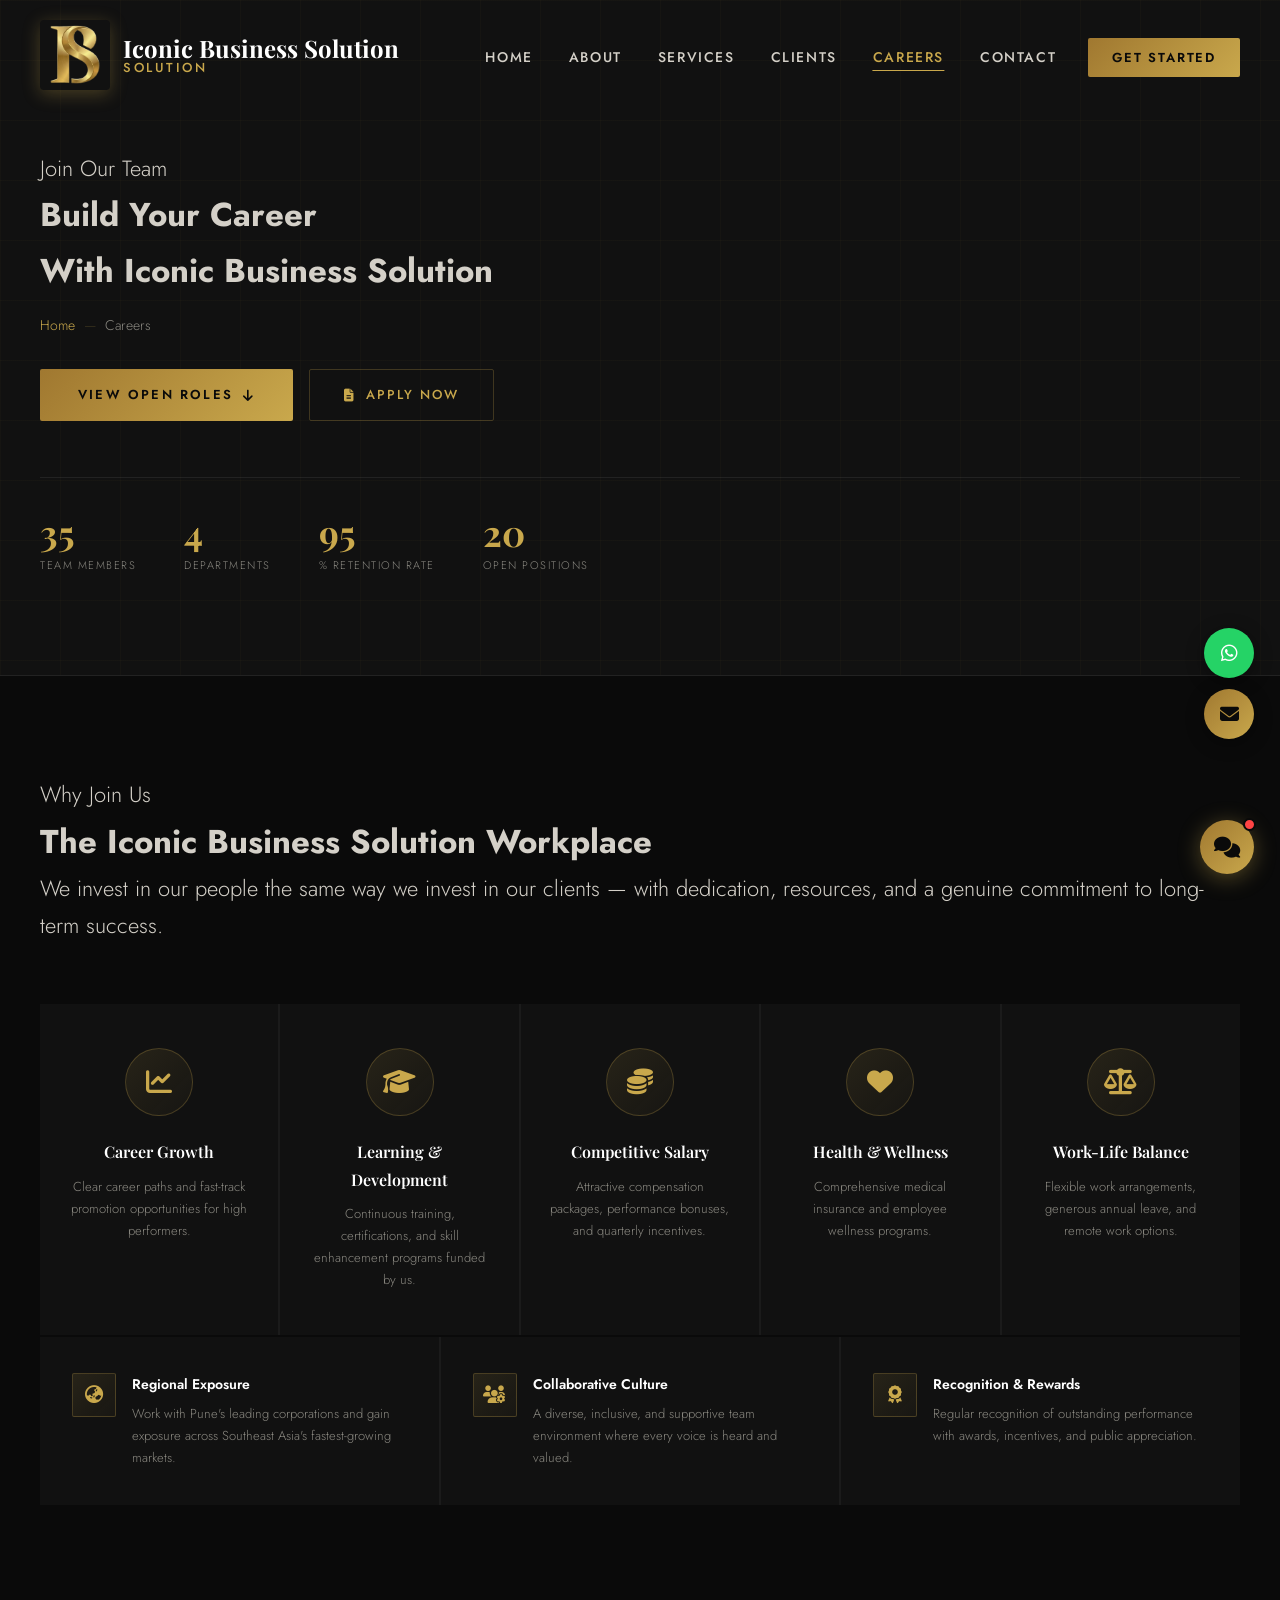
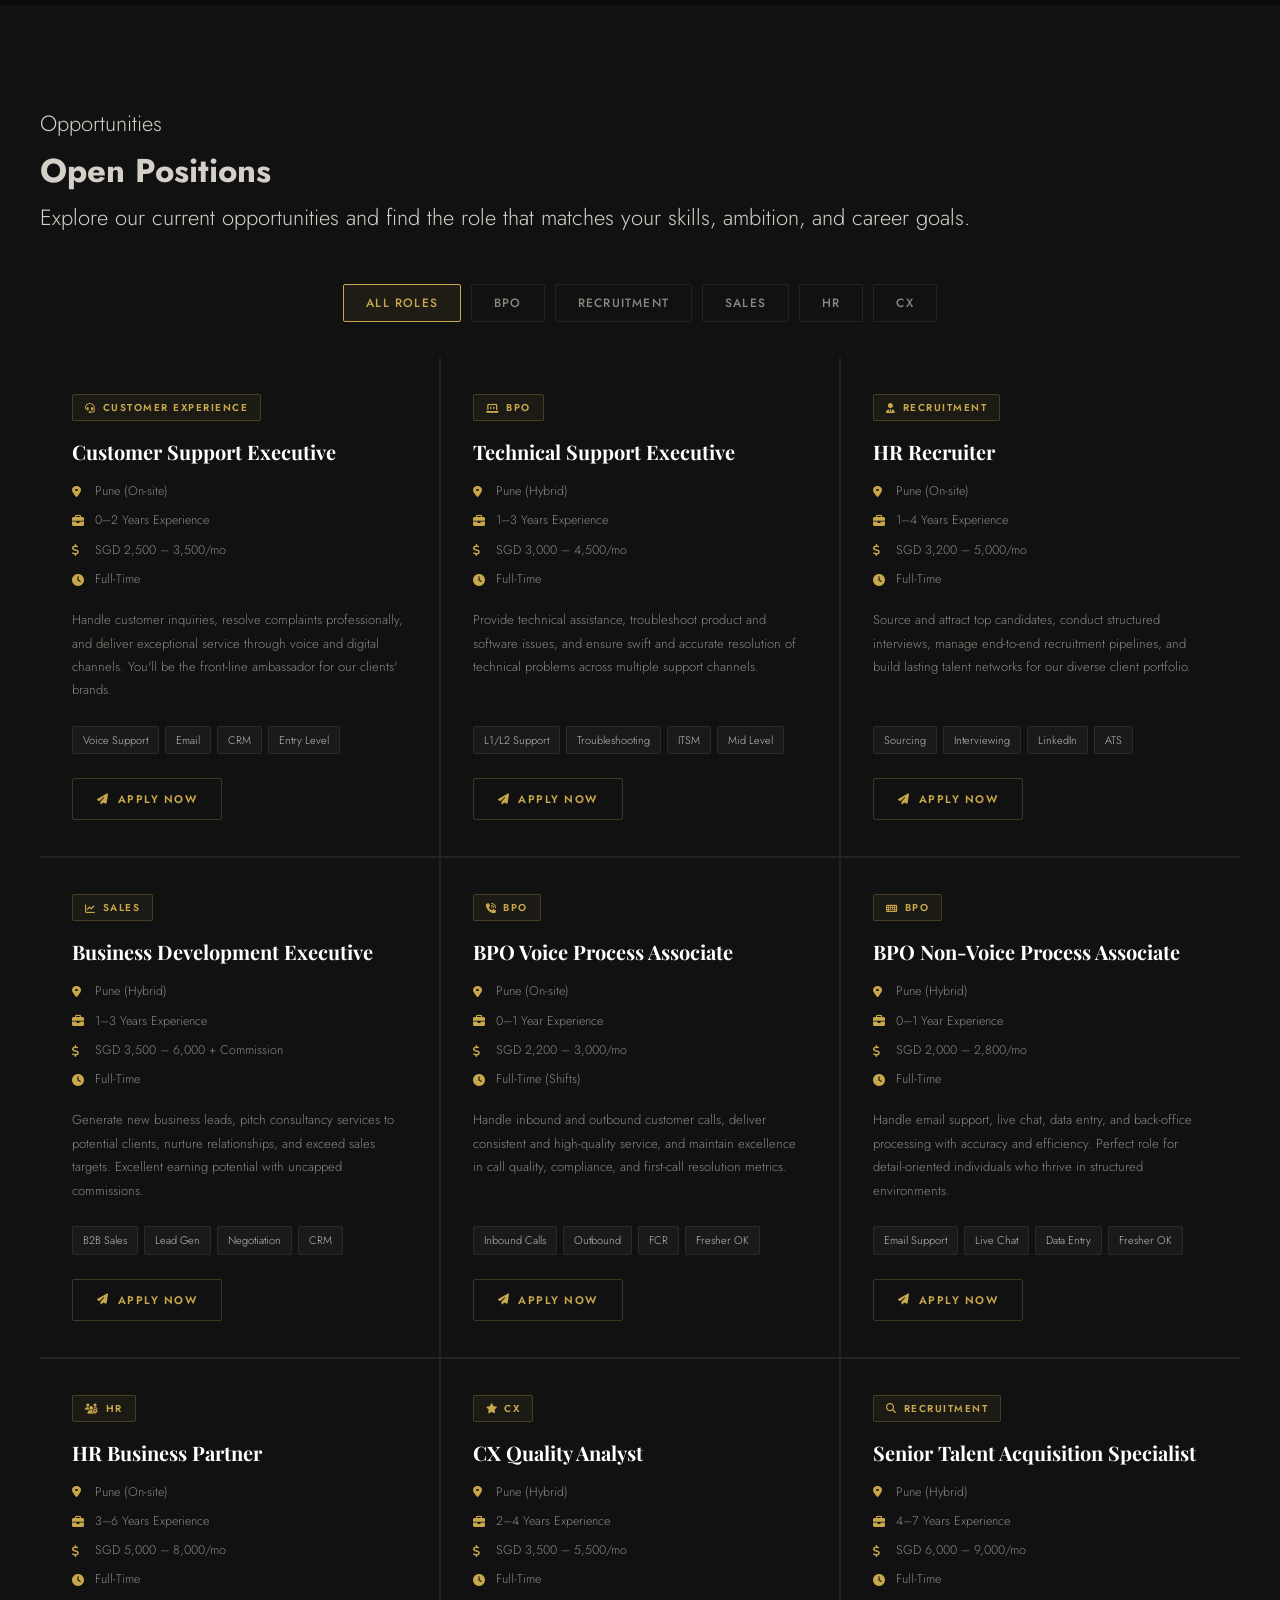
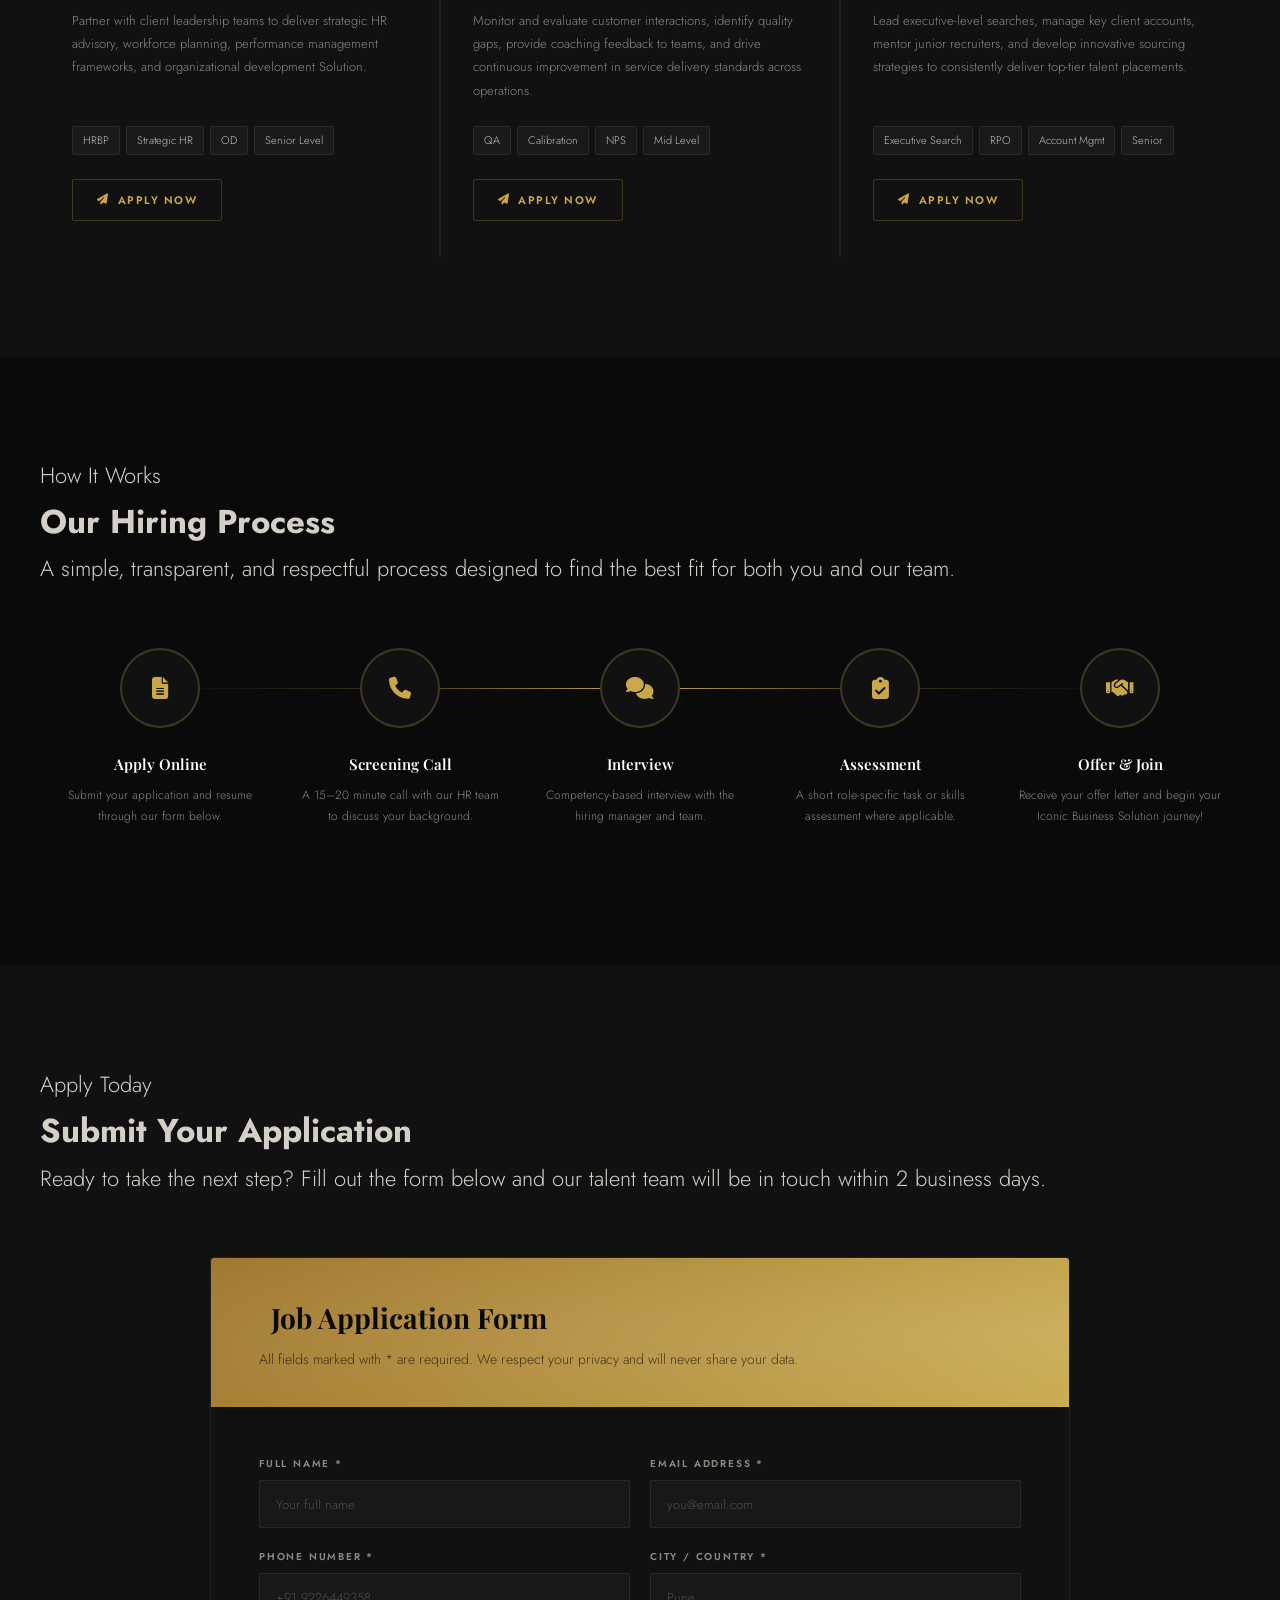
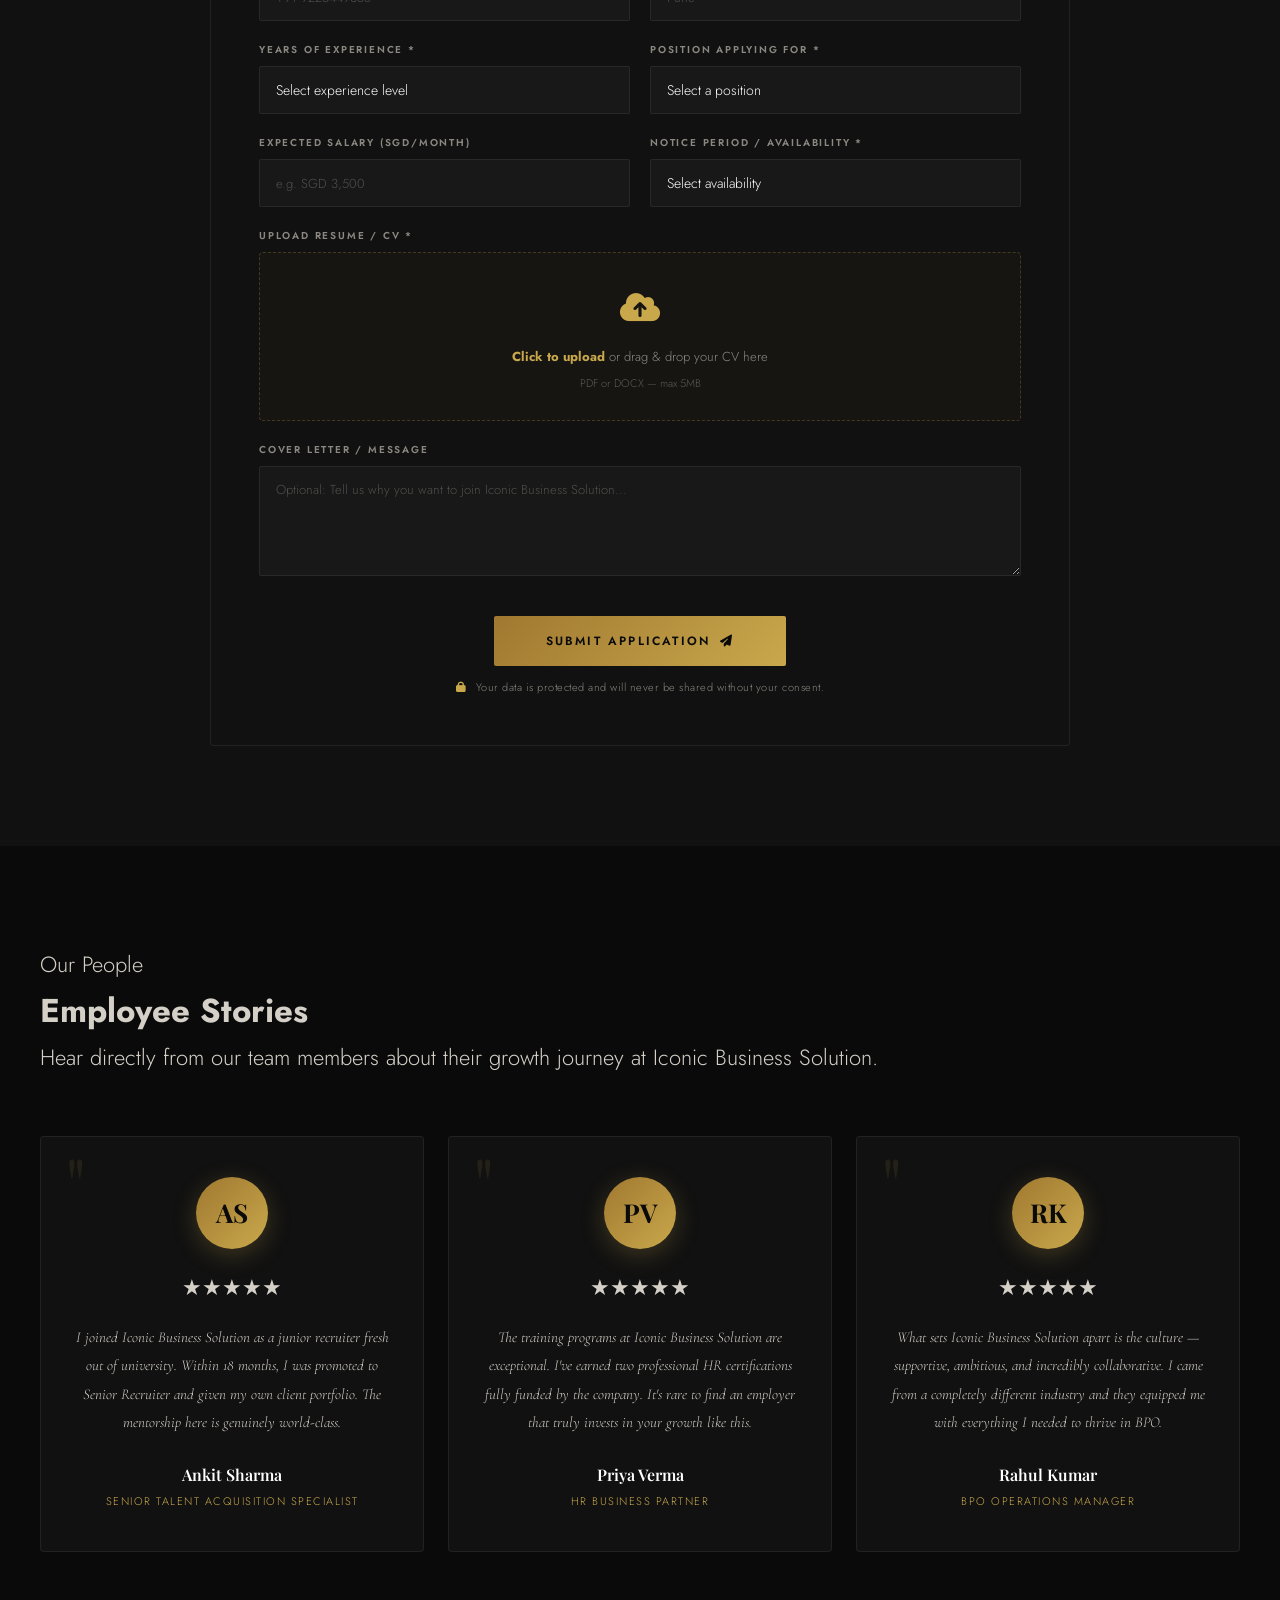
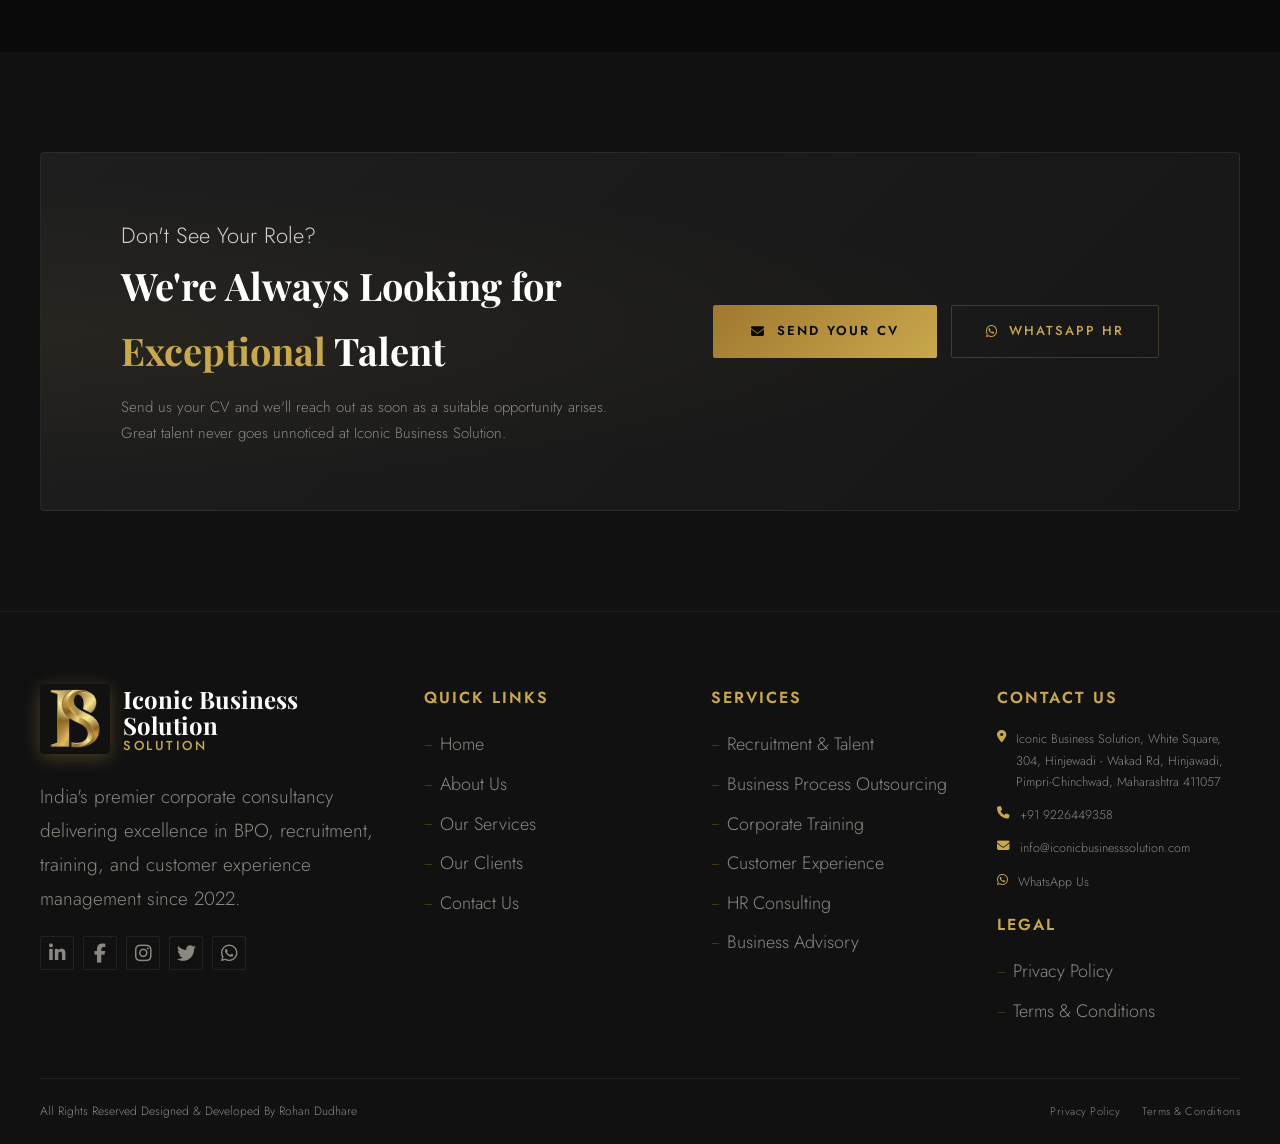
<file: career.html>
<!DOCTYPE html>
<html lang="en">
<head>
  <meta charset="UTF-8">
  <meta name="viewport" content="width=device-width, initial-scale=1.0">
  <meta name="description" content="Careers at Iconic Business Solution — Explore job opportunities in HR, BPO, Recruitment, and Customer Experience in India.">
  <meta name="keywords" content="Jobs, careers, Iconic Business Solution jobs, recruitment jobs, BPO jobs, HR jobs, India jobs">
  <title>Careers — Iconic Business Solution</title>
  <!-- Website Favicon -->
  <link rel="icon" type="image/png" sizes="32x32" href="images/logo.png">
  <link rel="icon" type="image/png" sizes="16x16" href="images/logo.png">
  <link rel="apple-touch-icon" sizes="180x180" href="images/logo.png">
  <link rel="shortcut icon" href="images/logo.png" type="image/png">
  <link rel="preload" href="images/IMG1.jpeg" as="image">
  <link rel="stylesheet" href="css/style.css">
  <link rel="stylesheet" href="https://cdnjs.cloudflare.com/ajax/libs/font-awesome/6.5.0/css/all.min.css">
  <style>
    /* =============================================
       CAREER PAGE — EXTRA STYLES
       ============================================= */

    /* ---- Why Join Us ---- */
    .perks-grid {
      display: grid;
      grid-template-columns: repeat(5, 1fr);
      gap: 2px;
      background: var(--border-dark);
      margin-top: 60px;
    }
    .perk-card {
      background: var(--charcoal);
      padding: 44px 28px;
      text-align: center;
      transition: var(--trans);
      position: relative;
      overflow: hidden;
    }
    .perk-card::after {
      content: '';
      position: absolute;
      bottom: 0; left: 0;
      width: 100%; height: 3px;
      background: linear-gradient(90deg, var(--gold-dark), var(--gold-light));
      transform: scaleX(0);
      transform-origin: left;
      transition: var(--trans);
    }
    .perk-card:hover { background: var(--dark); transform: translateY(-4px); box-shadow: 0 20px 40px rgba(0,0,0,0.4); }
    .perk-card:hover::after { transform: scaleX(1); }
    .perk-icon {
      width: 68px; height: 68px;
      background: linear-gradient(135deg, rgba(201,168,76,.12), rgba(201,168,76,.03));
      border: 1px solid var(--border-gold);
      border-radius: 50%;
      display: flex; align-items: center; justify-content: center;
      font-size: 26px; color: var(--gold);
      margin: 0 auto 22px;
      transition: var(--trans);
    }
    .perk-card:hover .perk-icon {
      background: linear-gradient(135deg, var(--gold-dark), var(--gold));
      color: var(--black);
      transform: scale(1.1) rotate(8deg);
      box-shadow: 0 6px 24px rgba(201,168,76,.3);
    }
    .perk-title {
      font-family: var(--font-display);
      font-size: 16px; font-weight: 600;
      color: var(--white); margin-bottom: 10px;
    }
    .perk-text { font-size: 13px; color: var(--text-muted); line-height: 1.7; }

    /* ---- Job Filter Tabs ---- */
    .job-filters {
      display: flex; gap: 10px;
      flex-wrap: wrap;
      justify-content: center;
      margin: 48px 0 36px;
    }
    .filter-btn {
      padding: 9px 22px;
      border: 1px solid var(--border-dark);
      background: transparent;
      color: var(--text-muted);
      font-size: 12px;
      font-family: var(--font-body);
      font-weight: 500;
      letter-spacing: 1.2px;
      text-transform: uppercase;
      border-radius: 2px;
      cursor: pointer;
      transition: var(--trans);
    }
    .filter-btn.active, .filter-btn:hover {
      border-color: var(--gold);
      color: var(--gold);
      background: rgba(201,168,76,.07);
    }

    /* ---- Jobs Grid ---- */
    .jobs-grid {
      display: grid;
      grid-template-columns: repeat(3, 1fr);
      gap: 2px;
      background: var(--border-dark);
    }
    .job-card {
      background: var(--charcoal);
      padding: 36px 32px;
      position: relative;
      overflow: hidden;
      transition: var(--trans);
      display: flex; flex-direction: column;
    }
    .job-card::before {
      content: '';
      position: absolute;
      top: 0; left: 0;
      width: 3px; height: 0;
      background: linear-gradient(180deg, var(--gold-dark), var(--gold-light));
      transition: var(--trans);
    } 
    .job-card:hover { background: var(--dark); z-index: 2; box-shadow: 0 20px 50px rgba(0,0,0,.4); }
    .job-card:hover::before { height: 100%; }
    .job-badge {
      display: inline-flex; align-items: center; gap: 6px;
      padding: 4px 12px;
      border: 1px solid var(--border-gold);
      background: rgba(201,168,76,.06);
      border-radius: 2px;
      font-size: 10px; font-weight: 600;
      letter-spacing: 1.5px; text-transform: uppercase;
      color: var(--gold);
      margin-bottom: 18px;
      width: fit-content;
    }
    .job-title {
      font-family: var(--font-display);
      font-size: 20px; font-weight: 700;
      color: var(--white);
      margin-bottom: 16px; line-height: 1.3;
    }
    .job-meta {
      display: flex; flex-direction: column; gap: 8px;
      margin-bottom: 18px;
    }
    .job-meta-item {
      display: flex; align-items: center; gap: 9px;
      font-size: 12.5px; color: var(--text-muted);
    }
    .job-meta-item i { color: var(--gold); width: 14px; font-size: 12px; }
    .job-desc {
      font-size: 13px; color: var(--text-muted);
      line-height: 1.8; margin-bottom: 24px;
      flex: 1;
    }
    .job-tags {
      display: flex; flex-wrap: wrap; gap: 6px;
      margin-bottom: 24px;
    }
    .job-tag {
      padding: 4px 10px;
      background: rgba(255,255,255,.04);
      border: 1px solid var(--border-dark);
      border-radius: 2px;
      font-size: 11px; color: var(--silver);
    }
    .apply-btn {
      display: inline-flex; align-items: center; gap: 8px;
      padding: 12px 24px;
      background: transparent;
      border: 1px solid var(--border-gold);
      color: var(--gold);
      font-size: 11px; font-weight: 600;
      letter-spacing: 1.5px; text-transform: uppercase;
      font-family: var(--font-body);
      cursor: pointer;
      border-radius: 2px;
      transition: var(--trans);
      margin-top: auto;
      width: fit-content;
    }
    .apply-btn:hover {
      background: linear-gradient(135deg, var(--gold-dark), var(--gold));
      color: var(--black);
      border-color: transparent;
      box-shadow: 0 6px 20px rgba(201,168,76,.3);
      transform: translateY(-1px);
    }

    /* ---- Application Form ---- */
    .application-wrap {
      background: var(--charcoal);
      border: 1px solid var(--border-dark);
      border-radius: 4px;
      overflow: hidden;
      max-width: 860px;
      margin: 60px auto 0;
    }
    .application-header {
      background: linear-gradient(135deg, var(--gold-dark), var(--gold));
      padding: 36px 48px;
      position: relative; overflow: hidden;
    }
    .application-header::before {
      content: '';
      position: absolute; inset: 0;
      background: radial-gradient(ellipse at right, rgba(255,255,255,.12), transparent);
    }
    .application-header > * { position: relative; z-index: 1; }
    .application-header h3 {
      font-family: var(--font-display);
      font-size: 28px; font-weight: 700;
      color: var(--black); margin-bottom: 6px;
    }
    .application-header p { font-size: 14px; color: rgba(0,0,0,.65); }
    .application-body { padding: 48px; }
    .form-grid {
      display: grid;
      grid-template-columns: 1fr 1fr;
      gap: 20px;
    }
    .form-full { grid-column: 1 / -1; }
    .career-form label {
      display: block;
      font-size: 10px; font-weight: 600;
      letter-spacing: 1.8px; text-transform: uppercase;
      color: var(--text-muted); margin-bottom: 8px;
    }
    .career-form input,
    .career-form select,
    .career-form textarea {
      width: 100%; padding: 13px 16px;
      background: rgba(255,255,255,.03);
      border: 1px solid var(--border-dark);
      border-radius: 2px;
      color: var(--white);
      font-family: var(--font-body);
      font-size: 14px; font-weight: 300;
      outline: none; transition: var(--trans);
      -webkit-appearance: none;
    }
    .career-form select option { background: var(--charcoal); }
    .career-form input:focus,
    .career-form select:focus,
    .career-form textarea:focus {
      border-color: var(--gold);
      background: rgba(201,168,76,.04);
      box-shadow: 0 0 0 3px rgba(201,168,76,.08);
    }
    .career-form input::placeholder,
    .career-form textarea::placeholder { color: rgba(136,136,128,.5); font-size: 13px; }
    .career-form textarea { resize: vertical; min-height: 110px; }
    
    /* Additional Error States for Career Form inputs due to specific specificity */
    .career-form input.is-invalid, 
    .career-form select.is-invalid, 
    .career-form textarea.is-invalid {
      border-color: #e74c3c;
      background: rgba(231,76,60,0.05);
      box-shadow: 0 0 0 3px rgba(231,76,60,0.1);
    }
    
    .file-upload-wrap {
      border: 1.5px dashed var(--border-gold);
      border-radius: 4px;
      padding: 28px;
      text-align: center;
      background: rgba(201,168,76,.03);
      cursor: pointer;
      transition: var(--trans);
      position: relative;
    }
    .file-upload-wrap:hover { background: rgba(201,168,76,.07); border-color: var(--gold); }
    .file-upload-wrap.is-invalid {
      border-color: #e74c3c;
      background: rgba(231,76,60,0.05);
    }
    .file-upload-wrap input[type="file"] {
      position: absolute; inset: 0;
      opacity: 0; cursor: pointer; width: 100%; height: 100%;
    }
    .file-upload-icon { font-size: 32px; color: var(--gold); margin-bottom: 10px; }
    .file-upload-text { font-size: 13px; color: var(--text-muted); }
    .file-upload-text strong { color: var(--gold); }
    .file-hint { font-size: 11px; color: rgba(136,136,128,.6); margin-top: 6px; }
    .form-submit-wrap { grid-column: 1 / -1; text-align: center; margin-top: 8px; }

    /* ---- Employee Testimonials ---- */
    .emp-testimonials {
      display: grid;
      grid-template-columns: repeat(3, 1fr);
      gap: 24px;
      margin-top: 60px;
    }
    .emp-card {
      background: var(--charcoal);
      border: 1px solid var(--border-dark);
      border-radius: 4px;
      padding: 40px 32px;
      text-align: center;
      transition: var(--trans);
      position: relative;
    }
    .emp-card:hover {
      border-color: var(--border-gold);
      transform: translateY(-6px);
      box-shadow: 0 20px 50px rgba(0,0,0,.4), var(--shadow-gold);
    }
    .emp-quote {
      font-family: var(--font-display);
      font-size: 72px; line-height: .7;
      color: rgba(201,168,76,.1);
      position: absolute; top: 20px; left: 24px;
      user-select: none;
    }
    .emp-avatar {
      width: 72px; height: 72px;
      background: linear-gradient(135deg, var(--gold-dark), var(--gold));
      border-radius: 50%;
      display: flex; align-items: center; justify-content: center;
      font-family: var(--font-display);
      font-size: 26px; font-weight: 700;
      color: var(--black);
      margin: 0 auto 20px;
      box-shadow: 0 6px 24px rgba(201,168,76,.25);
    }
    .emp-text {
      font-family: var(--font-serif);
      font-size: 15px; font-style: italic;
      color: var(--text-light); line-height: 1.9;
      margin-bottom: 24px; position: relative;
    }
    .emp-name {
      font-family: var(--font-display);
      font-size: 16px; font-weight: 600;
      color: var(--white); margin-bottom: 4px;
    }
    .emp-role { font-size: 11px; letter-spacing: 1.5px; text-transform: uppercase; color: var(--gold); }

    /* ---- Hiring Process Steps ---- */
    .hiring-steps {
      display: grid;
      grid-template-columns: repeat(5, 1fr);
      gap: 0;
      margin-top: 60px;
      position: relative;
    }
    .hiring-steps::before {
      content: '';
      position: absolute;
      top: 40px; left: 10%; right: 10%;
      height: 1px;
      background: linear-gradient(90deg, transparent, var(--border-gold), var(--gold), var(--border-gold), transparent);
    }
    .hiring-step { text-align: center; padding: 0 16px 40px; }
    .step-num {
      width: 80px; height: 80px;
      background: var(--charcoal);
      border: 2px solid var(--border-gold);
      border-radius: 50%;
      display: flex; align-items: center; justify-content: center;
      font-size: 22px; color: var(--gold);
      margin: 0 auto 24px; position: relative; z-index: 2;
      transition: var(--trans);
    }
    .hiring-step:hover .step-num {
      background: linear-gradient(135deg, var(--gold-dark), var(--gold));
      color: var(--black);
      box-shadow: 0 0 28px rgba(201,168,76,.3);
      transform: scale(1.08);
    }
    .step-title {
      font-family: var(--font-display);
      font-size: 15px; font-weight: 600;
      color: var(--white); margin-bottom: 8px;
    }
    .step-desc { font-size: 12px; color: var(--text-muted); line-height: 1.7; }

    /* ---- Open to All Banner ---- */
    .open-banner {
      background: linear-gradient(135deg, var(--mid-dark), var(--dark));
      border: 1px solid var(--border-dark);
      border-radius: 4px;
      padding: 64px 80px;
      display: grid;
      grid-template-columns: 1fr auto;
      align-items: center;
      gap: 40px;
      position: relative; overflow: hidden;
    }
    .open-banner::before {
      content: '';
      position: absolute; inset: 0;
      background: radial-gradient(ellipse at left center, rgba(201,168,76,.06), transparent 60%);
    }
    .open-banner > * { position: relative; z-index: 1; }
    .open-banner h3 {
      font-family: var(--font-display);
      font-size: clamp(24px, 3vw, 38px);
      font-weight: 700; color: var(--white); margin-bottom: 10px;
    }
    .open-banner h3 span { color: var(--gold); }
    .open-banner p { font-size: 15px; color: var(--text-muted); max-width: 520px; }
    .open-banner-actions { display: flex; gap: 14px; flex-shrink: 0; flex-wrap: wrap; align-items: center; }

    /* ---- Responsive ---- */
    @media (max-width: 1100px) {
      .perks-grid { grid-template-columns: repeat(3, 1fr); }
      .jobs-grid { grid-template-columns: repeat(2, 1fr); }
      .hiring-steps { grid-template-columns: repeat(3, 1fr); }
      .hiring-steps::before { display: none; }
    }
    @media (max-width: 768px) {
      .perks-grid { grid-template-columns: repeat(2, 1fr); }
      .jobs-grid { grid-template-columns: 1fr; }
      .emp-testimonials { grid-template-columns: 1fr; }
      .application-body { padding: 28px 20px; }
      .form-grid { grid-template-columns: 1fr; }
      .form-full { grid-column: 1; }
      .form-submit-wrap { grid-column: 1; }
      .application-header { padding: 28px 24px; }
      .open-banner { grid-template-columns: 1fr; padding: 40px 28px; }
      .open-banner-actions { flex-direction: row; }
      .hiring-steps { grid-template-columns: 1fr 1fr; }
    }
    @media (max-width: 480px) {
      .perks-grid { grid-template-columns: 1fr; }
      .hiring-steps { grid-template-columns: 1fr; }
    }
  </style>
</head>
<body>

<div id="scroll-progress"></div>

<!-- ============ NAVBAR ============ -->
<nav class="navbar">
  <div class="nav-container">
    <a href="index.html" class="nav-logo">
      <img src="images/logo.png" alt="IS Logo" class="logo-icon">
      <div class="logo-text">
        <span class="logo-name">Iconic Business Solution</span>
        <span class="logo-tagline">Solution</span>
      </div>
    </a>
    <ul class="nav-menu">
      <li><a href="index.html" class="nav-link">Home</a></li>
      <li><a href="about.html" class="nav-link">About</a></li>
      <li><a href="services.html" class="nav-link">Services</a></li>
      <li><a href="clients.html" class="nav-link">Clients</a></li>
      <li><a href="career.html" class="nav-link active">Careers</a></li>
      <li><a href="contact.html" class="nav-link">Contact</a></li>
      <li><a href="contact.html" class="nav-link nav-cta">Get Started</a></li>
    </ul>
    <button class="nav-toggle" aria-label="Open menu">
      <span></span><span></span><span></span>
    </button>
  </div>
</nav>

<!-- ============ PAGE HERO ============ -->
<section class="page-hero" style="padding-bottom:100px">
  <div class="container">
    <span class="section-label">Join Our Team</span>
    <h1 class="page-hero-title">Build Your Career<br>With <span>Iconic Business Solution </span></h1>
    <div class="breadcrumb">
      <a href="index.html">Home</a>
      <span class="breadcrumb-sep">—</span>
      <span>Careers</span>
    </div>
    <div style="margin-top:32px;display:flex;gap:16px;flex-wrap:wrap">
      <a href="#open-positions" class="btn-gold"><span>View Open Roles</span> <i class="fas fa-arrow-down"></i></a>
      <a href="#apply-form" class="btn-outline"><i class="fas fa-file-alt"></i> Apply Now</a>
    </div>
    <!-- Quick Stats -->
    <div style="display:flex;gap:48px;margin-top:56px;padding-top:36px;border-top:1px solid var(--border-dark);flex-wrap:wrap">
      <div>
        <span style="font-family:var(--font-display);font-size:36px;font-weight:700;color:var(--gold);display:block;line-height:1" data-counter data-target="35">0</span>
        <span style="font-size:11px;letter-spacing:1.5px;text-transform:uppercase;color:var(--text-muted);margin-top:6px;display:block">Team Members</span>
      </div>
      <div>
        <span style="font-family:var(--font-display);font-size:36px;font-weight:700;color:var(--gold);display:block;line-height:1" data-counter data-target="4">0</span>
        <span style="font-size:11px;letter-spacing:1.5px;text-transform:uppercase;color:var(--text-muted);margin-top:6px;display:block">Departments</span>
      </div>
      <div>
        <span style="font-family:var(--font-display);font-size:36px;font-weight:700;color:var(--gold);display:block;line-height:1" data-counter data-target="95">0</span>
        <span style="font-size:11px;letter-spacing:1.5px;text-transform:uppercase;color:var(--text-muted);margin-top:6px;display:block">% Retention Rate</span>
      </div>
      <div>
        <span style="font-family:var(--font-display);font-size:36px;font-weight:700;color:var(--gold);display:block;line-height:1" data-counter data-target="20">0</span>
        <span style="font-size:11px;letter-spacing:1.5px;text-transform:uppercase;color:var(--text-muted);margin-top:6px;display:block">Open Positions</span>
      </div>
    </div>
  </div>
</section>

<!-- ============ WHY JOIN US ============ -->
<section class="section section-dark">
  <div class="container">
    <div class="text-center reveal">
      <span class="section-label">Why Join Us</span>
      <h2 class="section-title">The <span>Iconic Business Solution</span> Workplace</h2>
      <div class="divider-gold"></div>
      <p class="section-desc">We invest in our people the same way we invest in our clients — with dedication, resources, and a genuine commitment to long-term success.</p>
    </div>
    <div class="perks-grid reveal">
      <div class="perk-card">
        <div class="perk-icon"><i class="fas fa-chart-line"></i></div>
        <div class="perk-title">Career Growth</div>
        <div class="perk-text">Clear career paths and fast-track promotion opportunities for high performers.</div>
      </div>
      <div class="perk-card">
        <div class="perk-icon"><i class="fas fa-graduation-cap"></i></div>
        <div class="perk-title">Learning & Development</div>
        <div class="perk-text">Continuous training, certifications, and skill enhancement programs funded by us.</div>
      </div>
      <div class="perk-card">
        <div class="perk-icon"><i class="fas fa-coins"></i></div>
        <div class="perk-title">Competitive Salary</div>
        <div class="perk-text">Attractive compensation packages, performance bonuses, and quarterly incentives.</div>
      </div>
      <div class="perk-card">
        <div class="perk-icon"><i class="fas fa-heart"></i></div>
        <div class="perk-title">Health & Wellness</div>
        <div class="perk-text">Comprehensive medical insurance and employee wellness programs.</div>
      </div>
      <div class="perk-card">
        <div class="perk-icon"><i class="fas fa-balance-scale"></i></div>
        <div class="perk-title">Work-Life Balance</div>
        <div class="perk-text">Flexible work arrangements, generous annual leave, and remote work options.</div>
      </div>
    </div>
    <div style="display:grid;grid-template-columns:repeat(3,1fr);gap:2px;background:var(--border-dark);margin-top:2px" class="reveal">
      <div style="background:var(--charcoal);padding:36px 32px;display:flex;align-items:flex-start;gap:16px;transition:var(--trans)" onmouseenter="this.style.background='var(--dark)'" onmouseleave="this.style.background='var(--charcoal)'">
        <div style="width:44px;height:44px;background:linear-gradient(135deg,rgba(201,168,76,.12),rgba(201,168,76,.04));border:1px solid var(--border-gold);border-radius:2px;display:flex;align-items:center;justify-content:center;color:var(--gold);font-size:18px;flex-shrink:0"><i class="fas fa-globe-asia"></i></div>
        <div><div style="font-size:14px;font-weight:600;color:var(--white);margin-bottom:6px">Regional Exposure</div><div style="font-size:13px;color:var(--text-muted);line-height:1.7">Work with Pune's leading corporations and gain exposure across Southeast Asia's fastest-growing markets.</div></div>
      </div>
      <div style="background:var(--charcoal);padding:36px 32px;display:flex;align-items:flex-start;gap:16px;transition:var(--trans)" onmouseenter="this.style.background='var(--dark)'" onmouseleave="this.style.background='var(--charcoal)'">
        <div style="width:44px;height:44px;background:linear-gradient(135deg,rgba(201,168,76,.12),rgba(201,168,76,.04));border:1px solid var(--border-gold);border-radius:2px;display:flex;align-items:center;justify-content:center;color:var(--gold);font-size:18px;flex-shrink:0"><i class="fas fa-users-cog"></i></div>
        <div><div style="font-size:14px;font-weight:600;color:var(--white);margin-bottom:6px">Collaborative Culture</div><div style="font-size:13px;color:var(--text-muted);line-height:1.7">A diverse, inclusive, and supportive team environment where every voice is heard and valued.</div></div>
      </div>
      <div style="background:var(--charcoal);padding:36px 32px;display:flex;align-items:flex-start;gap:16px;transition:var(--trans)" onmouseenter="this.style.background='var(--dark)'" onmouseleave="this.style.background='var(--charcoal)'">
        <div style="width:44px;height:44px;background:linear-gradient(135deg,rgba(201,168,76,.12),rgba(201,168,76,.04));border:1px solid var(--border-gold);border-radius:2px;display:flex;align-items:center;justify-content:center;color:var(--gold);font-size:18px;flex-shrink:0"><i class="fas fa-award"></i></div>
        <div><div style="font-size:14px;font-weight:600;color:var(--white);margin-bottom:6px">Recognition & Rewards</div><div style="font-size:13px;color:var(--text-muted);line-height:1.7">Regular recognition of outstanding performance with awards, incentives, and public appreciation.</div></div>
      </div>
    </div>
  </div>
</section>

<!-- ============ OPEN POSITIONS ============ -->
<section class="section section-darker" id="open-positions">
  <div class="container">
    <div class="text-center reveal">
      <span class="section-label">Opportunities</span>
      <h2 class="section-title"><span>Open</span> Positions</h2>
      <div class="divider-gold"></div>
      <p class="section-desc">Explore our current opportunities and find the role that matches your skills, ambition, and career goals.</p>
    </div>
    <div class="job-filters reveal">
      <button class="filter-btn active" data-filter="all">All Roles</button>
      <button class="filter-btn" data-filter="bpo">BPO</button>
      <button class="filter-btn" data-filter="recruitment">Recruitment</button>
      <button class="filter-btn" data-filter="sales">Sales</button>
      <button class="filter-btn" data-filter="hr">HR</button>
      <button class="filter-btn" data-filter="cx">CX</button>
    </div>
    <div class="jobs-grid reveal">

      <!-- Job 1 -->
      <div class="job-card" data-category="cx">
        <div class="job-badge"><i class="fas fa-headset"></i> Customer Experience</div>
        <h3 class="job-title">Customer Support Executive</h3>
        <div class="job-meta">
          <div class="job-meta-item"><i class="fas fa-map-marker-alt"></i> Pune (On-site)</div>
          <div class="job-meta-item"><i class="fas fa-briefcase"></i> 0–2 Years Experience</div>
          <div class="job-meta-item"><i class="fas fa-dollar-sign"></i> SGD 2,500 – 3,500/mo</div>
          <div class="job-meta-item"><i class="fas fa-clock"></i> Full-Time</div>
        </div>
        <p class="job-desc">Handle customer inquiries, resolve complaints professionally, and deliver exceptional service through voice and digital channels. You'll be the front-line ambassador for our clients' brands.</p>
        <div class="job-tags">
          <span class="job-tag">Voice Support</span>
          <span class="job-tag">Email</span>
          <span class="job-tag">CRM</span>
          <span class="job-tag">Entry Level</span>
        </div>
        <button class="apply-btn" data-position="Customer Support Executive">
          <i class="fas fa-paper-plane"></i> Apply Now
        </button>
      </div>

      <!-- Job 2 -->
      <div class="job-card" data-category="bpo">
        <div class="job-badge"><i class="fas fa-laptop-code"></i> BPO</div>
        <h3 class="job-title">Technical Support Executive</h3>
        <div class="job-meta">
          <div class="job-meta-item"><i class="fas fa-map-marker-alt"></i> Pune (Hybrid)</div>
          <div class="job-meta-item"><i class="fas fa-briefcase"></i> 1–3 Years Experience</div>
          <div class="job-meta-item"><i class="fas fa-dollar-sign"></i> SGD 3,000 – 4,500/mo</div>
          <div class="job-meta-item"><i class="fas fa-clock"></i> Full-Time</div>
        </div>
        <p class="job-desc">Provide technical assistance, troubleshoot product and software issues, and ensure swift and accurate resolution of technical problems across multiple support channels.</p>
        <div class="job-tags">
          <span class="job-tag">L1/L2 Support</span>
          <span class="job-tag">Troubleshooting</span>
          <span class="job-tag">ITSM</span>
          <span class="job-tag">Mid Level</span>
        </div>
        <button class="apply-btn" data-position="Technical Support Executive">
          <i class="fas fa-paper-plane"></i> Apply Now
        </button>
      </div>

      <!-- Job 3 -->
      <div class="job-card" data-category="recruitment">
        <div class="job-badge"><i class="fas fa-user-tie"></i> Recruitment</div>
        <h3 class="job-title">HR Recruiter</h3>
        <div class="job-meta">
          <div class="job-meta-item"><i class="fas fa-map-marker-alt"></i> Pune (On-site)</div>
          <div class="job-meta-item"><i class="fas fa-briefcase"></i> 1–4 Years Experience</div>
          <div class="job-meta-item"><i class="fas fa-dollar-sign"></i> SGD 3,200 – 5,000/mo</div>
          <div class="job-meta-item"><i class="fas fa-clock"></i> Full-Time</div>
        </div>
        <p class="job-desc">Source and attract top candidates, conduct structured interviews, manage end-to-end recruitment pipelines, and build lasting talent networks for our diverse client portfolio.</p>
        <div class="job-tags">
          <span class="job-tag">Sourcing</span>
          <span class="job-tag">Interviewing</span>
          <span class="job-tag">LinkedIn</span>
          <span class="job-tag">ATS</span>
        </div>
        <button class="apply-btn" data-position="HR Recruiter">
          <i class="fas fa-paper-plane"></i> Apply Now
        </button>
      </div>

      <!-- Job 4 -->
      <div class="job-card" data-category="sales">
        <div class="job-badge"><i class="fas fa-chart-line"></i> Sales</div>
        <h3 class="job-title">Business Development Executive</h3>
        <div class="job-meta">
          <div class="job-meta-item"><i class="fas fa-map-marker-alt"></i> Pune (Hybrid)</div>
          <div class="job-meta-item"><i class="fas fa-briefcase"></i> 1–3 Years Experience</div>
          <div class="job-meta-item"><i class="fas fa-dollar-sign"></i> SGD 3,500 – 6,000 + Commission</div>
          <div class="job-meta-item"><i class="fas fa-clock"></i> Full-Time</div>
        </div>
        <p class="job-desc">Generate new business leads, pitch consultancy services to potential clients, nurture relationships, and exceed sales targets. Excellent earning potential with uncapped commissions.</p>
        <div class="job-tags">
          <span class="job-tag">B2B Sales</span>
          <span class="job-tag">Lead Gen</span>
          <span class="job-tag">Negotiation</span>
          <span class="job-tag">CRM</span>
        </div>
        <button class="apply-btn" data-position="Business Development Executive">
          <i class="fas fa-paper-plane"></i> Apply Now
        </button>
      </div>

      <!-- Job 5 -->
      <div class="job-card" data-category="bpo">
        <div class="job-badge"><i class="fas fa-phone-volume"></i> BPO</div>
        <h3 class="job-title">BPO Voice Process Associate</h3>
        <div class="job-meta">
          <div class="job-meta-item"><i class="fas fa-map-marker-alt"></i> Pune (On-site)</div>
          <div class="job-meta-item"><i class="fas fa-briefcase"></i> 0–1 Year Experience</div>
          <div class="job-meta-item"><i class="fas fa-dollar-sign"></i> SGD 2,200 – 3,000/mo</div>
          <div class="job-meta-item"><i class="fas fa-clock"></i> Full-Time (Shifts)</div>
        </div>
        <p class="job-desc">Handle inbound and outbound customer calls, deliver consistent and high-quality service, and maintain excellence in call quality, compliance, and first-call resolution metrics.</p>
        <div class="job-tags">
          <span class="job-tag">Inbound Calls</span>
          <span class="job-tag">Outbound</span>
          <span class="job-tag">FCR</span>
          <span class="job-tag">Fresher OK</span>
        </div>
        <button class="apply-btn" data-position="BPO Voice Process Associate">
          <i class="fas fa-paper-plane"></i> Apply Now
        </button>
      </div>

      <!-- Job 6 -->
      <div class="job-card" data-category="bpo">
        <div class="job-badge"><i class="fas fa-keyboard"></i> BPO</div>
        <h3 class="job-title">BPO Non-Voice Process Associate</h3>
        <div class="job-meta">
          <div class="job-meta-item"><i class="fas fa-map-marker-alt"></i> Pune (Hybrid)</div>
          <div class="job-meta-item"><i class="fas fa-briefcase"></i> 0–1 Year Experience</div>
          <div class="job-meta-item"><i class="fas fa-dollar-sign"></i> SGD 2,000 – 2,800/mo</div>
          <div class="job-meta-item"><i class="fas fa-clock"></i> Full-Time</div>
        </div>
        <p class="job-desc">Handle email support, live chat, data entry, and back-office processing with accuracy and efficiency. Perfect role for detail-oriented individuals who thrive in structured environments.</p>
        <div class="job-tags">
          <span class="job-tag">Email Support</span>
          <span class="job-tag">Live Chat</span>
          <span class="job-tag">Data Entry</span>
          <span class="job-tag">Fresher OK</span>
        </div>
        <button class="apply-btn" data-position="BPO Non-Voice Process Associate">
          <i class="fas fa-paper-plane"></i> Apply Now
        </button>
      </div>

      <!-- Job 7 -->
      <div class="job-card" data-category="hr">
        <div class="job-badge"><i class="fas fa-users-cog"></i> HR</div>
        <h3 class="job-title">HR Business Partner</h3>
        <div class="job-meta">
          <div class="job-meta-item"><i class="fas fa-map-marker-alt"></i> Pune (On-site)</div>
          <div class="job-meta-item"><i class="fas fa-briefcase"></i> 3–6 Years Experience</div>
          <div class="job-meta-item"><i class="fas fa-dollar-sign"></i> SGD 5,000 – 8,000/mo</div>
          <div class="job-meta-item"><i class="fas fa-clock"></i> Full-Time</div>
        </div>
        <p class="job-desc">Partner with client leadership teams to deliver strategic HR advisory, workforce planning, performance management frameworks, and organizational development Solution.</p>
        <div class="job-tags">
          <span class="job-tag">HRBP</span>
          <span class="job-tag">Strategic HR</span>
          <span class="job-tag">OD</span>
          <span class="job-tag">Senior Level</span>
        </div>
        <button class="apply-btn" data-position="HR Business Partner">
          <i class="fas fa-paper-plane"></i> Apply Now
        </button>
      </div>

      <!-- Job 8 -->
      <div class="job-card" data-category="cx">
        <div class="job-badge"><i class="fas fa-star"></i> CX</div>
        <h3 class="job-title">CX Quality Analyst</h3>
        <div class="job-meta">
          <div class="job-meta-item"><i class="fas fa-map-marker-alt"></i> Pune (Hybrid)</div>
          <div class="job-meta-item"><i class="fas fa-briefcase"></i> 2–4 Years Experience</div>
          <div class="job-meta-item"><i class="fas fa-dollar-sign"></i> SGD 3,500 – 5,500/mo</div>
          <div class="job-meta-item"><i class="fas fa-clock"></i> Full-Time</div>
        </div>
        <p class="job-desc">Monitor and evaluate customer interactions, identify quality gaps, provide coaching feedback to teams, and drive continuous improvement in service delivery standards across operations.</p>
        <div class="job-tags">
          <span class="job-tag">QA</span>
          <span class="job-tag">Calibration</span>
          <span class="job-tag">NPS</span>
          <span class="job-tag">Mid Level</span>
        </div>
        <button class="apply-btn" data-position="CX Quality Analyst">
          <i class="fas fa-paper-plane"></i> Apply Now
        </button>
      </div>

      <!-- Job 9 -->
      <div class="job-card" data-category="recruitment">
        <div class="job-badge"><i class="fas fa-search"></i> Recruitment</div>
        <h3 class="job-title">Senior Talent Acquisition Specialist</h3>
        <div class="job-meta">
          <div class="job-meta-item"><i class="fas fa-map-marker-alt"></i> Pune (Hybrid)</div>
          <div class="job-meta-item"><i class="fas fa-briefcase"></i> 4–7 Years Experience</div>
          <div class="job-meta-item"><i class="fas fa-dollar-sign"></i> SGD 6,000 – 9,000/mo</div>
          <div class="job-meta-item"><i class="fas fa-clock"></i> Full-Time</div>
        </div>
        <p class="job-desc">Lead executive-level searches, manage key client accounts, mentor junior recruiters, and develop innovative sourcing strategies to consistently deliver top-tier talent placements.</p>
        <div class="job-tags">
          <span class="job-tag">Executive Search</span>
          <span class="job-tag">RPO</span>
          <span class="job-tag">Account Mgmt</span>
          <span class="job-tag">Senior</span>
        </div>
        <button class="apply-btn" data-position="Senior Talent Acquisition Specialist">
          <i class="fas fa-paper-plane"></i> Apply Now
        </button>
      </div>

    </div>
  </div>
</section>

<!-- ============ HIRING PROCESS ============ -->
<section class="section section-dark">
  <div class="container">
    <div class="text-center reveal">
      <span class="section-label">How It Works</span>
      <h2 class="section-title">Our <span>Hiring</span> Process</h2>
      <div class="divider-gold"></div>
      <p class="section-desc">A simple, transparent, and respectful process designed to find the best fit for both you and our team.</p>
    </div>
    <div class="hiring-steps">
      <div class="hiring-step reveal">
        <div class="step-num"><i class="fas fa-file-alt"></i></div>
        <div class="step-title">Apply Online</div>
        <div class="step-desc">Submit your application and resume through our form below.</div>
      </div>
      <div class="hiring-step reveal reveal-delay-1">
        <div class="step-num"><i class="fas fa-phone"></i></div>
        <div class="step-title">Screening Call</div>
        <div class="step-desc">A 15–20 minute call with our HR team to discuss your background.</div>
      </div>
      <div class="hiring-step reveal reveal-delay-2">
        <div class="step-num"><i class="fas fa-comments"></i></div>
        <div class="step-title">Interview</div>
        <div class="step-desc">Competency-based interview with the hiring manager and team.</div>
      </div>
      <div class="hiring-step reveal reveal-delay-3">
        <div class="step-num"><i class="fas fa-clipboard-check"></i></div>
        <div class="step-title">Assessment</div>
        <div class="step-desc">A short role-specific task or skills assessment where applicable.</div>
      </div>
      <div class="hiring-step reveal reveal-delay-4">
        <div class="step-num"><i class="fas fa-handshake"></i></div>
        <div class="step-title">Offer & Join</div>
        <div class="step-desc">Receive your offer letter and begin your Iconic Business Solution journey!</div>
      </div>
    </div>
  </div>
</section>

<!-- ============ APPLICATION FORM ============ -->
<section class="section section-darker" id="apply-form">
  <div class="container">
    <div class="text-center reveal">
      <span class="section-label">Apply Today</span>
      <h2 class="section-title">Submit Your <span>Application</span></h2>
      <div class="divider-gold"></div>
      <p class="section-desc">Ready to take the next step? Fill out the form below and our talent team will be in touch within 2 business days.</p>
    </div>
    <div class="application-wrap reveal">
      <div class="application-header">
        <h3><i class="fas fa-file-user" style="margin-right:12px"></i>Job Application Form</h3>
        <p>All fields marked with * are required. We respect your privacy and will never share your data.</p>
      </div>
      <div class="application-body">
        <div class="form-success" id="career-form-success" style="display:none;margin-bottom:20px;background:rgba(37,211,102,0.08);border:1px solid rgba(37,211,102,0.25);border-radius:2px;padding:14px 18px;font-size:16px;color:#25d366;text-align:center;">✓ Your job application has been submitted successfully.</div>
        <form id="careerForm" class="career-form" enctype="multipart/form-data" novalidate>
          <div class="form-grid">

            <div class="form-group">
              <label for="fullName">Full Name *</label>
              <input type="text" id="fullName" name="fullName" placeholder="Your full name" class="validate-input" minlength="4" maxlength="25" required>
              <div class="error-msg" id="fullNameError"></div>
            </div>

            <div class="form-group">
              <label for="email">Email Address *</label>
              <input type="email" id="email" name="email" placeholder="you@email.com" class="validate-input" required>
              <div class="error-msg" id="careerEmailError"></div>
            </div>

            <div class="form-group">
              <label for="phone">Phone Number *</label>
              <input type="tel" id="phone" name="phone" placeholder="+91 9226449358" class="validate-input" required oninput="this.value = this.value.replace(/[^0-9]/g, '')">
              <div class="error-msg" id="careerPhoneError"></div>
            </div>

            <div class="form-group">
              <label for="city">City / Country *</label>
              <input type="text" id="city" name="city" placeholder="Pune" class="validate-input" required minlength="2" maxlength="50" oninput="this.value = this.value.replace(/[^A-Za-z\s()]/g, '')">
              <div class="error-msg" id="cityError"></div>
            </div>

            <div class="form-group">
              <label for="experience">Years of Experience *</label>
              <select id="experience" name="experience" required>
                <option value="" disabled selected>Select experience level</option>
                <option value="fresher">Fresher (No Experience)</option>
                <option value="0-1">0–1 Years</option>
                <option value="1-3">1–3 Years</option>
                <option value="3-5">3–5 Years</option>
                <option value="5-8">5–8 Years</option>
                <option value="8+">8+ Years</option>
              </select>
              <div class="error-msg" id="experienceError"></div>
            </div>

            <div class="form-group">
              <label for="position">Position Applying For *</label>
              <select id="position" name="position" class="validate-input" required>
                <option value="" disabled selected>Select a position</option>
                <option>Customer Support Executive</option>
                <option>Technical Support Executive</option>
                <option>HR Recruiter</option>
                <option>Business Development Executive</option>
                <option>BPO Voice Process Associate</option>
                <option>BPO Non-Voice Process Associate</option>
                <option>HR Business Partner</option>
                <option>CX Quality Analyst</option>
                <option>Senior Talent Acquisition Specialist</option>
                <option>Other / General Application</option>
              </select>
              <div class="error-msg" id="positionError"></div>
            </div>

            <div class="form-group">
              <label for="salary">Expected Salary (SGD/month)</label>
              <input type="text" id="salary" name="salary" placeholder="e.g. SGD 3,500" class="validate-input" oninput="this.value = this.value.replace(/[^0-9.]/g, '')" required>
              <div class="error-msg" id="salaryError"></div>
            </div>

            <div class="form-group">
              <label for="notice">Notice Period / Availability *</label>
              <select id="notice" name="notice" class="validate-input" required>
                <option value="" disabled selected>Select availability</option>
                <option>Immediately Available</option>
                <option>1 Week</option>
                <option>2 Weeks</option>
                <option>1 Month</option>
                <option>More than 1 Month</option>
              </select>
              <div class="error-msg" id="noticeError"></div>
            </div>

            <div class="form-group form-full">
              <label>Upload Resume / CV *</label>
              <div class="file-upload-wrap" id="file-drop-zone">
                <input type="file" id="resume" name="resume" accept=".pdf,.doc,.docx" class="validate-input" required>
                <div class="file-upload-icon"><i class="fas fa-cloud-upload-alt"></i></div>
                <div class="file-upload-text">
                  <strong>Click to upload</strong> or drag & drop your CV here
                </div>
                <div class="file-hint" id="file-name-display">PDF or DOCX — max 5MB</div>
              </div>
              <div class="error-msg" id="resumeError"></div>
            </div>

            <!-- <div class="form-group form-full">
              <label for="linkedin">LinkedIn Profile URL</label>
              <input type="url" id="linkedin" name="linkedin" placeholder="https://linkedin.com/in/yourprofile">
            </div> -->

            <div class="form-group form-full">
              <label for="coverLetter">Cover Letter / Message</label>
              <textarea id="coverLetter" name="coverLetter" rows="4" class="validate-input" placeholder="Optional: Tell us why you want to join Iconic Business Solution..."></textarea>
              <div class="error-msg" id="coverLetterError"></div>
            </div>

            <div class="form-submit-wrap">
              <button type="submit" class="btn-gold" style="padding:16px 52px;font-size:12px">
                <span>Submit Application</span> <i class="fas fa-paper-plane"></i>
              </button>
              <p style="font-size:11px;color:var(--text-muted);margin-top:12px;letter-spacing:0.5px">
                <i class="fas fa-lock" style="color:var(--gold);margin-right:6px"></i>
                Your data is protected and will never be shared without your consent.
              </p>
            </div>

          </div>
        </form>
      </div>
    </div>
  </div>
</section>

<!-- ============ EMPLOYEE TESTIMONIALS ============ -->
<section class="section section-dark">
  <div class="container">
    <div class="text-center reveal">
      <span class="section-label">Our People</span>
      <h2 class="section-title">Employee <span>Stories</span></h2>
      <div class="divider-gold"></div>
      <p class="section-desc">Hear directly from our team members about their growth journey at Iconic Business Solution.</p>
    </div>
    <div class="emp-testimonials">
      <div class="emp-card reveal">
        <div class="emp-quote">"</div>
        <div class="emp-avatar">AS</div>
        <div class="stars" style="margin-bottom:16px">★★★★★</div>
        <p class="emp-text">I joined Iconic Business Solution as a junior recruiter fresh out of university. Within 18 months, I was promoted to Senior Recruiter and given my own client portfolio. The mentorship here is genuinely world-class.</p>
        <div class="emp-name">Ankit Sharma</div>
        <div class="emp-role">Senior Talent Acquisition Specialist</div>
      </div>
      <div class="emp-card reveal reveal-delay-2">
        <div class="emp-quote">"</div>
        <div class="emp-avatar">PV</div>
        <div class="stars" style="margin-bottom:16px">★★★★★</div>
        <p class="emp-text">The training programs at Iconic Business Solution are exceptional. I've earned two professional HR certifications fully funded by the company. It's rare to find an employer that truly invests in your growth like this.</p>
        <div class="emp-name">Priya Verma</div>
        <div class="emp-role">HR Business Partner</div>
      </div>
      <div class="emp-card reveal reveal-delay-3">
        <div class="emp-quote">"</div>
        <div class="emp-avatar">RK</div>
        <div class="stars" style="margin-bottom:16px">★★★★★</div>
        <p class="emp-text">What sets Iconic Business Solution apart is the culture — supportive, ambitious, and incredibly collaborative. I came from a completely different industry and they equipped me with everything I needed to thrive in BPO.</p>
        <div class="emp-name">Rahul Kumar</div>
        <div class="emp-role">BPO Operations Manager</div>
      </div>
    </div>
  </div>
</section>

<!-- ============ OPEN TO ALL CTA ============ -->
<section class="section section-darker">
  <div class="container">
    <div class="open-banner reveal">
      <div>
        <span class="section-label" style="margin-bottom:16px">Don't See Your Role?</span>
        <h3>We're Always Looking for <span>Exceptional</span> Talent</h3>
        <p style="margin-top:12px">Send us your CV and we'll reach out as soon as a suitable opportunity arises. Great talent never goes unnoticed at Iconic Business Solution.</p>
      </div>
      <div class="open-banner-actions">
        <a href="mailto:info@iconicbusinesssolution.com?subject=General Application — Iconic Business Solution" class="btn-gold">
          <i class="fas fa-envelope"></i> <span>Send Your CV</span>
        </a>
        <a href="https://wa.me/919226449358?text=Hello%20Iconic%20Business%20Solution%2C%20I%20am%20interested%20in%20career%20opportunities." target="_blank" class="btn-outline">
          <i class="fab fa-whatsapp"></i> WhatsApp HR
        </a>
      </div>
    </div>
  </div>
</section>

<!-- ============ FOOTER ============ -->
<footer>
  <div class="container">
    <div class="footer-grid">
      <div>
        <a href="index.html" class="nav-logo" style="display:inline-flex">
          <img src="images/logo.png" alt="IS Logo" class="logo-icon">
          <div class="logo-text">
            <span class="logo-name">Iconic Business Solution</span>
            <span class="logo-tagline">Solution</span>
          </div>
        </a>
        <p class="footer-brand-desc">India's premier corporate consultancy delivering excellence in BPO, recruitment, training, and customer experience management since 2022.</p>
        <div class="footer-socials">
          <a href="#" aria-label="LinkedIn"><i class="fab fa-linkedin-in"></i></a>
          <a href="#" aria-label="Facebook"><i class="fab fa-facebook-f"></i></a>
          <a href="#" aria-label="Instagram"><i class="fab fa-instagram"></i></a>
          <a href="#" aria-label="Twitter"><i class="fab fa-twitter"></i></a>
          <a href="https://wa.me/919226449358" aria-label="WhatsApp" target="_blank"><i class="fab fa-whatsapp"></i></a>
        </div>
      </div>
      <div>
        <div class="footer-col-title">Quick Links</div>
        <div class="footer-links">
          <a href="index.html">Home</a>
          <a href="about.html">About Us</a>
          <a href="services.html">Our Services</a>
          <a href="clients.html">Our Clients</a>
          <a href="contact.html">Contact Us</a>
        </div>
      </div>
      <div>
        <div class="footer-col-title">Services</div>
        <div class="footer-links">
          <a href="services.html">Recruitment &amp; Talent</a>
          <a href="services.html">Business Process Outsourcing</a>
          <a href="services.html">Corporate Training</a>
          <a href="services.html">Customer Experience</a>
          <a href="services.html">HR Consulting</a>
          <a href="services.html">Business Advisory</a>
        </div>
      </div>
      <div>
        <div class="footer-col-title">Contact Us</div>
        <div class="footer-ci"><i class="fas fa-map-marker-alt"></i> Iconic Business Solution, White Square, 304, Hinjewadi - Wakad Rd, Hinjawadi, Pimpri-Chinchwad, Maharashtra 411057</div>
        <div class="footer-ci"><i class="fas fa-phone"></i> <a href="tel:+919226449358">+91 9226449358</a></div>
        <div class="footer-ci"><i class="fas fa-envelope"></i> <a href="mailto:info@iconicbusinesssolution.com">info@iconicbusinesssolution.com</a></div>
        <div class="footer-ci"><i class="fab fa-whatsapp"></i> <a href="https://wa.me/919226449358" target="_blank">WhatsApp Us</a></div>
        <div style="margin-top:18px">
          <div class="footer-col-title">Legal</div>
          <div class="footer-links">
            <a href="privacy-policy.html">Privacy Policy</a>
            <a href="terms.html">Terms &amp; Conditions</a>
          </div>
        </div>
      </div>
    </div>
    <div class="footer-bottom">
      <div class="footer-copy">All Rights Reserved Designed & Developed By Rohan Dudhare</div>
      <div class="footer-legal">
        <a href="privacy-policy.html">Privacy Policy</a>
        <a href="terms.html">Terms &amp; Conditions</a>
      </div>
    </div>
  </div>
</footer>

<!-- ===== FLOATING BUTTONS ===== -->
<div class="floating-btns">
  <a href="https://wa.me/919226449358" target="_blank" rel="noopener" class="fl-btn fl-wa" title="WhatsApp">
    <i class="fab fa-whatsapp"></i>
    <span class="fl-tip">Chat on WhatsApp</span>
  </a>
  <a href="mailto:info@iconicbusinesssolution.com" class="fl-btn fl-email" title="Email">
    <i class="fas fa-envelope"></i>
    <span class="fl-tip">Send Email</span>
  </a>
  <button class="fl-btn fl-top" title="Back to top" aria-label="Scroll to top">
    <i class="fas fa-chevron-up"></i>
  </button>
</div>

<!-- ===== CHATBOT ===== -->
<div class="chat-window" id="chat-window">
  <div class="chat-header">
    <div class="chat-av"><i class="fas fa-robot"></i></div>
    <div>
      <div class="chat-hname">IBS Assistant</div>
      <div class="chat-hstatus">Online — Replies instantly</div>
    </div>
    <button class="chat-close" aria-label="Close chat">✕</button>
  </div>
  <div class="chat-msgs" id="chat-msgs"></div>
  <div class="chat-input-row">
    <input type="text" class="chat-input" placeholder="Type your message..." aria-label="Chat message">
    <button class="chat-send" aria-label="Send message"><i class="fas fa-paper-plane"></i></button>
  </div>
</div>
<div class="chat-toggle" id="chat-toggle" aria-label="Open chat">
  <i class="fas fa-comments"></i>
  <div class="chat-notif"></div>
</div>

<script src="js/script.js"></script>
</body>
</html>
<script>
  // ---- Apply button auto-fills position select & scrolls to form ----
  document.querySelectorAll('.apply-btn').forEach(btn => {
    btn.addEventListener('click', function () {
      const pos = this.dataset.position;
      const sel = document.getElementById('position');
      if (sel) {
        // Find matching option
        for (let opt of sel.options) {
          if (opt.value === pos) { sel.value = pos; break; }
        }
      }
      document.getElementById('apply-form').scrollIntoView({ behavior: 'smooth', block: 'start' });
      // Highlight the form briefly
      const wrap = document.querySelector('.application-wrap');
      wrap.style.boxShadow = '0 0 0 2px var(--gold), 0 20px 60px rgba(0,0,0,.5)';
      setTimeout(() => { wrap.style.boxShadow = ''; }, 1500);
    });
  });

  // ---- Job category filter ----
  const filterBtns = document.querySelectorAll('.filter-btn');
  const jobCards = document.querySelectorAll('.job-card');
  filterBtns.forEach(btn => {
    btn.addEventListener('click', function () {
      filterBtns.forEach(b => b.classList.remove('active'));
      this.classList.add('active');
      const filter = this.dataset.filter;
      jobCards.forEach(card => {
        const match = filter === 'all' || card.dataset.category === filter;
        card.style.display = match ? 'flex' : 'none';
        card.style.opacity = match ? '1' : '0';
      });
    });
  });

  // ---- File upload display ----
  const resumeInput = document.getElementById('resume');
  const fileDisplay = document.getElementById('file-name-display');
  if (resumeInput) {
    resumeInput.addEventListener('change', function () {
      if (this.files.length > 0) {
        fileDisplay.innerHTML = `<i class="fas fa-check-circle" style="color:var(--gold);margin-right:6px"></i><strong style="color:var(--gold)">${this.files[0].name}</strong> — Ready to upload`;
      }
    });
  }

  // ---- Career form submit ----
</script>

</body>
</html>
</file>
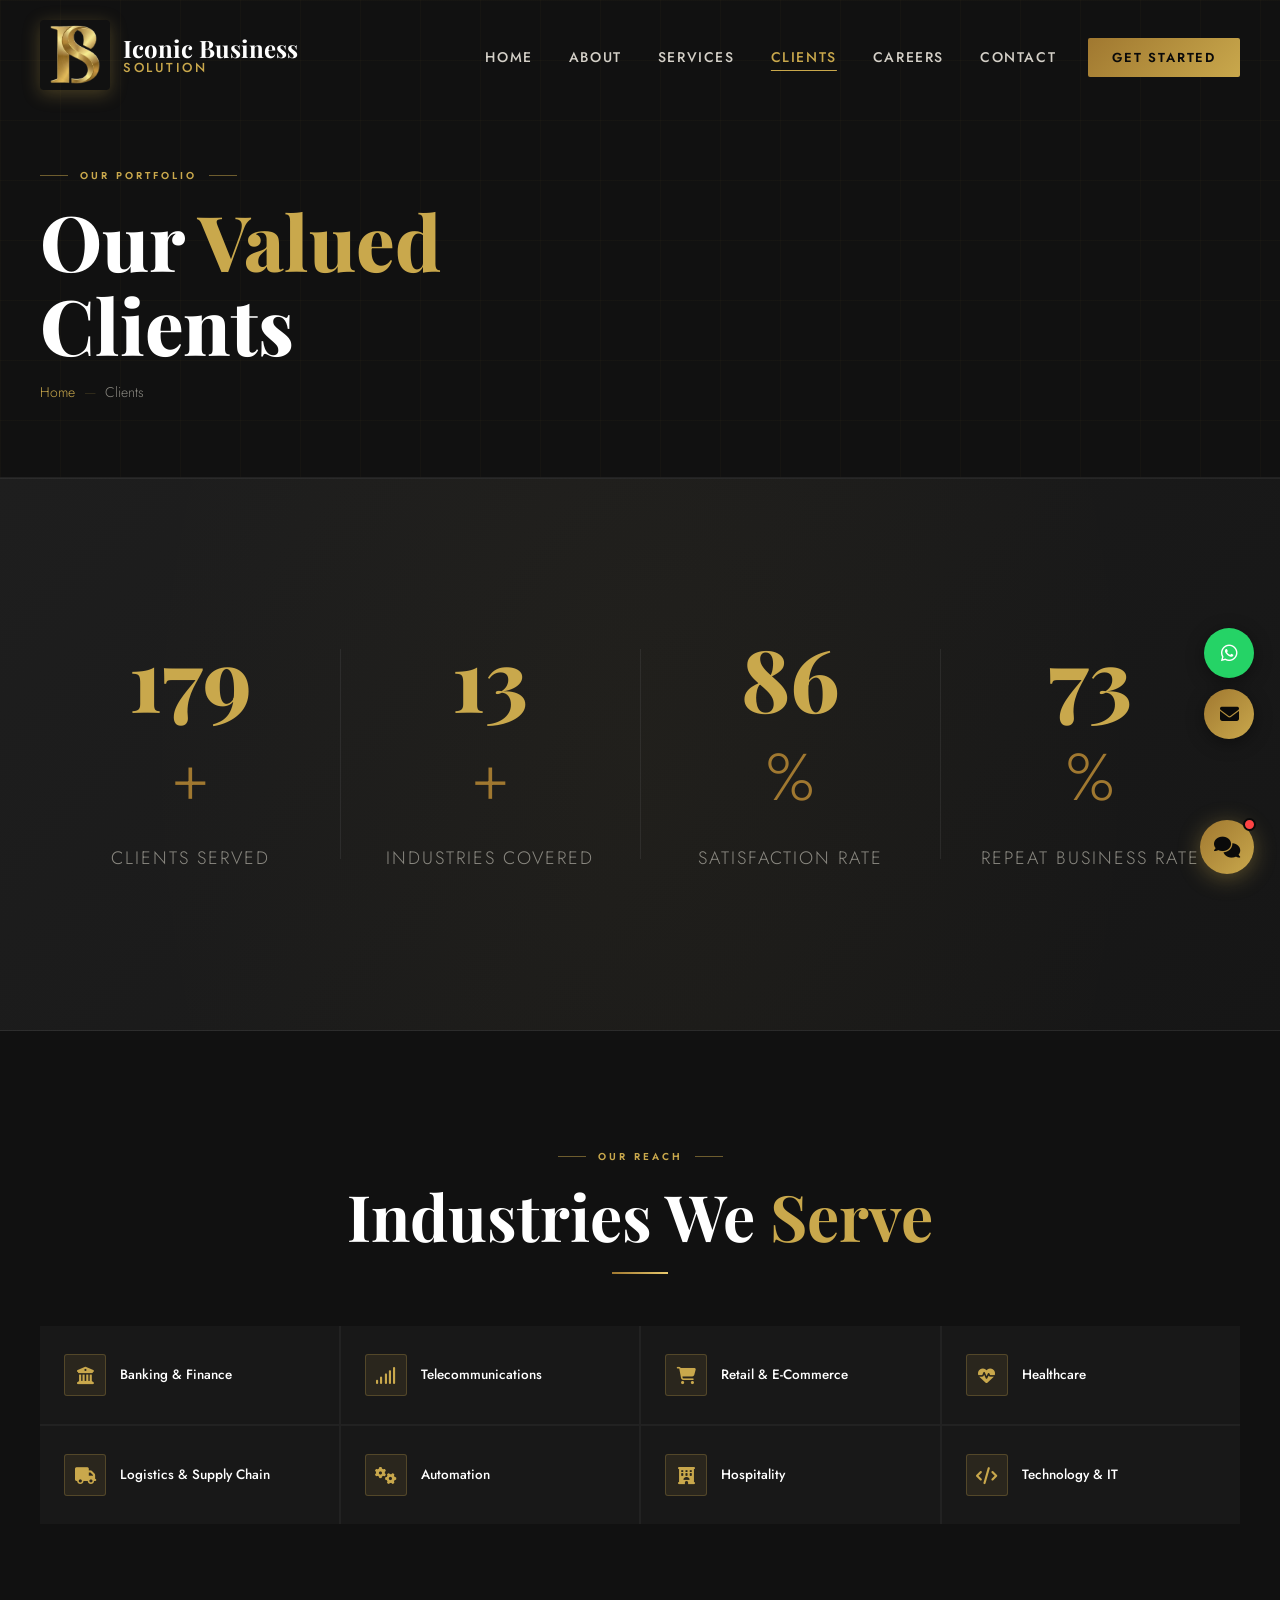
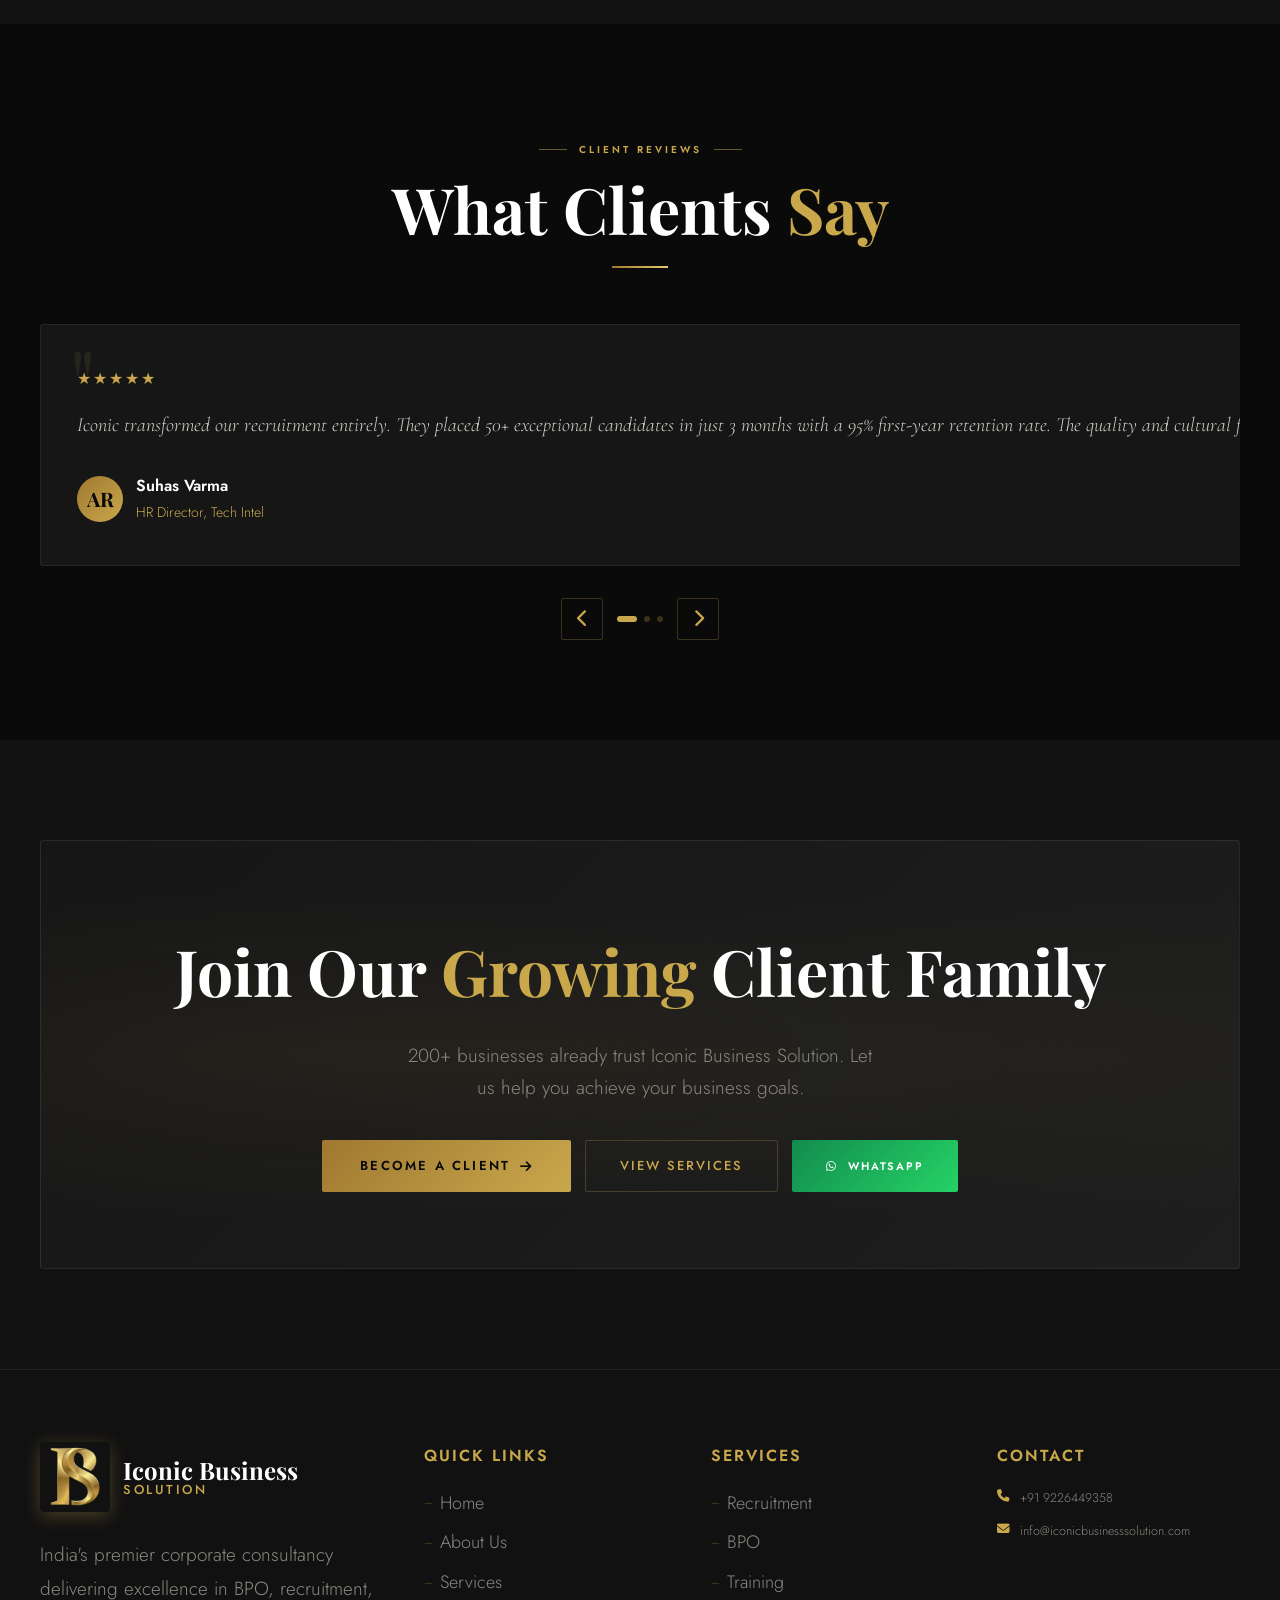
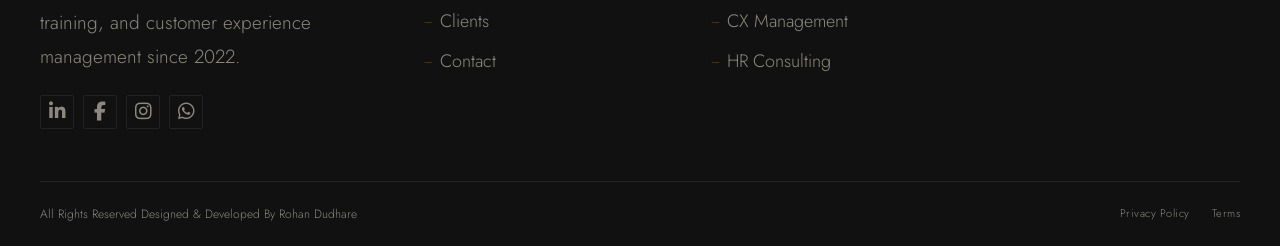
<file: clients.html>
<!DOCTYPE html>
<html lang="en">
<head>
  <meta charset="UTF-8"><meta name="viewport" content="width=device-width, initial-scale=1.0">
  <title>Our Clients — Iconic Business Solution</title>
  <!-- Website Favicon -->
  <link rel="icon" type="image/png" sizes="32x32" href="images/logo.png">
  <link rel="icon" type="image/png" sizes="16x16" href="images/logo.png">
  <link rel="apple-touch-icon" sizes="180x180" href="images/logo.png">
  <link rel="shortcut icon" href="images/logo.png" type="image/png">
  <link rel="preload" href="images/IMG1.jpeg" as="image">
  <link rel="stylesheet" href="css/style.css">
  <link rel="stylesheet" href="https://cdnjs.cloudflare.com/ajax/libs/font-awesome/6.5.0/css/all.min.css">
</head>
<body>
<div id="scroll-progress"></div>
<nav class="navbar">
  <div class="nav-container">
    <a href="index.html" class="nav-logo"><img src="images/logo.png" alt="IS Logo" class="logo-icon"><div class="logo-text"><span class="logo-name">Iconic Business</span><span class="logo-tagline">Solution</span></div></a>
    <ul class="nav-menu">
      <li><a href="index.html" class="nav-link">Home</a></li>
      <li><a href="about.html" class="nav-link">About</a></li>
      <li><a href="services.html" class="nav-link">Services</a></li>
      <li><a href="clients.html" class="nav-link">Clients</a></li>
      <li><a href="career.html" class="nav-link">Careers</a></li>
      <li><a href="contact.html" class="nav-link">Contact</a></li>
      <li><a href="contact.html" class="nav-link nav-cta">Get Started</a></li>
    </ul>
    <button class="nav-toggle"><span></span><span></span><span></span></button>
  </div>
</nav>

<section class="page-hero">
  <div class="container">
    <span class="sec-label">Our Portfolio</span>
    <h1 class="ph-title">Our <span>Valued</span><br>Clients</h1>
    <div class="breadcrumb"><a href="index.html">Home</a><span class="breadcrumb-sep">—</span><span>Clients</span></div>
  </div>
</section>

<!-- STATS -->
<section class="stats-section section">
  <div class="container">
    <div class="stats-grid">
      <div class="stat-item reveal"><span class="stat-num" data-target="200">0</span><span class="stat-plus">+</span><span class="stat-lbl">Clients Served</span></div>
      <div class="stat-item reveal r-d2"><span class="stat-num" data-target="15">0</span><span class="stat-plus">+</span><span class="stat-lbl">Industries Covered</span></div>
      <div class="stat-item reveal r-d3"><span class="stat-num" data-target="98">0</span><span class="stat-plus">%</span><span class="stat-lbl">Satisfaction Rate</span></div>
      <div class="stat-item reveal r-d4"><span class="stat-num" data-target="85">0</span><span class="stat-plus">%</span><span class="stat-lbl">Repeat Business Rate</span></div>
    </div>
  </div>
</section>

<!-- CLIENT LOGOS -->
<!-- <section class="section section-dark">
  <div class="container">
    <div class="t-center reveal">
      <span class="sec-label">Trusted Partners</span>
      <h2 class="sec-title">Businesses That <span>Trust</span> Us</h2>
      <div class="gold-line"></div>
      <p class="sec-desc">From high-growth startups to established multinationals, we are proud to serve clients across diverse industries across India and Southeast Asia.</p>
    </div>
    <div class="client-logo-grid reveal">
      <div class="cl-card"><div class="cl-icon"><i class="fas fa-signal"></i></div><div class="cl-name">Singtel</div><div class="cl-sector">Telecommunications</div></div>
      <div class="cl-card"><div class="cl-icon"><i class="fas fa-university"></i></div><div class="cl-name">DBS Bank</div><div class="cl-sector">Banking &amp; Finance</div></div>
      <div class="cl-card"><div class="cl-icon"><i class="fas fa-car"></i></div><div class="cl-name">Grab</div><div class="cl-sector">Technology / Super App</div></div>
      <div class="cl-card"><div class="cl-icon"><i class="fas fa-shopping-bag"></i></div><div class="cl-name">Shopee</div><div class="cl-sector">E-Commerce</div></div>
      <div class="cl-card"><div class="cl-icon"><i class="fas fa-store"></i></div><div class="cl-name">Lazada</div><div class="cl-sector">E-Commerce</div></div>
      <div class="cl-card"><div class="cl-icon"><i class="fas fa-piggy-bank"></i></div><div class="cl-name">OCBC Bank</div><div class="cl-sector">Banking &amp; Finance</div></div>
      <div class="cl-card"><div class="cl-icon"><i class="fas fa-plane"></i></div><div class="cl-name">Changi Airport</div><div class="cl-sector">Aviation &amp; Travel</div></div>
      <div class="cl-card"><div class="cl-icon"><i class="fas fa-building"></i></div><div class="cl-name">CapitaLand</div><div class="cl-sector">Real Estate</div></div>
      <div class="cl-card"><div class="cl-icon"><i class="fas fa-plane-departure"></i></div><div class="cl-name">Singapore Airlines</div><div class="cl-sector">Aviation</div></div>
      <div class="cl-card"><div class="cl-icon"><i class="fas fa-dice"></i></div><div class="cl-name">Marina Bay Sands</div><div class="cl-sector">Hospitality &amp; Gaming</div></div>
      <div class="cl-card"><div class="cl-icon"><i class="fas fa-heartbeat"></i></div><div class="cl-name">Parkway Health</div><div class="cl-sector">Healthcare</div></div>
      <div class="cl-card"><div class="cl-icon"><i class="fas fa-truck"></i></div><div class="cl-name">DHL Singapore</div><div class="cl-sector">Logistics</div></div>
      <div class="cl-card"><div class="cl-icon"><i class="fas fa-microchip"></i></div><div class="cl-name">ST Engineering</div><div class="cl-sector">Engineering &amp; Tech</div></div>
      <div class="cl-card"><div class="cl-icon"><i class="fas fa-leaf"></i></div><div class="cl-name">Courts Singapore</div><div class="cl-sector">Retail</div></div>
      <div class="cl-card"><div class="cl-icon"><i class="fas fa-coffee"></i></div><div class="cl-name">Starbucks SG</div><div class="cl-sector">F&amp;B</div></div>
      <div class="cl-card"><div class="cl-icon"><i class="fas fa-mobile-alt"></i></div><div class="cl-name">StarHub</div><div class="cl-sector">Telecommunications</div></div>
      <div class="cl-card"><div class="cl-icon"><i class="fas fa-hospital"></i></div><div class="cl-name">Raffles Medical</div><div class="cl-sector">Healthcare</div></div>
      <div class="cl-card"><div class="cl-icon"><i class="fas fa-chart-pie"></i></div><div class="cl-name">Prudential SG</div><div class="cl-sector">Insurance &amp; Finance</div></div>
      <div class="cl-card"><div class="cl-icon"><i class="fas fa-leaf"></i></div><div class="cl-name">FairPrice Group</div><div class="cl-sector">Retail &amp; FMCG</div></div>
      <div class="cl-card"><div class="cl-icon"><i class="fas fa-ship"></i></div><div class="cl-name">PSA Singapore</div><div class="cl-sector">Port &amp; Logistics</div></div>
    </div>
  </div>
</section> -->

<!-- INDUSTRIES -->
<section class="section section-darker">
  <div class="container">
    <div class="t-center reveal">
      <span class="sec-label">Our Reach</span>
      <h2 class="sec-title">Industries We <span>Serve</span></h2>
      <div class="gold-line"></div>
    </div>
    <div style="display:grid;grid-template-columns:repeat(4,1fr);gap:2px;background:var(--border-dark);margin-top:52px" class="reveal">
      <div style="background:var(--card-bg);padding:28px 24px;display:flex;align-items:center;gap:14px;transition:var(--trans)" onmouseenter="this.style.background='var(--dark)'" onmouseleave="this.style.background='var(--card-bg)'"><div style="width:42px;height:42px;background:rgba(201,168,76,.1);border:1px solid var(--border-gold);border-radius:3px;display:flex;align-items:center;justify-content:center;color:var(--gold);font-size:17px;flex-shrink:0"><i class="fas fa-university"></i></div><div style="font-size:13.5px;font-weight:500;color:var(--white)">Banking &amp; Finance</div></div>
      <div style="background:var(--card-bg);padding:28px 24px;display:flex;align-items:center;gap:14px;transition:var(--trans)" onmouseenter="this.style.background='var(--dark)'" onmouseleave="this.style.background='var(--card-bg)'"><div style="width:42px;height:42px;background:rgba(201,168,76,.1);border:1px solid var(--border-gold);border-radius:3px;display:flex;align-items:center;justify-content:center;color:var(--gold);font-size:17px;flex-shrink:0"><i class="fas fa-signal"></i></div><div style="font-size:13.5px;font-weight:500;color:var(--white)">Telecommunications</div></div>
      <div style="background:var(--card-bg);padding:28px 24px;display:flex;align-items:center;gap:14px;transition:var(--trans)" onmouseenter="this.style.background='var(--dark)'" onmouseleave="this.style.background='var(--card-bg)'"><div style="width:42px;height:42px;background:rgba(201,168,76,.1);border:1px solid var(--border-gold);border-radius:3px;display:flex;align-items:center;justify-content:center;color:var(--gold);font-size:17px;flex-shrink:0"><i class="fas fa-shopping-cart"></i></div><div style="font-size:13.5px;font-weight:500;color:var(--white)">Retail &amp; E-Commerce</div></div>
      <div style="background:var(--card-bg);padding:28px 24px;display:flex;align-items:center;gap:14px;transition:var(--trans)" onmouseenter="this.style.background='var(--dark)'" onmouseleave="this.style.background='var(--card-bg)'"><div style="width:42px;height:42px;background:rgba(201,168,76,.1);border:1px solid var(--border-gold);border-radius:3px;display:flex;align-items:center;justify-content:center;color:var(--gold);font-size:17px;flex-shrink:0"><i class="fas fa-heartbeat"></i></div><div style="font-size:13.5px;font-weight:500;color:var(--white)">Healthcare</div></div>
      <div style="background:var(--card-bg);padding:28px 24px;display:flex;align-items:center;gap:14px;transition:var(--trans)" onmouseenter="this.style.background='var(--dark)'" onmouseleave="this.style.background='var(--card-bg)'"><div style="width:42px;height:42px;background:rgba(201,168,76,.1);border:1px solid var(--border-gold);border-radius:3px;display:flex;align-items:center;justify-content:center;color:var(--gold);font-size:17px;flex-shrink:0"><i class="fas fa-truck"></i></div><div style="font-size:13.5px;font-weight:500;color:var(--white)">Logistics &amp; Supply Chain</div></div>
      <div style="background:var(--card-bg);padding:28px 24px;display:flex;align-items:center;gap:14px;transition:var(--trans)" onmouseenter="this.style.background='var(--dark)'" onmouseleave="this.style.background='var(--card-bg)'"><div style="width:42px;height:42px;background:rgba(201,168,76,.1);border:1px solid var(--border-gold);border-radius:3px;display:flex;align-items:center;justify-content:center;color:var(--gold);font-size:17px;flex-shrink:0"><i class="fas fa-cogs"></i></div><div style="font-size:13.5px;font-weight:500;color:var(--white)">Automation </div></div>
      <div style="background:var(--card-bg);padding:28px 24px;display:flex;align-items:center;gap:14px;transition:var(--trans)" onmouseenter="this.style.background='var(--dark)'" onmouseleave="this.style.background='var(--card-bg)'"><div style="width:42px;height:42px;background:rgba(201,168,76,.1);border:1px solid var(--border-gold);border-radius:3px;display:flex;align-items:center;justify-content:center;color:var(--gold);font-size:17px;flex-shrink:0"><i class="fas fa-hotel"></i></div><div style="font-size:13.5px;font-weight:500;color:var(--white)">Hospitality</div></div>
      <div style="background:var(--card-bg);padding:28px 24px;display:flex;align-items:center;gap:14px;transition:var(--trans)" onmouseenter="this.style.background='var(--dark)'" onmouseleave="this.style.background='var(--card-bg)'"><div style="width:42px;height:42px;background:rgba(201,168,76,.1);border:1px solid var(--border-gold);border-radius:3px;display:flex;align-items:center;justify-content:center;color:var(--gold);font-size:17px;flex-shrink:0"><i class="fas fa-code"></i></div><div style="font-size:13.5px;font-weight:500;color:var(--white)">Technology &amp; IT</div></div>
    </div>
  </div>
</section>

<!-- TESTIMONIALS -->
<section class="section section-dark">
  <div class="container">
    <div class="t-center reveal">
      <span class="sec-label">Client Reviews</span>
      <h2 class="sec-title">What Clients <span>Say</span></h2>
      <div class="gold-line"></div>
    </div>
    <div class="testimonials-outer reveal">
      <div class="testimonials-track">
        <div class="testi-card"><div class="testi-quote">"</div><div class="testi-stars">★★★★★</div><p class="testi-text">Iconic transformed our recruitment entirely. They placed 50+ exceptional candidates in just 3 months with a 95% first-year retention rate. The quality and cultural fit of every candidate was remarkable.</p><div class="testi-author"><div class="testi-avatar">AR</div><div><div class="testi-name">Suhas Varma</div><div class="testi-role">HR Director, Tech Intel</div></div></div></div>
        <div class="testi-card"><div class="testi-quote">"</div><div class="testi-stars">★★★★★</div><p class="testi-text">The BPO services from IBS reduced our operational costs by 35% while dramatically improving CSAT scores. Our partnership has been a game-changer for our ability to scale and serve customers better.</p><div class="testi-author"><div class="testi-avatar">SL</div><div><div class="testi-name">Abhijit Shaha</div><div class="testi-role">COO, info cloude</div></div></div></div>
        <div class="testi-card"><div class="testi-quote">"</div><div class="testi-stars">★★★★★</div><p class="testi-text">Their training programs took our customer service team to another level entirely. NPS went from 45 to 72 in just 6 months. The program design, facilitators, and post-training support were all exceptional.</p><div class="testi-author"><div class="testi-avatar">MC</div><div><div class="testi-name">Aman Agarwal</div><div class="testi-role">VP Operations, Finance</div></div></div></div>
        <div class="testi-card"><div class="testi-quote">"</div><div class="testi-stars">★★★★★</div><p class="testi-text">Strategic HR advisory from IBS helped us design a world-class HR framework that attracted top talent and reduced attrition by 40%. Exceptional strategic consultancy with real, measurable business impact.</p><div class="testi-author"><div class="testi-avatar">PT</div><div><div class="testi-name">Priya Tan</div><div class="testi-role">CHRO, Info Logistics </div></div></div></div>
      </div>
      <div class="testi-nav">
        <button class="testi-btn testi-prev"><i class="fas fa-chevron-left"></i></button>
        <div class="testi-dots"></div>
        <button class="testi-btn testi-next"><i class="fas fa-chevron-right"></i></button>
      </div>
    </div>
  </div>
</section>

<!-- CTA -->
<section class="section section-darker">
  <div class="container">
    <div class="cta-banner reveal">
      <h2 class="cta-title">Join Our <span>Growing</span> Client Family</h2>
      <p class="cta-desc">200+ businesses already trust Iconic Business Solution. Let us help you achieve your business goals.</p>
      <div class="cta-btns">
        <a href="contact.html" class="btn-gold"><span>Become a Client</span> <i class="fas fa-arrow-right"></i></a>
        <a href="services.html" class="btn-outline">View Services</a>
        <a href="https://wa.me/919226449358" target="_blank" class="btn-wa"><i class="fab fa-whatsapp"></i> WhatsApp</a>
      </div>
    </div>
  </div>
</section>

<footer>
  <div class="container">
    <div class="footer-grid">
      <div><a href="index.html" class="nav-logo" style="display:inline-flex"><img src="images/logo.png" alt="IS Logo" class="logo-icon"><div class="logo-text"><span class="logo-name">Iconic Business</span><span class="logo-tagline">Solution</span></div></a><p class="footer-brand-desc">India's premier corporate consultancy delivering excellence in BPO, recruitment, training, and customer experience management since 2022.</p><div class="footer-socials"><a href="#"><i class="fab fa-linkedin-in"></i></a><a href="#"><i class="fab fa-facebook-f"></i></a><a href="#"><i class="fab fa-instagram"></i></a><a href="https://wa.me/919226449358" target="_blank"><i class="fab fa-whatsapp"></i></a></div></div>
      <div><div class="footer-col-title">Quick Links</div><div class="footer-links"><a href="index.html">Home</a><a href="about.html">About Us</a><a href="services.html">Services</a><a href="clients.html">Clients</a><a href="contact.html">Contact</a></div></div>
      <div><div class="footer-col-title">Services</div><div class="footer-links"><a href="services.html">Recruitment</a><a href="services.html">BPO</a><a href="services.html">Training</a><a href="services.html">CX Management</a><a href="services.html">HR Consulting</a></div></div>
      <div><div class="footer-col-title">Contact</div><div class="footer-ci"><i class="fas fa-phone"></i><a href="tel:+919226449358"> +91 9226449358</a></div><div class="footer-ci"><i class="fas fa-envelope"></i><a href="mailto:info@iconicbusinesssolution.com"> info@iconicbusinesssolution.com</a></div></div>
    </div>
    <div class="footer-bottom"><div class="footer-copy">All Rights Reserved Designed & Developed By Rohan Dudhare</div><div class="footer-legal"><a href="privacy-policy.html">Privacy Policy</a><a href="terms.html">Terms</a></div></div>
  </div>
</footer>
<div class="floating-btns"><a href="https://wa.me/919226449358" target="_blank" class="fl-btn fl-wa"><i class="fab fa-whatsapp"></i><span class="fl-tip">WhatsApp</span></a><a href="mailto:info@iconicbusinesssolution.com" class="fl-btn fl-email"><i class="fas fa-envelope"></i><span class="fl-tip">Email</span></a><button class="fl-btn fl-top"><i class="fas fa-chevron-up"></i></button></div>
<div class="chat-window" id="chat-window"><div class="chat-header"><div class="chat-av"><i class="fas fa-robot"></i></div><div><div class="chat-hname">IBS Assistant</div><div class="chat-hstatus">Online</div></div><button class="chat-close">✕</button></div><div class="chat-msgs" id="chat-msgs"></div><div class="chat-input-row"><input type="text" class="chat-input" placeholder="Type your message..."><button class="chat-send"><i class="fas fa-paper-plane"></i></button></div></div>
<div class="chat-toggle" id="chat-toggle"><i class="fas fa-comments"></i><div class="chat-notif"></div></div>
<script src="js/script.js"></script>
</body>
</html>
</file>
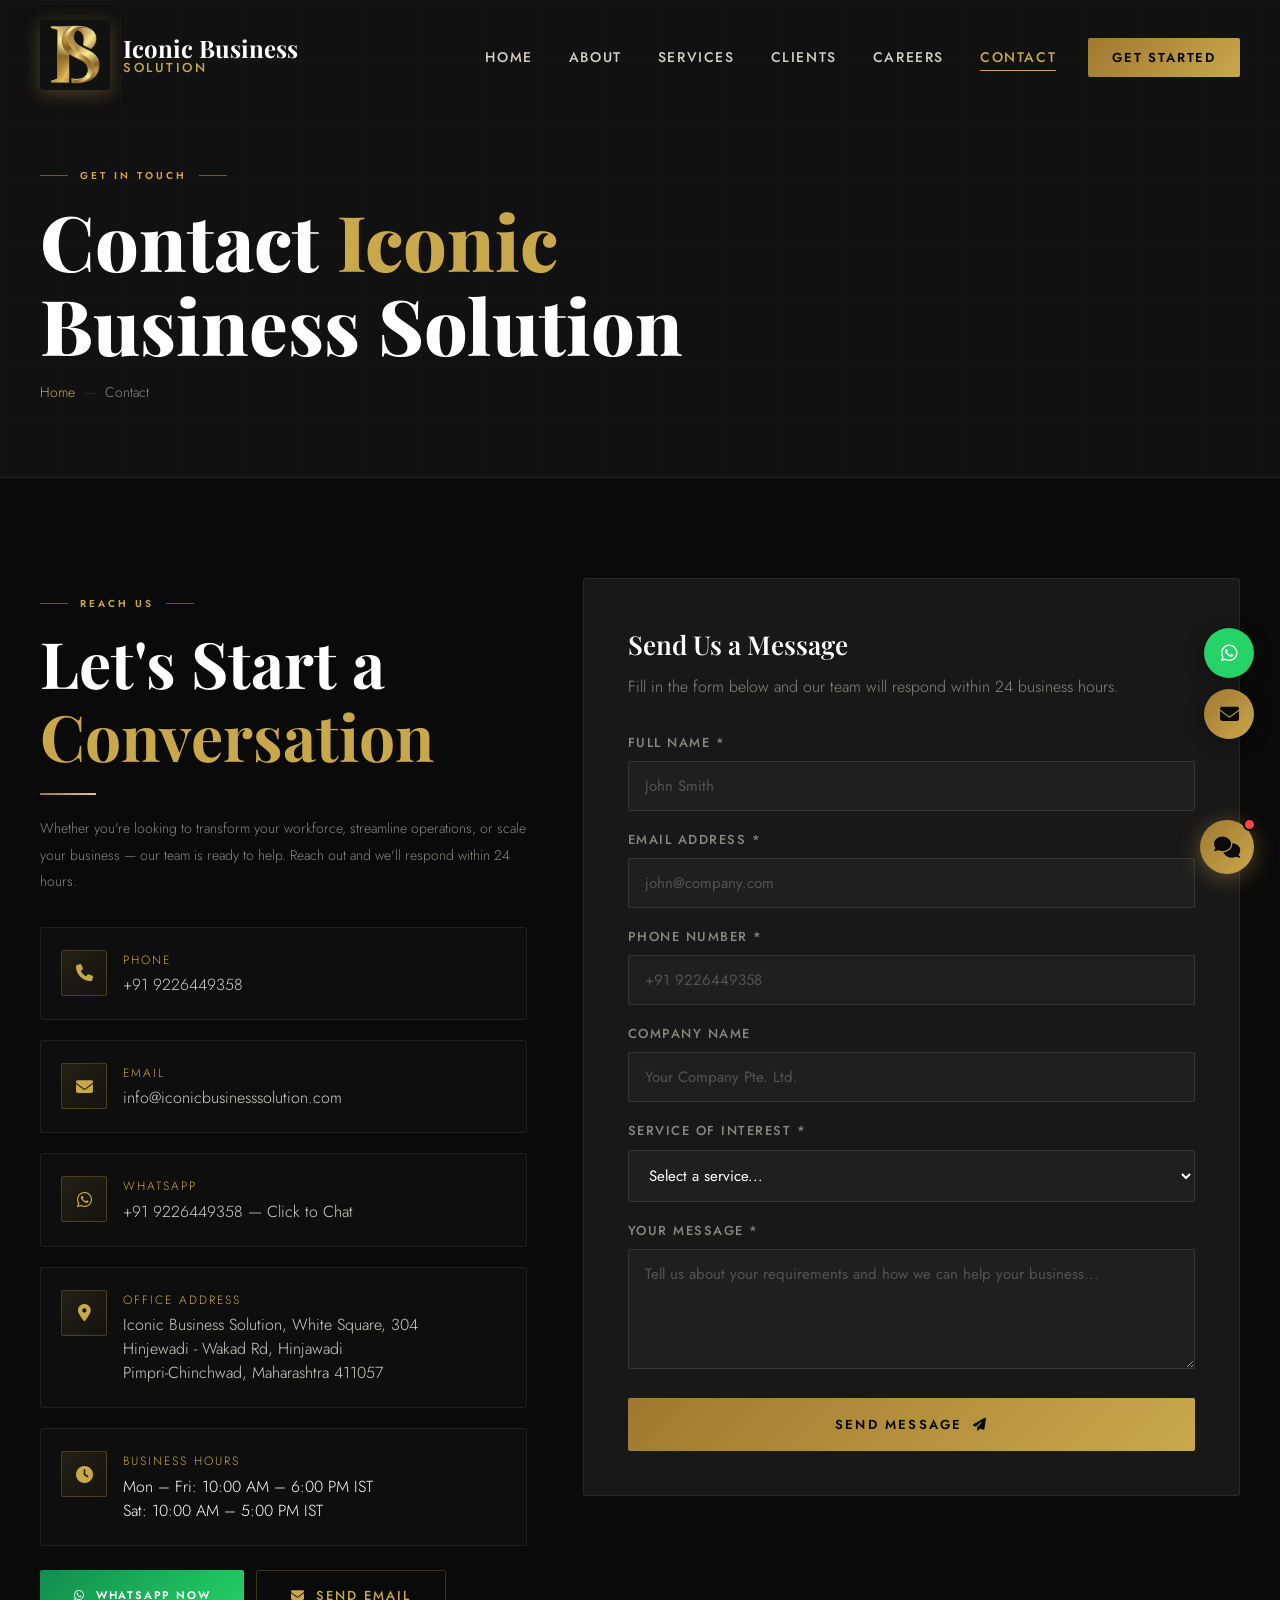
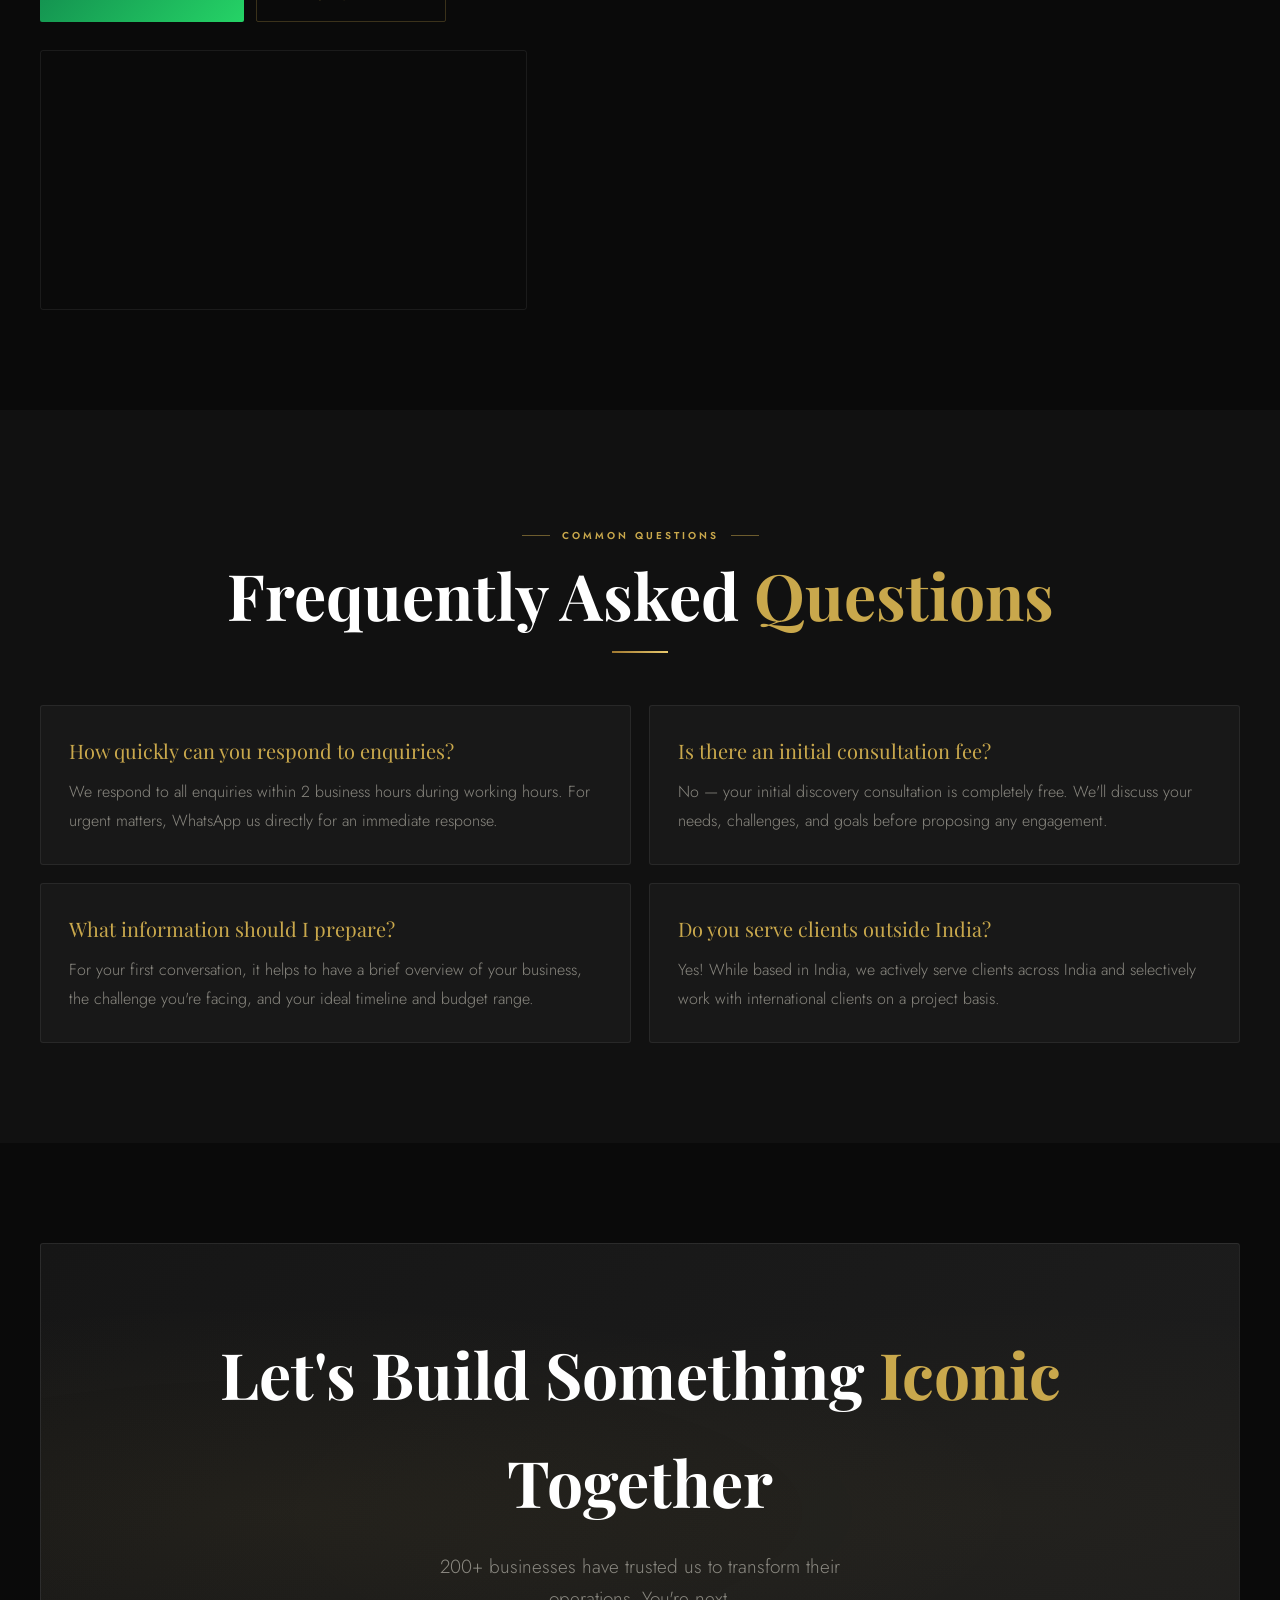
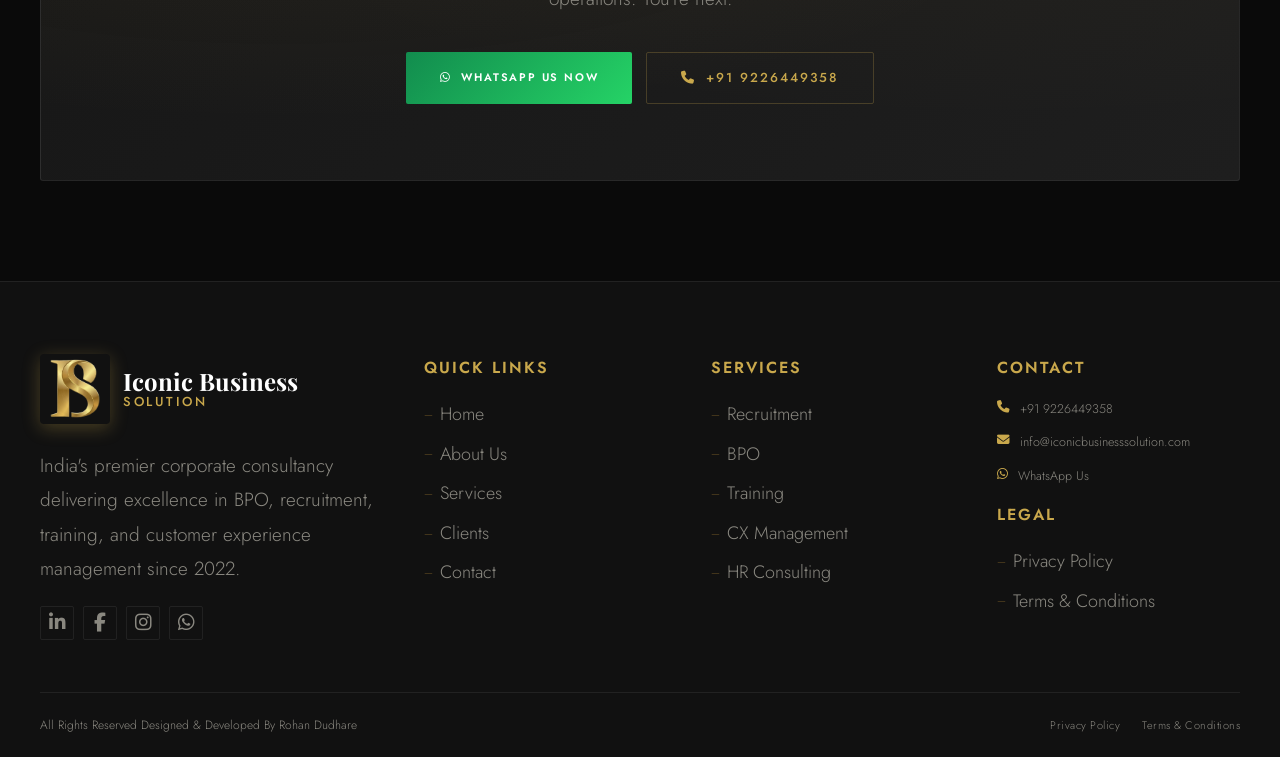
<file: contact.html>
<!DOCTYPE html>
<html lang="en">
<head>
  <meta charset="UTF-8"><meta name="viewport" content="width=device-width, initial-scale=1.0">
  <title>Contact Us — Iconic Business Solution</title>
  <!-- Website Favicon -->
  <link rel="icon" type="image/png" sizes="32x32" href="images/logo.png">
  <link rel="icon" type="image/png" sizes="16x16" href="images/logo.png">
  <link rel="apple-touch-icon" sizes="180x180" href="images/logo.png">
  <link rel="shortcut icon" href="images/logo.png" type="image/png">
  <link rel="preload" href="images/IMG1.jpeg" as="image">
  <link rel="stylesheet" href="css/style.css">
  <link rel="stylesheet" href="https://cdnjs.cloudflare.com/ajax/libs/font-awesome/6.5.0/css/all.min.css">
</head>
<body>
<div id="scroll-progress"></div>
<nav class="navbar">
  <div class="nav-container">
    <a href="index.html" class="nav-logo"><img src="images/logo.png" alt="IS Logo" class="logo-icon"><div class="logo-text"><span class="logo-name">Iconic Business</span><span class="logo-tagline">Solution</span></div></a>
    <ul class="nav-menu">
      <li><a href="index.html" class="nav-link">Home</a></li>
      <li><a href="about.html" class="nav-link">About</a></li>
      <li><a href="services.html" class="nav-link">Services</a></li>
      <li><a href="clients.html" class="nav-link">Clients</a></li>
      <li><a href="career.html" class="nav-link">Careers</a></li>
      <li><a href="contact.html" class="nav-link">Contact</a></li>
      <li><a href="contact.html" class="nav-link nav-cta">Get Started</a></li>
    </ul>
    <button class="nav-toggle"><span></span><span></span><span></span></button>
  </div>
</nav>

<section class="page-hero">
  <div class="container">
    <span class="sec-label">Get In Touch</span>
    <h1 class="ph-title">Contact <span>Iconic</span><br>Business Solution</h1>
    <div class="breadcrumb"><a href="index.html">Home</a><span class="breadcrumb-sep">—</span><span>Contact</span></div>
  </div>
</section>

<!-- CONTACT SECTION -->
<section class="section section-dark">
  <div class="container">
    <div class="contact-grid">

      <!-- INFO SIDE -->
      <div class="reveal">
        <span class="sec-label">Reach Us</span>
        <h2 class="sec-title">Let's Start a <span>Conversation</span></h2>
        <div class="gold-line"></div>
        <p style="font-size:14px;color:var(--text-muted);line-height:1.9;margin-bottom:8px">
          Whether you're looking to transform your workforce, streamline operations, or scale your business —
          our team is ready to help. Reach out and we'll respond within 24 hours.
        </p>
        <div class="contact-items">
          <div class="ci-card">
            <div class="ci-icon"><i class="fas fa-phone"></i></div>
            <div><div class="ci-lbl">Phone</div><div class="ci-val"><a href="tel:+919226449358">+91 9226449358</a></div></div>
          </div>
          <div class="ci-card">
            <div class="ci-icon"><i class="fas fa-envelope"></i></div>
            <div><div class="ci-lbl">Email</div><div class="ci-val"><a href="mailto:info@iconicbusinesssolution.com">info@iconicbusinesssolution.com</a></div></div>
          </div>
          <div class="ci-card">
            <div class="ci-icon"><i class="fab fa-whatsapp"></i></div>
            <div><div class="ci-lbl">WhatsApp</div><div class="ci-val"><a href="https://wa.me/919226449358" target="_blank">+91 9226449358 — Click to Chat</a></div></div>
          </div>
          <div class="ci-card">
            <div class="ci-icon"><i class="fas fa-map-marker-alt"></i></div>
            <div>
              <div class="ci-lbl">Office Address</div>
              <div class="ci-val">
                <a href="https://www.google.com/maps/search/?api=1&query=Iconic+Business+Solution%2C+White+Square%2C+304%2C+Hinjewadi+-+Wakad+Rd%2C+Hinjawadi%2C+Pimpri-Chinchwad%2C+Maharashtra+411057" target="_blank" rel="noopener noreferrer">
                  Iconic Business Solution, White Square, 304<br>Hinjewadi - Wakad Rd, Hinjawadi<br>Pimpri-Chinchwad, Maharashtra 411057
                </a>
              </div>
            </div>
          </div>
          <div class="ci-card">
            <div class="ci-icon"><i class="fas fa-clock"></i></div>
            <div><div class="ci-lbl">Business Hours</div><div class="ci-val">Mon – Fri: 10:00 AM – 6:00 PM IST<br>Sat: 10:00 AM – 5:00 PM IST</div></div>
          </div>
        </div>
        <!-- Quick buttons -->
        <div style="display:flex;gap:12px;margin-top:24px;flex-wrap:wrap">
          <a href="https://wa.me/919226449358" target="_blank" class="btn-wa"><i class="fab fa-whatsapp"></i> WhatsApp Now</a>
          <a href="mailto:info@iconicbusinesssolution.com" class="btn-outline"><i class="fas fa-envelope"></i> Send Email</a>
        </div>
        <!-- Map -->
        <div class="map-wrap">
          <iframe src="https://www.google.com/maps/embed?pb=!1m18!1m12!1m3!1d3783.123456789!2d73.7529512!3d18.5909962!2m3!1f0!2f0!3f0!3m2!1i1024!2i768!4f13.1!3m3!1m2!1s0x3bc2b9b01319ce9d:0x8135ba00d77a6cad!2sIconic+Business+Solution%2C+White+Square%2C+304%2C+Hinjewadi+-+Wakad+Rd%2C+Hinjawadi%2C+Pimpri-Chinchwad%2C+Maharashtra+411057!5e0!3m2!1sen!2sin!4v1620000000000!5m2!1sen!2sin" allowfullscreen="" loading="lazy" referrerpolicy="no-referrer-when-downgrade" title="Office Location"></iframe>
        </div>
      </div>

      <!-- FORM SIDE -->
      <div class="reveal r-d2">
        <div class="form-box">
          <div class="form-box-title">Send Us a Message</div>
          <div class="form-box-sub">Fill in the form below and our team will respond within 24 business hours.</div>
          <div class="form-success" id="form-success">✓ Thank you! Your message has been sent. We'll be in touch shortly.</div>
          <form id="contact-form" novalidate>
            <div class="form-grp">
              <label for="name">Full Name *</label>
              <input type="text" id="name" name="name" placeholder="John Smith" class="validate-input" minlength="4" maxlength="25" required>
              <div class="error-msg" id="nameError"></div>
            </div>
            <div class="form-grp">
              <label for="email">Email Address *</label>
              <input type="email" id="email" name="email" placeholder="john@company.com" class="validate-input" required>
              <div class="error-msg" id="emailError"></div>
            </div>
            <div class="form-grp">
              <label for="phone">Phone Number *</label>
              <input type="tel" id="phone" name="phone" placeholder="+91 9226449358" class="validate-input" required oninput="this.value = this.value.replace(/[^0-9]/g, '')">
              <div class="error-msg" id="phoneError"></div>
            </div>
            <div class="form-grp">
              <label for="company">Company Name</label>
              <input type="text" id="company" name="company" placeholder="Your Company Pte. Ltd.">
            </div>
            <div class="form-grp">
              <label for="service">Service of Interest *</label>
              <select id="service" name="service" required>
                <option value="" disabled selected>Select a service...</option>
                <option>Recruitment &amp; Talent Acquisition</option>
                <option>Business Process Outsourcing (BPO)</option>
                <option>Corporate Training &amp; Development</option>
                <option>Customer Experience Management</option>
                <option>HR &amp; Workforce Consulting</option>
                <option>Strategic Business Advisory</option>
                <option>Multiple Services</option>
                <option>General Enquiry</option>
              </select>
              <div class="error-msg" id="serviceError"></div>
            </div>
            <div class="form-grp">
              <label for="message">Your Message *</label>
              <textarea id="message" name="message" placeholder="Tell us about your requirements and how we can help your business..." class="validate-input" required></textarea>
              <div class="error-msg" id="messageError"></div>
            </div>
            <button type="submit" class="btn-gold" style="width:100%;justify-content:center;padding:17px">
              <span>Send Message</span> <i class="fas fa-paper-plane"></i>
            </button>
          </form>
        </div>
      </div>
    </div>
  </div>
</section>

<!-- FAQ -->
<section class="section section-darker">
  <div class="container">
    <div class="t-center reveal">
      <span class="sec-label">Common Questions</span>
      <h2 class="sec-title">Frequently Asked <span>Questions</span></h2>
      <div class="gold-line"></div>
    </div>
    <div class="faq-grid reveal">
      <div class="faq-card"><div class="faq-q">How quickly can you respond to enquiries?</div><div class="faq-a">We respond to all enquiries within 2 business hours during working hours. For urgent matters, WhatsApp us directly for an immediate response.</div></div>
      <div class="faq-card"><div class="faq-q">Is there an initial consultation fee?</div><div class="faq-a">No — your initial discovery consultation is completely free. We'll discuss your needs, challenges, and goals before proposing any engagement.</div></div>
      <div class="faq-card"><div class="faq-q">What information should I prepare?</div><div class="faq-a">For your first conversation, it helps to have a brief overview of your business, the challenge you're facing, and your ideal timeline and budget range.</div></div>
      <div class="faq-card"><div class="faq-q">Do you serve clients outside India?</div><div class="faq-a">Yes! While based in India, we actively serve clients across India and selectively work with international clients on a project basis.</div></div>
    </div>
  </div>
</section>

<!-- CTA -->
<section class="section section-dark">
  <div class="container">
    <div class="cta-banner reveal">
      <h2 class="cta-title">Let's Build Something <span>Iconic</span> Together</h2>
      <p class="cta-desc">200+ businesses have trusted us to transform their operations. You're next.</p>
      <div class="cta-btns">
        <a href="https://wa.me/919226449358" target="_blank" class="btn-wa"><i class="fab fa-whatsapp"></i> WhatsApp Us Now</a>
        <a href="tel:+919226449358" class="btn-outline"><i class="fas fa-phone"></i> +91 9226449358</a>
      </div>
    </div>
  </div>
</section>

<footer>
  <div class="container">
    <div class="footer-grid">
      <div><a href="index.html" class="nav-logo" style="display:inline-flex"><img src="images/logo.png" alt="IS Logo" class="logo-icon"><div class="logo-text"><span class="logo-name">Iconic Business</span><span class="logo-tagline">Solution</span></div></a><p class="footer-brand-desc">India's premier corporate consultancy delivering excellence in BPO, recruitment, training, and customer experience management since 2022.</p><div class="footer-socials"><a href="#"><i class="fab fa-linkedin-in"></i></a><a href="#"><i class="fab fa-facebook-f"></i></a><a href="#"><i class="fab fa-instagram"></i></a><a href="https://wa.me/919226449358" target="_blank"><i class="fab fa-whatsapp"></i></a></div></div>
      <div><div class="footer-col-title">Quick Links</div><div class="footer-links"><a href="index.html">Home</a><a href="about.html">About Us</a><a href="services.html">Services</a><a href="clients.html">Clients</a><a href="contact.html">Contact</a></div></div>
      <div><div class="footer-col-title">Services</div><div class="footer-links"><a href="services.html">Recruitment</a><a href="services.html">BPO</a><a href="services.html">Training</a><a href="services.html">CX Management</a><a href="services.html">HR Consulting</a></div></div>
      <div><div class="footer-col-title">Contact</div><div class="footer-ci"><i class="fas fa-phone"></i><a href="tel:+919226449358"> +91 9226449358</a></div><div class="footer-ci"><i class="fas fa-envelope"></i><a href="mailto:info@iconicbusinesssolution.com"> info@iconicbusinesssolution.com</a></div><div class="footer-ci"><i class="fab fa-whatsapp"></i><a href="https://wa.me/919226449358" target="_blank"> WhatsApp Us</a></div><div style="margin-top:14px"><div class="footer-col-title">Legal</div><div class="footer-links"><a href="privacy-policy.html">Privacy Policy</a><a href="terms.html">Terms &amp; Conditions</a></div></div></div>
    </div>
    <div class="footer-bottom"><div class="footer-copy">All Rights Reserved Designed & Developed By Rohan Dudhare</div><div class="footer-legal"><a href="privacy-policy.html">Privacy Policy</a><a href="terms.html">Terms &amp; Conditions</a></div></div>
  </div>
</footer>
<div class="floating-btns"><a href="https://wa.me/919226449358" target="_blank" class="fl-btn fl-wa"><i class="fab fa-whatsapp"></i><span class="fl-tip">WhatsApp</span></a><a href="mailto:info@iconicbusinesssolution.com" class="fl-btn fl-email"><i class="fas fa-envelope"></i><span class="fl-tip">Email</span></a><button class="fl-btn fl-top"><i class="fas fa-chevron-up"></i></button></div>
<div class="chat-window" id="chat-window"><div class="chat-header"><div class="chat-av"><i class="fas fa-robot"></i></div><div><div class="chat-hname">IBS Assistant</div><div class="chat-hstatus">Online</div></div><button class="chat-close">✕</button></div><div class="chat-msgs" id="chat-msgs"></div><div class="chat-input-row"><input type="text" class="chat-input" placeholder="Type your message..."><button class="chat-send"><i class="fas fa-paper-plane"></i></button></div></div>
<div class="chat-toggle" id="chat-toggle"><i class="fas fa-comments"></i><div class="chat-notif"></div></div>
<script src="js/script.js"></script>
</body>
</html>
</file>
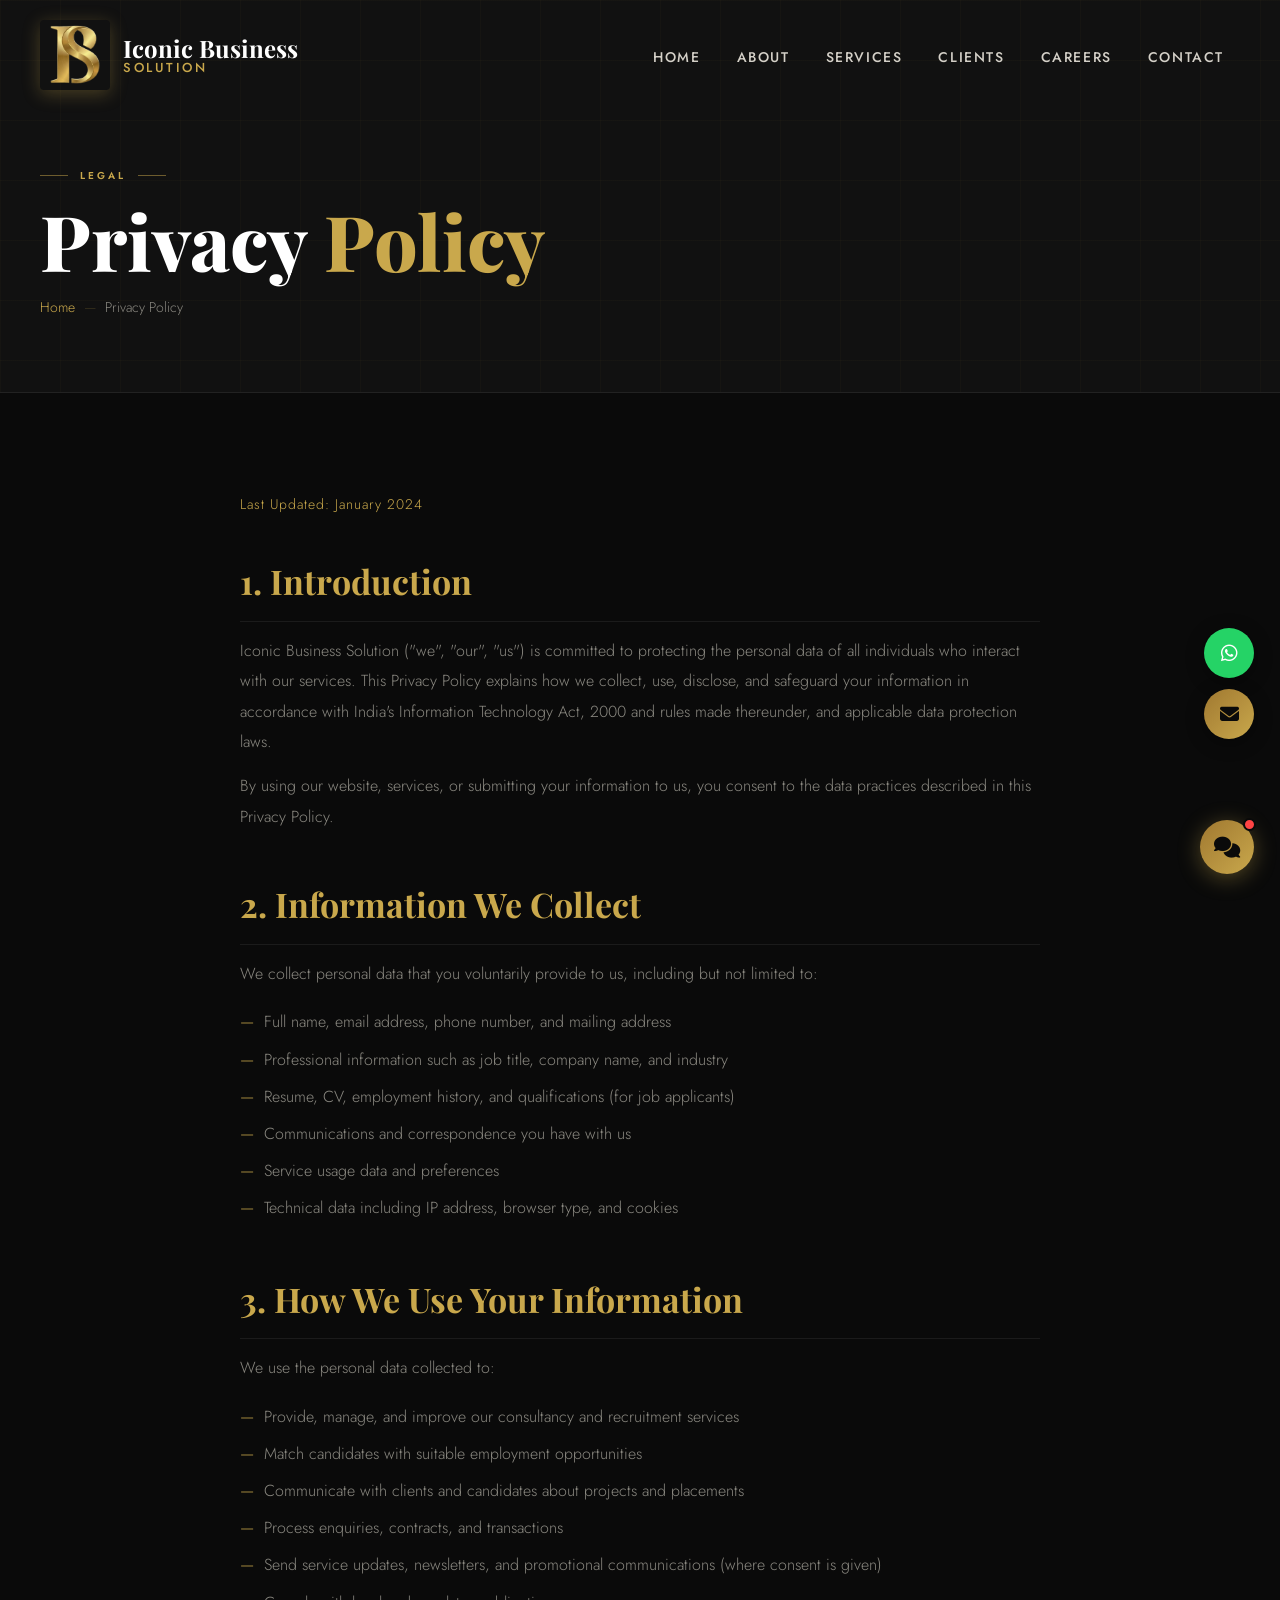
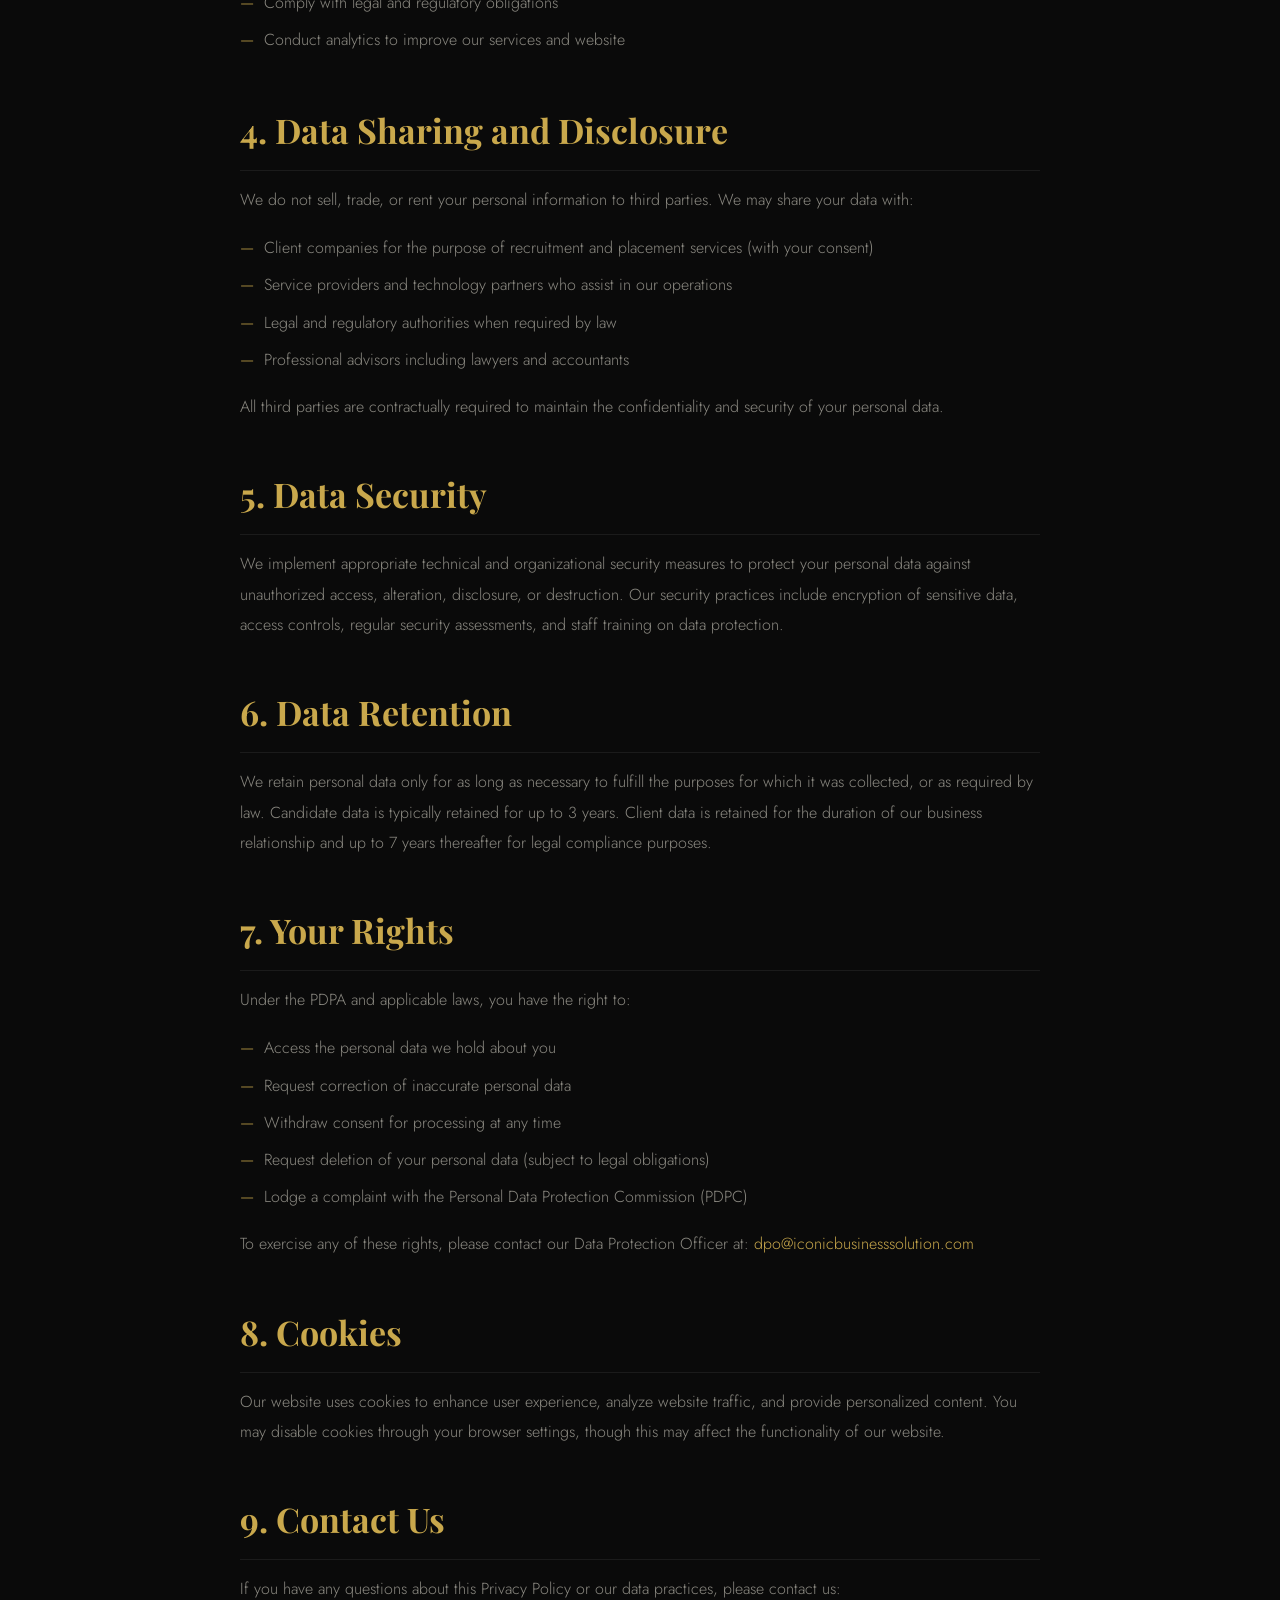
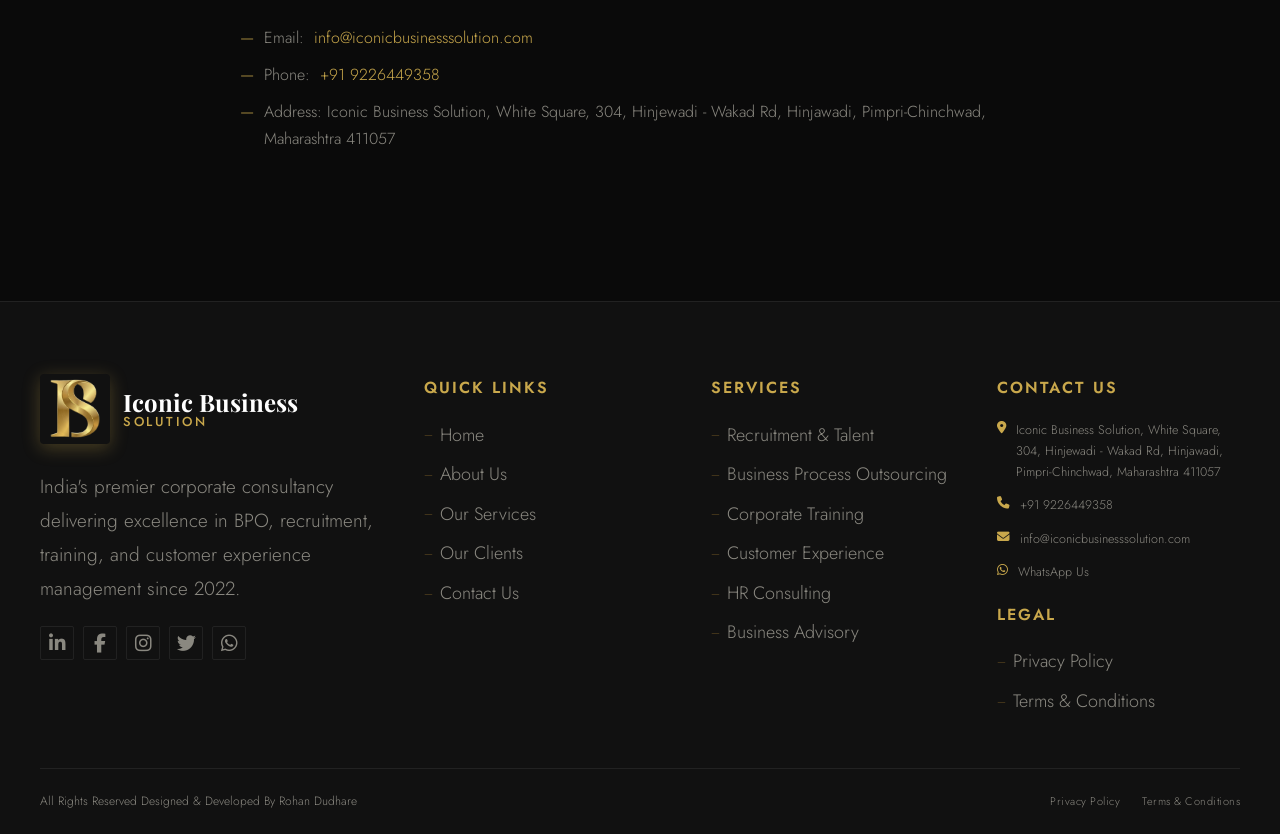
<file: privacy-policy.html>
<!DOCTYPE html>
<html lang="en">
<head>
  <meta charset="UTF-8"><meta name="viewport" content="width=device-width, initial-scale=1.0">
  <title>Privacy Policy — Iconic Business Solution</title>
  <!-- Website Favicon -->
  <link rel="icon" type="image/png" sizes="32x32" href="images/logo.png">
  <link rel="icon" type="image/png" sizes="16x16" href="images/logo.png">
  <link rel="apple-touch-icon" sizes="180x180" href="images/logo.png">
  <link rel="shortcut icon" href="images/logo.png" type="image/png">
  <link rel="preload" href="images/IMG1.jpeg" as="image">
  <link rel="stylesheet" href="css/style.css">
  <link rel="stylesheet" href="https://cdnjs.cloudflare.com/ajax/libs/font-awesome/6.5.0/css/all.min.css">
</head>
<body>
<div id="scroll-progress"></div>
<nav class="navbar">
  <div class="nav-container">
    <a href="index.html" class="nav-logo"><img src="images/logo.png" alt="IS Logo" class="logo-icon"><div class="logo-text"><span class="logo-name">Iconic Business</span><span class="logo-tagline">Solution</span></div></a>
    <ul class="nav-menu">
      <li><a href="index.html" class="nav-link">Home</a></li>
      <li><a href="about.html" class="nav-link">About</a></li>
      <li><a href="services.html" class="nav-link">Services</a></li>
      <li><a href="clients.html" class="nav-link">Clients</a></li>
      <li><a href="career.html" class="nav-link">Careers</a></li>
      <li><a href="contact.html" class="nav-link">Contact</a></li>
    </ul>
    <button class="nav-toggle"><span></span><span></span><span></span></button>
  </div>
</nav>

<section class="page-hero">
  <div class="container">
    <span class="sec-label">Legal</span>
    <h1 class="ph-title">Privacy <span>Policy</span></h1>
    <div class="breadcrumb"><a href="index.html">Home</a><span class="breadcrumb-sep">—</span><span>Privacy Policy</span></div>
  </div>
</section>

<section class="section section-dark">
  <div class="container">
    <div class="policy-wrap">
      <p class="policy-updated">Last Updated: January 2024</p>
      <div class="policy-block">
        <h2 class="policy-h2">1. Introduction</h2>
        <p class="policy-p">Iconic Business Solution ("we", "our", "us") is committed to protecting the personal data of all individuals who interact with our services. This Privacy Policy explains how we collect, use, disclose, and safeguard your information in accordance with India's Information Technology Act, 2000 and rules made thereunder, and applicable data protection laws.</p>
        <p class="policy-p">By using our website, services, or submitting your information to us, you consent to the data practices described in this Privacy Policy.</p>
      </div>
      <div class="policy-block">
        <h2 class="policy-h2">2. Information We Collect</h2>
        <p class="policy-p">We collect personal data that you voluntarily provide to us, including but not limited to:</p>
        <ul class="policy-ul">
          <li>Full name, email address, phone number, and mailing address</li>
          <li>Professional information such as job title, company name, and industry</li>
          <li>Resume, CV, employment history, and qualifications (for job applicants)</li>
          <li>Communications and correspondence you have with us</li>
          <li>Service usage data and preferences</li>
          <li>Technical data including IP address, browser type, and cookies</li>
        </ul>
      </div>
      <div class="policy-block">
        <h2 class="policy-h2">3. How We Use Your Information</h2>
        <p class="policy-p">We use the personal data collected to:</p>
        <ul class="policy-ul">
          <li>Provide, manage, and improve our consultancy and recruitment services</li>
          <li>Match candidates with suitable employment opportunities</li>
          <li>Communicate with clients and candidates about projects and placements</li>
          <li>Process enquiries, contracts, and transactions</li>
          <li>Send service updates, newsletters, and promotional communications (where consent is given)</li>
          <li>Comply with legal and regulatory obligations</li>
          <li>Conduct analytics to improve our services and website</li>
        </ul>
      </div>
      <div class="policy-block">
        <h2 class="policy-h2">4. Data Sharing and Disclosure</h2>
        <p class="policy-p">We do not sell, trade, or rent your personal information to third parties. We may share your data with:</p>
        <ul class="policy-ul">
          <li>Client companies for the purpose of recruitment and placement services (with your consent)</li>
          <li>Service providers and technology partners who assist in our operations</li>
          <li>Legal and regulatory authorities when required by law</li>
          <li>Professional advisors including lawyers and accountants</li>
        </ul>
        <p class="policy-p">All third parties are contractually required to maintain the confidentiality and security of your personal data.</p>
      </div>
      <div class="policy-block">
        <h2 class="policy-h2">5. Data Security</h2>
        <p class="policy-p">We implement appropriate technical and organizational security measures to protect your personal data against unauthorized access, alteration, disclosure, or destruction. Our security practices include encryption of sensitive data, access controls, regular security assessments, and staff training on data protection.</p>
      </div>
      <div class="policy-block">
        <h2 class="policy-h2">6. Data Retention</h2>
        <p class="policy-p">We retain personal data only for as long as necessary to fulfill the purposes for which it was collected, or as required by law. Candidate data is typically retained for up to 3 years. Client data is retained for the duration of our business relationship and up to 7 years thereafter for legal compliance purposes.</p>
      </div>
      <div class="policy-block">
        <h2 class="policy-h2">7. Your Rights</h2>
        <p class="policy-p">Under the PDPA and applicable laws, you have the right to:</p>
        <ul class="policy-ul">
          <li>Access the personal data we hold about you</li>
          <li>Request correction of inaccurate personal data</li>
          <li>Withdraw consent for processing at any time</li>
          <li>Request deletion of your personal data (subject to legal obligations)</li>
          <li>Lodge a complaint with the Personal Data Protection Commission (PDPC)</li>
        </ul>
        <p class="policy-p">To exercise any of these rights, please contact our Data Protection Officer at: <a href="mailto:dpo@iconicbusinesssolution.com" style="color:var(--gold)">dpo@iconicbusinesssolution.com</a></p>
      </div>
      <div class="policy-block">
        <h2 class="policy-h2">8. Cookies</h2>
        <p class="policy-p">Our website uses cookies to enhance user experience, analyze website traffic, and provide personalized content. You may disable cookies through your browser settings, though this may affect the functionality of our website.</p>
      </div>
      <div class="policy-block">
        <h2 class="policy-h2">9. Contact Us</h2>
        <p class="policy-p">If you have any questions about this Privacy Policy or our data practices, please contact us:</p>
        <ul class="policy-ul">
          <li>Email: <a href="mailto:info@iconicbusinesssolution.com" style="color:var(--gold)">info@iconicbusinesssolution.com</a></li>
          <li>Phone: <a href="tel:+919226449358" style="color:var(--gold)">+91 9226449358</a></li>
          <li>Address: Iconic Business Solution, White Square, 304, Hinjewadi - Wakad Rd, Hinjawadi, Pimpri-Chinchwad, Maharashtra 411057</li>
        </ul>
      </div>
    </div>
  </div>
</section>

<!-- ===== FOOTER ===== -->
<footer>
  <div class="container">
    <div class="footer-grid">
      <div>
        <a href="index.html" class="nav-logo" style="display:inline-flex">
          <img src="images/logo.png" alt="IS Logo" class="logo-icon">
          <div class="logo-text">
            <span class="logo-name">Iconic Business</span>
            <span class="logo-tagline">Solution</span>
          </div>
        </a>
        <p class="footer-brand-desc"> India's premier corporate consultancy delivering excellence in BPO, recruitment, training, and customer experience management since 2022.</p>
        <div class="footer-socials">
          <a href="#" aria-label="LinkedIn"><i class="fab fa-linkedin-in"></i></a>
          <a href="#" aria-label="Facebook"><i class="fab fa-facebook-f"></i></a>
          <a href="#" aria-label="Instagram"><i class="fab fa-instagram"></i></a>
          <a href="#" aria-label="Twitter"><i class="fab fa-twitter"></i></a>
          <a href="https://wa.me/919226449358" aria-label="WhatsApp" target="_blank"><i class="fab fa-whatsapp"></i></a>
        </div>
      </div>
      <div>
        <div class="footer-col-title">Quick Links</div>
        <div class="footer-links">
          <a href="index.html">Home</a>
          <a href="about.html">About Us</a>
          <a href="services.html">Our Services</a>
          <a href="clients.html">Our Clients</a>
          <a href="contact.html">Contact Us</a>
        </div>
      </div>
      <div>
        <div class="footer-col-title">Services</div>
        <div class="footer-links">
          <a href="services.html">Recruitment &amp; Talent</a>
          <a href="services.html">Business Process Outsourcing</a>
          <a href="services.html">Corporate Training</a>
          <a href="services.html">Customer Experience</a>
          <a href="services.html">HR Consulting</a>
          <a href="services.html">Business Advisory</a>
        </div>
      </div>
      <div>
        <div class="footer-col-title">Contact Us</div>
        <div class="footer-ci"><i class="fas fa-map-marker-alt"></i> Iconic Business Solution, White Square, 304, Hinjewadi - Wakad Rd, Hinjawadi, Pimpri-Chinchwad, Maharashtra 411057</div>
        <div class="footer-ci"><i class="fas fa-phone"></i> <a href="tel:+919226449358">+91 9226449358</a></div>
        <div class="footer-ci"><i class="fas fa-envelope"></i> <a href="mailto:info@iconicbusinesssolution.com">info@iconicbusinesssolution.com</a></div>
        <div class="footer-ci"><i class="fab fa-whatsapp"></i> <a href="https://wa.me/919226449358" target="_blank">WhatsApp Us</a></div>
        <div style="margin-top:18px">
          <div class="footer-col-title">Legal</div>
          <div class="footer-links">
            <a href="privacy-policy.html">Privacy Policy</a>
            <a href="terms.html">Terms &amp; Conditions</a>
          </div>
        </div>
      </div>
    </div>
    <div class="footer-bottom">
      <div class="footer-copy">All Rights Reserved Designed & Developed By Rohan Dudhare</div>
      <div class="footer-legal">
        <a href="privacy-policy.html">Privacy Policy</a>
        <a href="terms.html">Terms &amp; Conditions</a>
      </div>
    </div>
  </div>
</footer>

<!-- ===== FLOATING BUTTONS ===== -->
<div class="floating-btns">
  <a href="https://wa.me/919226449358" target="_blank" rel="noopener" class="fl-btn fl-wa" title="WhatsApp">
    <i class="fab fa-whatsapp"></i>
    <span class="fl-tip">Chat on WhatsApp</span>
  </a>
  <a href="mailto:info@iconicbusinesssolution.com" class="fl-btn fl-email" title="Email">
    <i class="fas fa-envelope"></i>
    <span class="fl-tip">Send Email</span>
  </a>
  <button class="fl-btn fl-top" title="Back to top" aria-label="Scroll to top">
    <i class="fas fa-chevron-up"></i>
  </button>
</div>

<!-- ===== CHATBOT ===== -->
<div class="chat-window" id="chat-window">
  <div class="chat-header">
    <div class="chat-av"><i class="fas fa-robot"></i></div>
    <div>
      <div class="chat-hname">IBS Assistant</div>
      <div class="chat-hstatus">Online — Replies instantly</div>
    </div>
    <button class="chat-close" aria-label="Close chat">✕</button>
  </div>
  <div class="chat-msgs" id="chat-msgs"></div>
  <div class="chat-input-row">
    <input type="text" class="chat-input" placeholder="Type your message..." aria-label="Chat message">
    <button class="chat-send" aria-label="Send message"><i class="fas fa-paper-plane"></i></button>
  </div>
</div>
<div class="chat-toggle" id="chat-toggle" aria-label="Open chat">
  <i class="fas fa-comments"></i>
  <div class="chat-notif"></div>
</div>

<script src="js/script.js"></script>
</body>
</html>
</file>
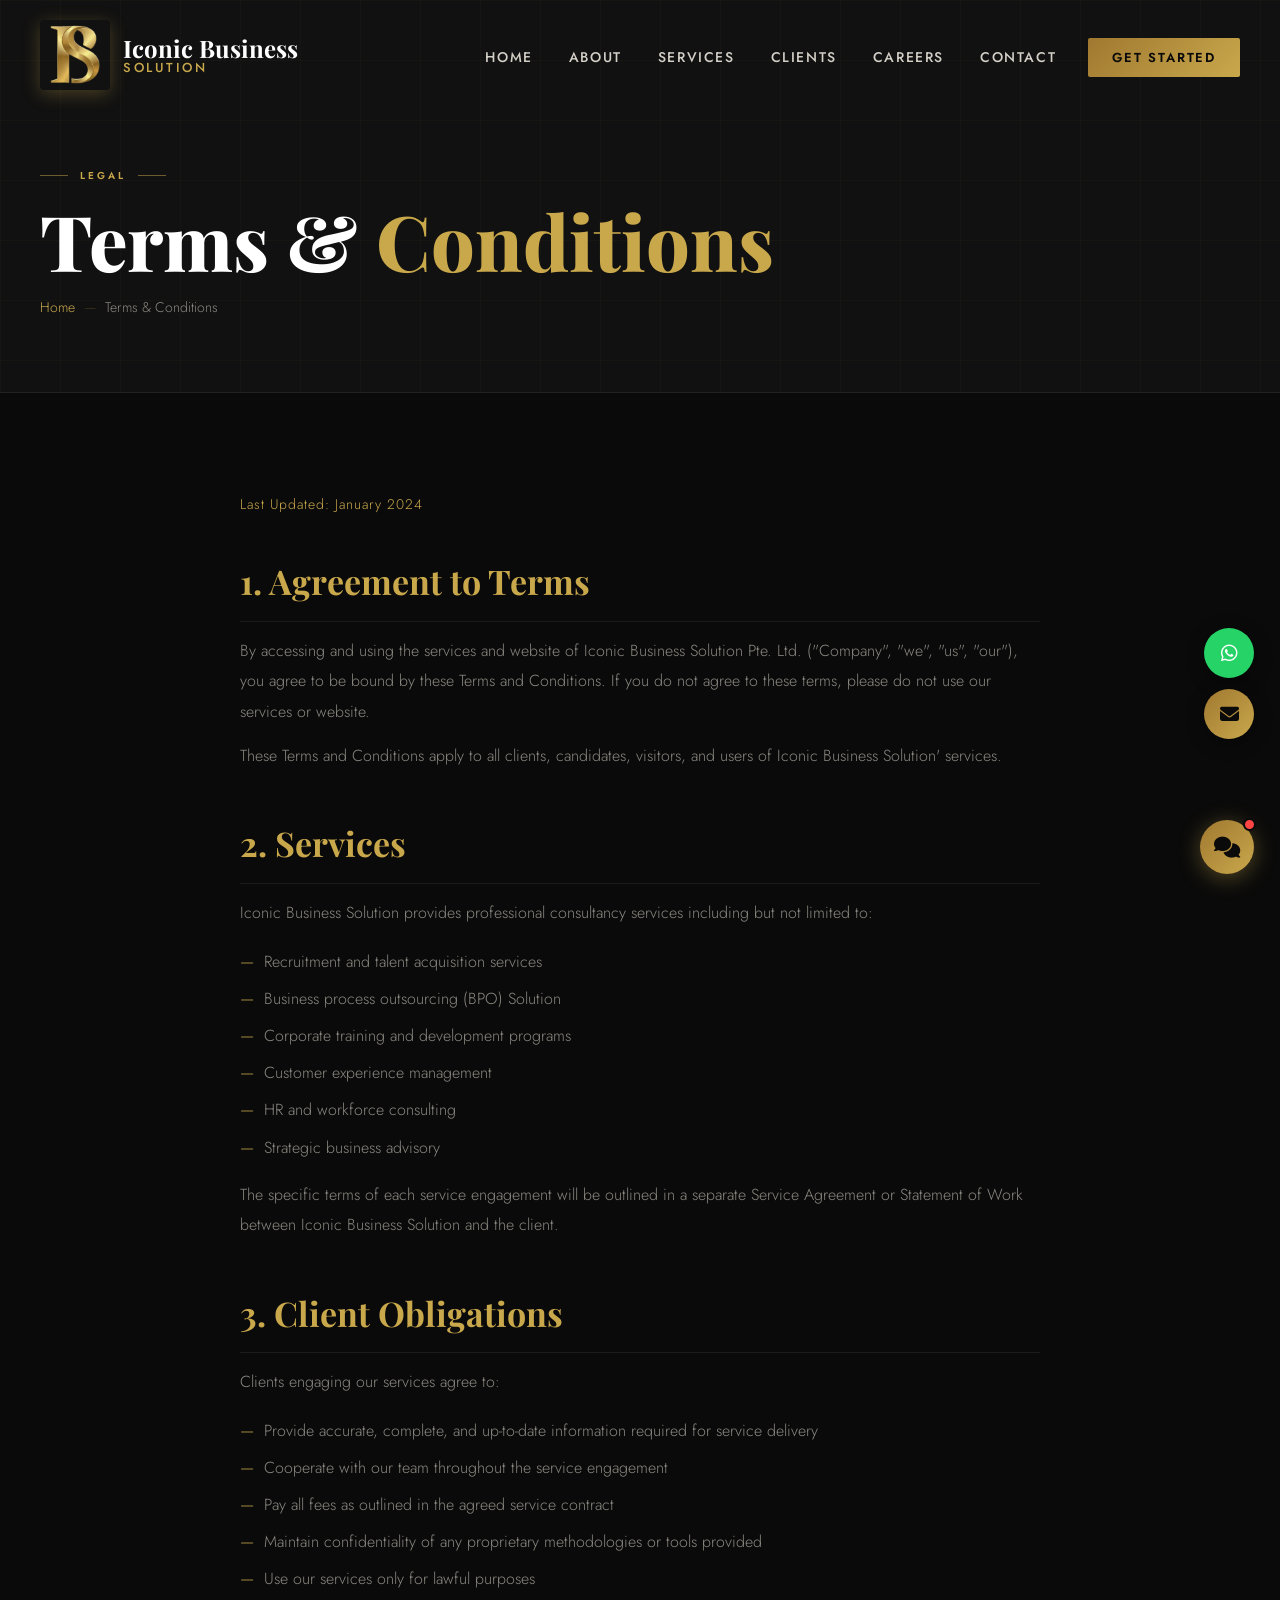
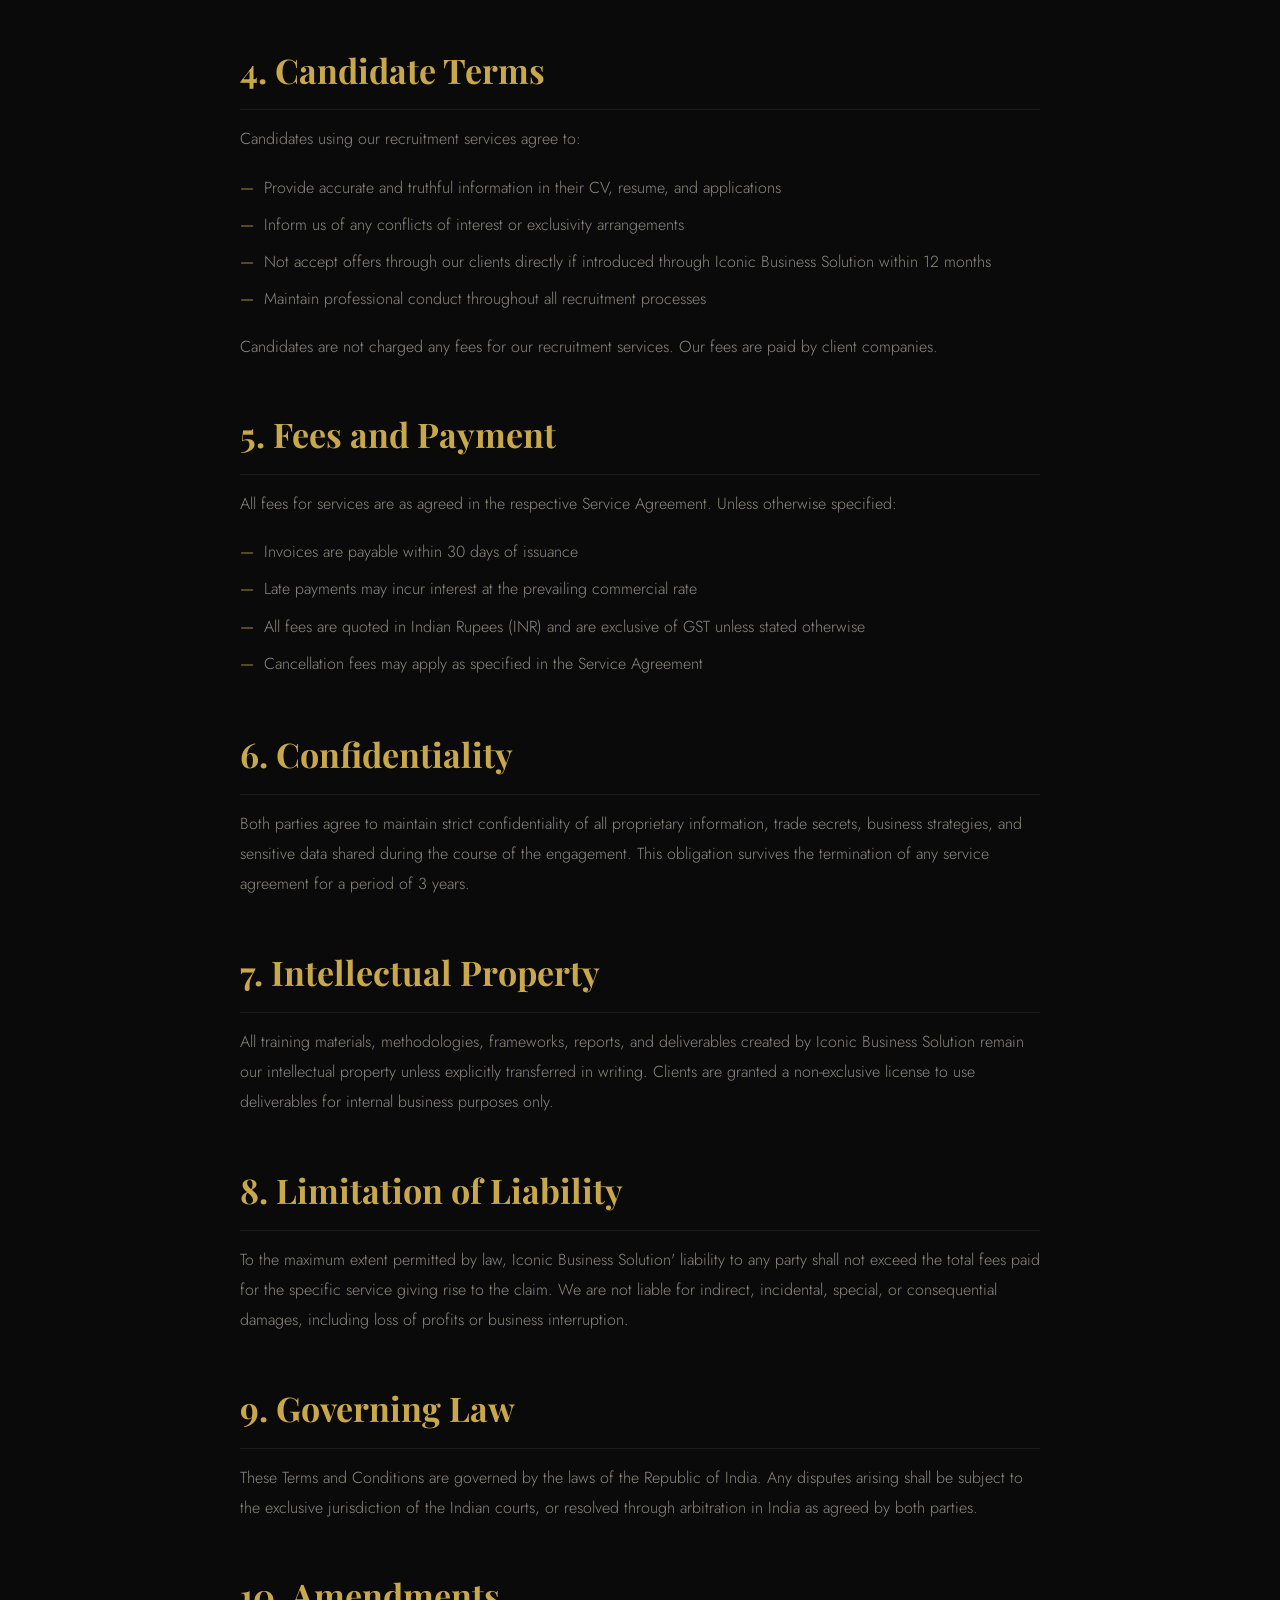
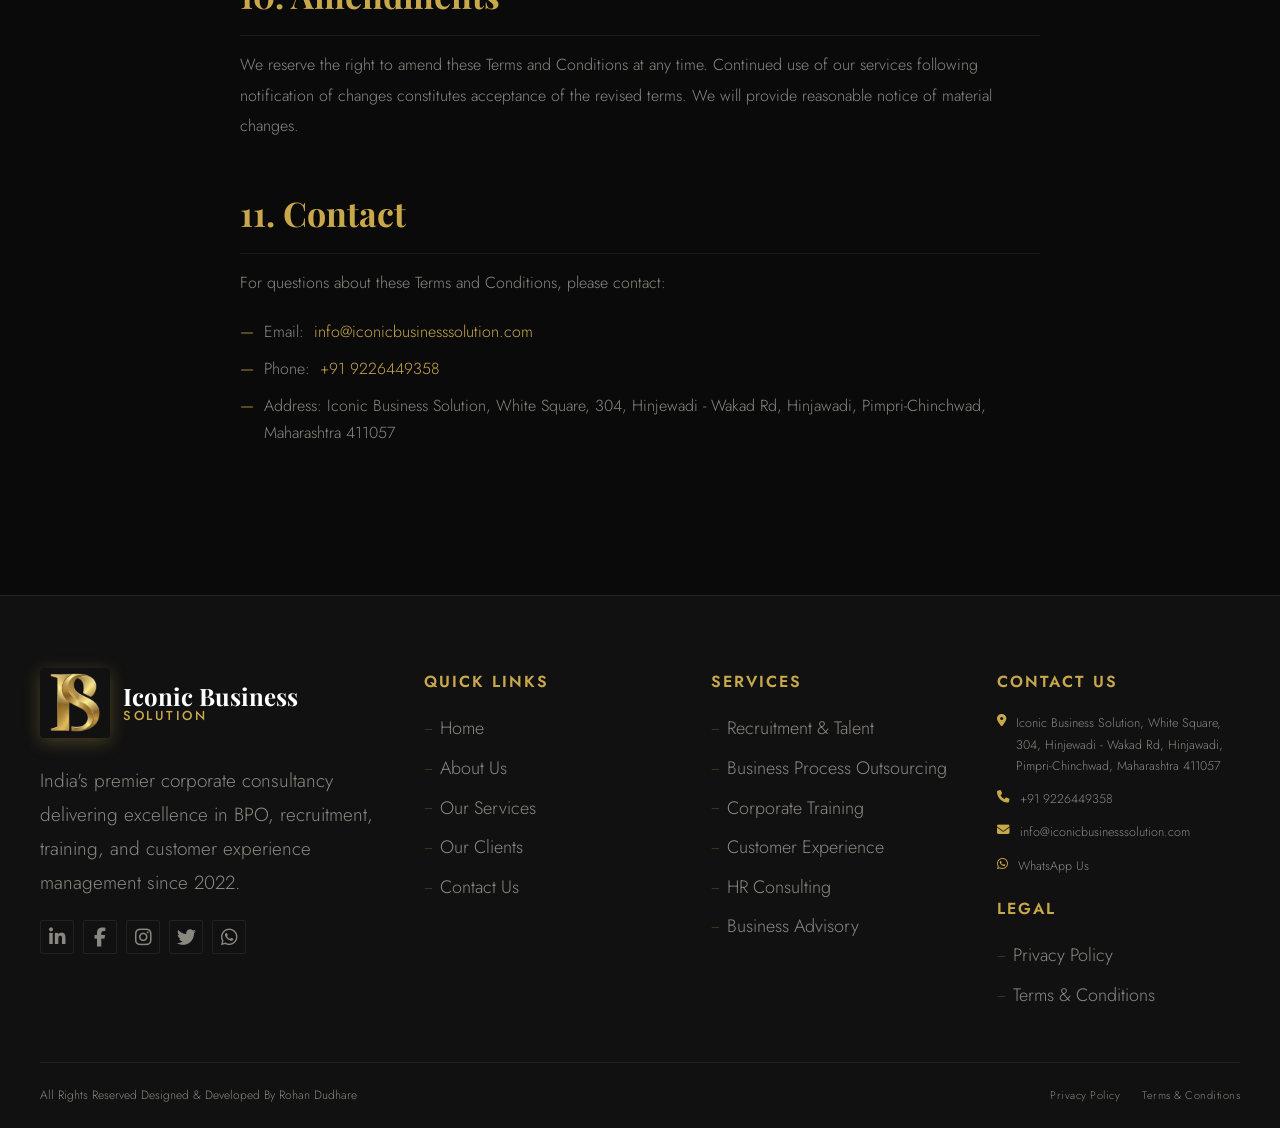
<file: terms.html>
<!DOCTYPE html>
<html lang="en">
<head>
  <meta charset="UTF-8"><meta name="viewport" content="width=device-width, initial-scale=1.0">
  <title>Terms &amp; Conditions — Iconic Business Solution</title>
  <!-- Website Favicon -->
  <link rel="icon" type="image/png" sizes="32x32" href="images/logo.png">
  <link rel="icon" type="image/png" sizes="16x16" href="images/logo.png">
  <link rel="apple-touch-icon" sizes="180x180" href="images/logo.png">
  <link rel="shortcut icon" href="images/logo.png" type="image/png">
  <link rel="preload" href="images/IMG1.jpeg" as="image">
  <link rel="stylesheet" href="css/style.css">
  <link rel="stylesheet" href="https://cdnjs.cloudflare.com/ajax/libs/font-awesome/6.5.0/css/all.min.css">
</head>
<body>
<div id="scroll-progress"></div>
<nav class="navbar">
  <div class="nav-container">
    <a href="index.html" class="nav-logo"><img src="images/logo.png" alt="IS Logo" class="logo-icon"><div class="logo-text"><span class="logo-name">Iconic Business</span><span class="logo-tagline">Solution</span></div></a>
    <ul class="nav-menu">
      <li><a href="index.html" class="nav-link">Home</a></li>
      <li><a href="about.html" class="nav-link">About</a></li>
      <li><a href="services.html" class="nav-link">Services</a></li>
      <li><a href="clients.html" class="nav-link">Clients</a></li>
      <li><a href="career.html" class="nav-link">Careers</a></li>
      <li><a href="contact.html" class="nav-link">Contact</a></li>
      <li><a href="contact.html" class="nav-link nav-cta">Get Started</a></li>
    </ul>
    <button class="nav-toggle"><span></span><span></span><span></span></button>
  </div>
</nav>

<section class="page-hero">
  <div class="container">
    <span class="sec-label">Legal</span>
    <h1 class="ph-title">Terms &amp; <span>Conditions</span></h1>
    <div class="breadcrumb"><a href="index.html">Home</a><span class="breadcrumb-sep">—</span><span>Terms &amp; Conditions</span></div>
  </div>
</section>

<section class="section section-dark">
  <div class="container">
    <div class="policy-wrap">
      <p class="policy-updated">Last Updated: January 2024</p>
      <div class="policy-block">
        <h2 class="policy-h2">1. Agreement to Terms</h2>
        <p class="policy-p">By accessing and using the services and website of Iconic Business Solution Pte. Ltd. ("Company", "we", "us", "our"), you agree to be bound by these Terms and Conditions. If you do not agree to these terms, please do not use our services or website.</p>
        <p class="policy-p">These Terms and Conditions apply to all clients, candidates, visitors, and users of Iconic Business Solution' services.</p>
      </div>
      <div class="policy-block">
        <h2 class="policy-h2">2. Services</h2>
        <p class="policy-p">Iconic Business Solution provides professional consultancy services including but not limited to:</p>
        <ul class="policy-ul">
          <li>Recruitment and talent acquisition services</li>
          <li>Business process outsourcing (BPO) Solution</li>
          <li>Corporate training and development programs</li>
          <li>Customer experience management</li>
          <li>HR and workforce consulting</li>
          <li>Strategic business advisory</li>
        </ul>
        <p class="policy-p">The specific terms of each service engagement will be outlined in a separate Service Agreement or Statement of Work between Iconic Business Solution and the client.</p>
      </div>
      <div class="policy-block">
        <h2 class="policy-h2">3. Client Obligations</h2>
        <p class="policy-p">Clients engaging our services agree to:</p>
        <ul class="policy-ul">
          <li>Provide accurate, complete, and up-to-date information required for service delivery</li>
          <li>Cooperate with our team throughout the service engagement</li>
          <li>Pay all fees as outlined in the agreed service contract</li>
          <li>Maintain confidentiality of any proprietary methodologies or tools provided</li>
          <li>Use our services only for lawful purposes</li>
        </ul>
      </div>
      <div class="policy-block">
        <h2 class="policy-h2">4. Candidate Terms</h2>
        <p class="policy-p">Candidates using our recruitment services agree to:</p>
        <ul class="policy-ul">
          <li>Provide accurate and truthful information in their CV, resume, and applications</li>
          <li>Inform us of any conflicts of interest or exclusivity arrangements</li>
          <li>Not accept offers through our clients directly if introduced through Iconic Business Solution within 12 months</li>
          <li>Maintain professional conduct throughout all recruitment processes</li>
        </ul>
        <p class="policy-p">Candidates are not charged any fees for our recruitment services. Our fees are paid by client companies.</p>
      </div>
      <div class="policy-block">
        <h2 class="policy-h2">5. Fees and Payment</h2>
        <p class="policy-p">All fees for services are as agreed in the respective Service Agreement. Unless otherwise specified:</p>
        <ul class="policy-ul">
          <li>Invoices are payable within 30 days of issuance</li>
          <li>Late payments may incur interest at the prevailing commercial rate</li>
          <li>All fees are quoted in Indian Rupees (INR) and are exclusive of GST unless stated otherwise</li>
          <li>Cancellation fees may apply as specified in the Service Agreement</li>
        </ul>
      </div>
      <div class="policy-block">
        <h2 class="policy-h2">6. Confidentiality</h2>
        <p class="policy-p">Both parties agree to maintain strict confidentiality of all proprietary information, trade secrets, business strategies, and sensitive data shared during the course of the engagement. This obligation survives the termination of any service agreement for a period of 3 years.</p>
      </div>
      <div class="policy-block">
        <h2 class="policy-h2">7. Intellectual Property</h2>
        <p class="policy-p">All training materials, methodologies, frameworks, reports, and deliverables created by Iconic Business Solution remain our intellectual property unless explicitly transferred in writing. Clients are granted a non-exclusive license to use deliverables for internal business purposes only.</p>
      </div>
      <div class="policy-block">
        <h2 class="policy-h2">8. Limitation of Liability</h2>
        <p class="policy-p">To the maximum extent permitted by law, Iconic Business Solution' liability to any party shall not exceed the total fees paid for the specific service giving rise to the claim. We are not liable for indirect, incidental, special, or consequential damages, including loss of profits or business interruption.</p>
      </div>
      <div class="policy-block">
        <h2 class="policy-h2">9. Governing Law</h2>
        <p class="policy-p">These Terms and Conditions are governed by the laws of the Republic of India. Any disputes arising shall be subject to the exclusive jurisdiction of the Indian courts, or resolved through arbitration in India as agreed by both parties.</p>
      </div>
      <div class="policy-block">
        <h2 class="policy-h2">10. Amendments</h2>
        <p class="policy-p">We reserve the right to amend these Terms and Conditions at any time. Continued use of our services following notification of changes constitutes acceptance of the revised terms. We will provide reasonable notice of material changes.</p>
      </div>
      <div class="policy-block">
        <h2 class="policy-h2">11. Contact</h2>
        <p class="policy-p">For questions about these Terms and Conditions, please contact:</p>
        <ul class="policy-ul">
          <li>Email: <a href="mailto:info@iconicbusinesssolution.com" style="color:var(--gold)">info@iconicbusinesssolution.com</a></li>
          <li>Phone: <a href="tel:+919226449358" style="color:var(--gold)">+91 9226449358</a></li>
          <li>Address: Iconic Business Solution, White Square, 304, Hinjewadi - Wakad Rd, Hinjawadi, Pimpri-Chinchwad, Maharashtra 411057</li>
        </ul>
      </div>
    </div>
  </div>
</section>

<!-- ===== FOOTER ===== -->
<footer>
  <div class="container">
    <div class="footer-grid">
      <div>
        <a href="index.html" class="nav-logo" style="display:inline-flex">
          <img src="images/logo.png" alt="IS Logo" class="logo-icon">
          <div class="logo-text">
            <span class="logo-name">Iconic Business</span>
            <span class="logo-tagline">Solution</span>
          </div>
        </a>
        <p class="footer-brand-desc"> India's premier corporate consultancy delivering excellence in BPO, recruitment, training, and customer experience management since 2022.</p>
        <div class="footer-socials">
          <a href="#" aria-label="LinkedIn"><i class="fab fa-linkedin-in"></i></a>
          <a href="#" aria-label="Facebook"><i class="fab fa-facebook-f"></i></a>
          <a href="#" aria-label="Instagram"><i class="fab fa-instagram"></i></a>
          <a href="#" aria-label="Twitter"><i class="fab fa-twitter"></i></a>
          <a href="https://wa.me/919226449358" aria-label="WhatsApp" target="_blank"><i class="fab fa-whatsapp"></i></a>
        </div>
      </div>
      <div>
        <div class="footer-col-title">Quick Links</div>
        <div class="footer-links">
          <a href="index.html">Home</a>
          <a href="about.html">About Us</a>
          <a href="services.html">Our Services</a>
          <a href="clients.html">Our Clients</a>
          <a href="contact.html">Contact Us</a>
        </div>
      </div>
      <div>
        <div class="footer-col-title">Services</div>
        <div class="footer-links">
          <a href="services.html">Recruitment &amp; Talent</a>
          <a href="services.html">Business Process Outsourcing</a>
          <a href="services.html">Corporate Training</a>
          <a href="services.html">Customer Experience</a>
          <a href="services.html">HR Consulting</a>
          <a href="services.html">Business Advisory</a>
        </div>
      </div>
      <div>
        <div class="footer-col-title">Contact Us</div>
        <div class="footer-ci"><i class="fas fa-map-marker-alt"></i> Iconic Business Solution, White Square, 304, Hinjewadi - Wakad Rd, Hinjawadi, Pimpri-Chinchwad, Maharashtra 411057</div>
        <div class="footer-ci"><i class="fas fa-phone"></i> <a href="tel:+919226449358">+91 9226449358</a></div>
        <div class="footer-ci"><i class="fas fa-envelope"></i> <a href="mailto:info@iconicbusinesssolution.com">info@iconicbusinesssolution.com</a></div>
        <div class="footer-ci"><i class="fab fa-whatsapp"></i> <a href="https://wa.me/919226449358" target="_blank">WhatsApp Us</a></div>
        <div style="margin-top:18px">
          <div class="footer-col-title">Legal</div>
          <div class="footer-links">
            <a href="privacy-policy.html">Privacy Policy</a>
            <a href="terms.html">Terms &amp; Conditions</a>
          </div>
        </div>
      </div>
    </div>
    <div class="footer-bottom">
      <div class="footer-copy">All Rights Reserved Designed & Developed By Rohan Dudhare</div>
      <div class="footer-legal">
        <a href="privacy-policy.html">Privacy Policy</a>
        <a href="terms.html">Terms &amp; Conditions</a>
      </div>
    </div>
  </div>
</footer>

<!-- ===== FLOATING BUTTONS ===== -->
<div class="floating-btns">
  <a href="https://wa.me/919226449358" target="_blank" rel="noopener" class="fl-btn fl-wa" title="WhatsApp">
    <i class="fab fa-whatsapp"></i>
    <span class="fl-tip">Chat on WhatsApp</span>
  </a>
  <a href="mailto:info@iconicbusinesssolution.com" class="fl-btn fl-email" title="Email">
    <i class="fas fa-envelope"></i>
    <span class="fl-tip">Send Email</span>
  </a>
  <button class="fl-btn fl-top" title="Back to top" aria-label="Scroll to top">
    <i class="fas fa-chevron-up"></i>
  </button>
</div>

<!-- ===== CHATBOT ===== -->
<div class="chat-window" id="chat-window">
  <div class="chat-header">
    <div class="chat-av"><i class="fas fa-robot"></i></div>
    <div>
      <div class="chat-hname">IBS Assistant</div>
      <div class="chat-hstatus">Online — Replies instantly</div>
    </div>
    <button class="chat-close" aria-label="Close chat">✕</button>
  </div>
  <div class="chat-msgs" id="chat-msgs"></div>
  <div class="chat-input-row">
    <input type="text" class="chat-input" placeholder="Type your message..." aria-label="Chat message">
    <button class="chat-send" aria-label="Send message"><i class="fas fa-paper-plane"></i></button>
  </div>
</div>
<div class="chat-toggle" id="chat-toggle" aria-label="Open chat">
  <i class="fas fa-comments"></i>
  <div class="chat-notif"></div>
</div>

<script src="js/script.js"></script>
</body>
</html>
</file>
<file: css/style.css>
/* ============================================================
   ICONIC BUSINESS SOLUTION — PREMIUM CSS (FIXED)
   Black & Gold Corporate Identity
   All sections visible by default, animations additive only
   ============================================================ */

@import url('https://fonts.googleapis.com/css2?family=Playfair+Display:wght@400;500;600;700;800;900&family=Cormorant+Garamond:ital,wght@0,300;0,400;0,600;1,300;1,400&family=Jost:wght@300;400;500;600;700&display=swap');

/* ========================
   CSS VARIABLES
======================== */
:root {
  --black:       #0a0a0a;
  --charcoal:    #111111;
  --dark:        #161616;
  --mid-dark:    #1e1e1e;
  --card-bg:     #181818;
  --gold:        #c9a84c;
  --gold-light:  #e8c96d;
  --gold-dark:   #a07830;
  --white:       #ffffff;
  --silver:      #c0c0c0;
  --text-light:  #d4d0c8;
  --text-muted:  #8a8880;
  --border-gold: rgba(201,168,76,0.25);
  --border-dark: rgba(255,255,255,0.07);
  --font-display:'Playfair Display', Georgia, serif;
  --font-serif:  'Cormorant Garamond', Georgia, serif;
  --font-body:   'Jost', sans-serif;
  --trans:       all 0.35s cubic-bezier(0.4,0,0.2,1);
  --shadow-gold: 0 0 40px rgba(201,168,76,0.12);
}

/* ========================
   RESET & BASE
======================== */
*, *::before, *::after { box-sizing: border-box; margin: 0; padding: 0; }
html { scroll-behavior: smooth; font-size: 22px; }
body {
  background: var(--black);
  color: var(--text-light);
  font-family: var(--font-body);
  font-weight: 300;
  line-height: 1.7;
  overflow-x: hidden;
}
a { text-decoration: none; color: inherit; transition: var(--trans); }
img { max-width: 100%; height: auto; display: block; object-fit: cover; }
ul, ol { list-style: none; }
button { cursor: pointer; font-family: var(--font-body); border: none; outline: none; background: none; }
input, textarea, select { font-family: var(--font-body); }

/* ========================
   SCROLL PROGRESS BAR
======================== */
#scroll-progress {
  position: fixed;
  top: 0; left: 0;
  height: 3px;
  width: 0%;
  background: linear-gradient(90deg, var(--gold-dark), var(--gold), var(--gold-light));
  z-index: 9999;
  transition: width 0.1s linear;
}

/* ========================
   NAVBAR
======================== */
.navbar {
  position: fixed;
  top: 0; left: 0; right: 0;
  z-index: 1000;
  padding: 20px 0;
  transition: var(--trans);
}
.navbar.scrolled {
  background: rgba(10,10,10,0.97);
  backdrop-filter: blur(20px);
  -webkit-backdrop-filter: blur(20px);
  padding: 13px 0;
  border-bottom: 1px solid var(--border-gold);
  box-shadow: 0 4px 30px rgba(0,0,0,0.5);
}
.nav-container {
  max-width: 1280px;
  margin: 0 auto;
  padding: 0 40px;
  display: flex;
  align-items: center;
  justify-content: space-between;
  gap: 24px;
}
/* Logo */
.nav-logo {
  display: flex;
  align-items: center;
  gap: 13px;
  flex-shrink: 0;
}
.logo-icon {
  width: 70px; height: 70px;
  border-radius: 4px;
  object-fit: cover;
  box-shadow: 0 4px 18px rgba(201,168,76,0.3);
  flex-shrink: 0;
}
.logo-text { display: flex; flex-direction: column; line-height: 1.1; }
.logo-name  { font-family: var(--font-display); font-size: 24px; font-weight: 700; color: var(--white); }
.logo-tagline { font-size: 13px; font-weight: 500; color: var(--gold); letter-spacing: 2.5px; text-transform: uppercase; }

/* Nav menu */
.nav-menu { display: flex; align-items: center; gap: 4px; }
.nav-link {
  position: relative;
  padding: 8px 16px;
  font-size: 14px; font-weight: 500;
  letter-spacing: 1.6px; text-transform: uppercase;
  color: var(--text-light);
  white-space: nowrap;
}
.nav-link::after {
  content: '';
  position: absolute;
  bottom: 4px; left: 50%;
  transform: translateX(-50%);
  width: 0; height: 1px;
  background: var(--gold);
  transition: var(--trans);
}
.nav-link:hover, .nav-link.active { color: var(--gold); }
.nav-link:hover::after, .nav-link.active::after { width: calc(100% - 32px); }
.nav-cta {
  margin-left: 12px;
  padding: 10px 24px;
  font-size: 13px; font-weight: 600;
  letter-spacing: 1.8px; text-transform: uppercase;
  color: var(--black) !important;
  background: linear-gradient(135deg, var(--gold-dark), var(--gold));
  border-radius: 2px;
}
.nav-cta::after { display: none !important; }
.nav-cta:hover {
  background: linear-gradient(135deg, var(--gold), var(--gold-light));
  box-shadow: 0 4px 18px rgba(201,168,76,0.35);
  transform: translateY(-1px);
}

/* Hamburger */
.nav-toggle {
  display: none;
  flex-direction: column;
  gap: 5px;
  padding: 8px;
  z-index: 1010;
}
.nav-toggle span {
  display: block; width: 24px; height: 1.5px;
  background: var(--gold);
  transition: var(--trans);
}
.nav-toggle.open span:nth-child(1) { transform: rotate(45deg) translate(4.5px, 4.5px); }
.nav-toggle.open span:nth-child(2) { opacity: 0; transform: scaleX(0); }
.nav-toggle.open span:nth-child(3) { transform: rotate(-45deg) translate(4.5px, -4.5px); }

/* ========================
   HERO
======================== */
.hero {
  min-height: 100vh;
  position: relative;
  display: flex; align-items: center;
  overflow: hidden;
  background: var(--black);
}
.hero-bg {
  position: absolute; inset: 0;
  background-image:
    linear-gradient(to bottom, rgba(10,10,10,0.88) 0%, rgba(10,10,10,0.70) 60%, rgba(10,10,10,0.95) 100%),
    url('../images/IMG1.jpeg');
  background-size: cover;
  background-position: center;
  animation: heroZoom 14s ease-in-out infinite alternate;
}
@keyframes heroZoom {
  from { transform: scale(1.04); }
  to   { transform: scale(1.0); }
}
.hero-grid {
  position: absolute; inset: 0;
  background-image:
    linear-gradient(rgba(201,168,76,0.04) 1px, transparent 1px),
    linear-gradient(90deg, rgba(201,168,76,0.04) 1px, transparent 1px);
  background-size: 80px 80px;
  pointer-events: none;
}
.hero-glow {
  position: absolute; bottom: -120px; right: -80px;
  width: 650px; height: 650px;
  background: radial-gradient(circle, rgba(201,168,76,0.07) 0%, transparent 70%);
  pointer-events: none;
}
.hero-container {
  position: relative; z-index: 2;
  max-width: 1280px; margin: 0 auto;
  padding: 120px 40px 80px;
  width: 100%;
}
.hero-badge {
  display: inline-flex; align-items: center; gap: 10px;
  padding: 7px 18px;
  border: 1px solid var(--border-gold);
  background: rgba(201,168,76,0.07);
  border-radius: 2px;
  font-size: 10.5px; font-weight: 500;
  letter-spacing: 2.5px; text-transform: uppercase;
  color: var(--gold);
  margin-bottom: 28px;
  animation: fadeInDown 0.9s ease both;
}
.badge-dot {
  width: 6px; height: 6px;
  background: var(--gold); border-radius: 50%;
  animation: pulseDot 2s ease-in-out infinite;
}
@keyframes pulseDot {
  0%,100% { opacity: 1; transform: scale(1); }
  50%      { opacity: 0.4; transform: scale(0.75); }
}
.hero-title {
  font-family: var(--font-display);
  font-size: clamp(52px, 8vw, 98px);
  font-weight: 800;
  line-height: 1.0;
  color: var(--white);
  margin-bottom: 6px;
  animation: fadeInUp 0.9s ease 0.15s both;
}
.hero-title-gold {
  display: block;
  background: linear-gradient(135deg, var(--gold-dark) 0%, var(--gold) 50%, var(--gold-light) 100%);
  -webkit-background-clip: text;
  -webkit-text-fill-color: transparent;
  background-clip: text;
}
.hero-sub {
  font-family: var(--font-serif);
  font-size: clamp(20px, 2.8vw, 32px);
  font-weight: 300; font-style: italic;
  color: var(--text-light);
  margin-bottom: 22px;
  animation: fadeInUp 0.9s ease 0.3s both;
}
.hero-typing-row {
  display: flex; align-items: center; gap: 10px;
  margin-bottom: 28px;
  animation: fadeInUp 0.9s ease 0.4s both;
}
.typing-pre  { font-size: 18px; font-weight: 300; color: var(--text-muted); }
.typing-text { font-size: 19px; font-weight: 500; color: var(--gold); min-height: 26px; }
.typing-cursor {
  display: inline-block; width: 2px; height: 18px;
  background: var(--gold); margin-left: 2px;
  vertical-align: middle;
  animation: blink 1s step-end infinite;
}
@keyframes blink { 50% { opacity: 0; } }
.hero-desc {
  max-width: 520px;
  font-size: 24px; font-weight: 300;
  color: var(--text-muted); line-height: 1.9;
  margin-bottom: 40px;
  animation: fadeInUp 0.9s ease 0.5s both;
}
.hero-btns {
  display: flex; align-items: center; gap: 16px; flex-wrap: wrap;
  animation: fadeInUp 0.9s ease 0.65s both;
}
.hero-stats {
  display: flex; gap: 44px; flex-wrap: wrap;
  margin-top: 64px; padding-top: 36px;
  border-top: 1px solid var(--border-dark);
  animation: fadeInUp 0.9s ease 0.85s both;
}
.hstat-num  { font-family: var(--font-display); font-size: 50px; font-weight: 700; color: var(--gold); display: block; line-height: 1; }
.hstat-lbl  { font-size: 14px; letter-spacing: 1.5px; text-transform: uppercase; color: var(--text-muted); margin-top: 5px; display: block; }
.scroll-hint {
  position: absolute; bottom: 36px; left: 50%;
  transform: translateX(-50%);
  display: flex; flex-direction: column; align-items: center; gap: 8px;
  animation: fadeIn 1.5s ease 2s both;
  z-index: 2;
}
.scroll-mouse {
  width: 22px; height: 36px;
  border: 1px solid var(--border-gold); border-radius: 11px;
  position: relative;
}
.scroll-mouse::after {
  content: '';
  position: absolute;
  top: 6px; left: 50%; transform: translateX(-50%);
  width: 2px; height: 6px;
  background: var(--gold); border-radius: 1px;
  animation: scrollWheel 1.6s ease-in-out infinite;
}
@keyframes scrollWheel {
  0%   { top: 6px; opacity: 1; }
  100% { top: 20px; opacity: 0; }
}
.scroll-txt { font-size: 11px; letter-spacing: 2px; text-transform: uppercase; color: var(--text-muted); }

/* ========================
   BUTTONS
======================== */
.btn-gold {
  display: inline-flex; align-items: center; gap: 10px;
  padding: 15px 38px;
  font-size: 13px; font-weight: 600;
  letter-spacing: 2.2px; text-transform: uppercase;
  color: var(--black);
  background: linear-gradient(135deg, var(--gold-dark), var(--gold));
  border-radius: 2px;
  transition: var(--trans);
  position: relative; overflow: hidden;
  white-space: nowrap;
}
.btn-gold:hover {
  transform: translateY(-2px);
  box-shadow: 0 8px 28px rgba(201,168,76,0.38);
  background: linear-gradient(135deg, var(--gold), var(--gold-light));
}
.btn-outline {
  display: inline-flex; align-items: center; gap: 10px;
  padding: 14px 34px;
  font-size: 13px; font-weight: 500;
  letter-spacing: 2px; text-transform: uppercase;
  color: var(--gold);
  border: 1px solid var(--border-gold);
  border-radius: 2px; background: transparent;
  transition: var(--trans);
  white-space: nowrap;
}
.btn-outline:hover {
  background: rgba(201,168,76,0.08);
  border-color: var(--gold);
  transform: translateY(-2px);
}
.btn-wa {
  display: inline-flex; align-items: center; gap: 10px;
  padding: 14px 34px;
  font-size: 11px; font-weight: 600;
  letter-spacing: 1.8px; text-transform: uppercase;
  color: #fff;
  background: linear-gradient(135deg, #128C4E, #25D366);
  border-radius: 2px;
  transition: var(--trans);
  white-space: nowrap;
}
.btn-wa:hover { transform: translateY(-2px); box-shadow: 0 8px 24px rgba(37,211,102,0.3); }

/* ========================
   LAYOUT HELPERS
======================== */
.section { padding: 100px 0; }
.section-dark    { background: var(--black); }
.section-darker  { background: var(--charcoal); }
.section-mid     { background: var(--dark); }
.container { max-width: 1280px; margin: 0 auto; padding: 0 40px; }

.sec-label {
  display: inline-flex; align-items: center; gap: 12px;
  font-size: 10px; font-weight: 600;
  letter-spacing: 3px; text-transform: uppercase;
  color: var(--gold);
  margin-bottom: 14px;
}
.sec-label::before, .sec-label::after {
  content: ''; width: 28px; height: 1px;
  background: var(--gold); opacity: 0.5;
}
.sec-title {
  font-family: var(--font-display);
  font-size: clamp(42px, 5vw, 72px);
  font-weight: 700; line-height: 1.15;
  color: var(--white); margin-bottom: 16px;
}
.sec-title span { color: var(--gold); }
.sec-desc {
  font-size: 18px; font-weight: 300;
  color: var(--text-muted); line-height: 1.9;
  max-width: 560px;
}
.gold-line {
  width: 56px; height: 2px;
  background: linear-gradient(90deg, var(--gold-dark), var(--gold-light));
  margin: 20px 0;
}
.t-center { text-align: center; }
.t-center .sec-desc  { margin: 0 auto; }
.t-center .sec-label { justify-content: center; }
.t-center .gold-line { margin: 20px auto; }

/* ========================
   CLIENTS TICKER
======================== */
.clients-ticker {
  background: var(--charcoal);
  border-top: 1px solid var(--border-dark);
  border-bottom: 1px solid var(--border-dark);
  padding: 24px 0; overflow: hidden;
}
.ticker-label {
  text-align: center;
  font-size: 12px; letter-spacing: 3px; text-transform: uppercase;
  color: var(--text-muted); margin-bottom: 18px;
}
.ticker-overflow { overflow: hidden; }
.ticker-track {
  display: flex; align-items: center; gap: 56px;
  animation: ticker 28s linear infinite;
  width: max-content;
}
.ticker-track:hover { animation-play-state: paused; }
@keyframes ticker { from { transform: translateX(0); } to { transform: translateX(-50%); } }
.ticker-item {
  display: flex; align-items: center; gap: 9px;
  font-size: 16px; font-weight: 500; letter-spacing: 0.5px;
  color: var(--text-muted); white-space: nowrap;
  transition: var(--trans);
}
.ticker-item:hover { color: var(--gold); }
.ticker-item i { color: var(--gold); font-size: 19px; }
.ticker-sep { width: 4px; height: 4px; background: var(--border-gold); border-radius: 50%; flex-shrink: 0; }

/* ========================
   ABOUT SECTION
======================== */
.about-grid {
  display: grid; grid-template-columns: 1fr 1fr;
  gap: 72px; align-items: center;
}
.about-visual { position: relative; }
.about-img-wrap {
  position: relative; border-radius: 3px; overflow: hidden;
  box-shadow: 0 24px 60px rgba(0,0,0,0.5);
}
.about-img-wrap img {
  width: 100%; height: 480px; object-fit: cover;
  filter: brightness(0.82);
  transition: transform 0.6s ease, filter 0.4s ease;
}
.about-img-wrap:hover img { transform: scale(1.04); filter: brightness(0.9); }
.about-img-overlay {
  position: absolute; inset: 0;
  background: linear-gradient(to top right, rgba(201,168,76,0.1), transparent);
  pointer-events: none;
}
.about-badge {
  position: absolute; bottom: -20px; right: -20px;
  width: 148px; height: 148px;
  background: linear-gradient(135deg, var(--gold-dark), var(--gold));
  border-radius: 3px;
  display: flex; flex-direction: column;
  align-items: center; justify-content: center;
  text-align: center; z-index: 2;
  box-shadow: 0 8px 32px rgba(0,0,0,0.4);
}
.ab-num  { font-family: var(--font-display); font-size: 70px; font-weight: 800; color: var(--black); line-height: 1; }
.ab-text { font-size: 12px; font-weight: 600; letter-spacing: 1.2px; color: rgba(0,0,0,0.65); text-transform: uppercase; margin-top: 3px; }

.about-content { padding: 10px 0; }
.about-points  { margin-top: 28px; display: grid; gap: 16px; }
.about-point {
  display: flex; align-items: flex-start; gap: 14px;
  padding: 18px 20px;
  background: rgba(255,255,255,0.025);
  border: 1px solid var(--border-dark);
  border-radius: 3px; transition: var(--trans);
}
.about-point:hover { background: rgba(201,168,76,0.05); border-color: var(--border-gold); }
.ap-icon {
  width: 42px; height: 42px; flex-shrink: 0;
  background: linear-gradient(135deg, rgba(201,168,76,0.14), rgba(201,168,76,0.04));
  border: 1px solid var(--border-gold);
  border-radius: 2px;
  display: flex; align-items: center; justify-content: center;
  color: var(--gold); font-size: 17px;
}
.ap-title { font-size: 16px; font-weight: 600; color: var(--white); margin-bottom: 3px; }
.ap-text  { font-size: 15px; color: var(--text-muted); line-height: 1.6; }

/* ========================
   SERVICES GRID
======================== */
.services-intro {
  display: grid; grid-template-columns: 1fr 1fr;
  gap: 56px; align-items: end; margin-bottom: 52px;
}
.services-grid {
  display: grid; grid-template-columns: repeat(3, 1fr);
  gap: 2px; background: var(--border-dark);
}
.svc-card {
  background: var(--card-bg);
  padding: 42px 34px;
  position: relative; overflow: hidden;
  transition: var(--trans);
}
.svc-card::before {
  content: '';
  position: absolute; bottom: 0; left: 0;
  width: 100%; height: 3px;
  background: linear-gradient(90deg, var(--gold-dark), var(--gold-light));
  transform: scaleX(0); transform-origin: left;
  transition: var(--trans);
}
.svc-card:hover { background: var(--dark); transform: translateY(-3px); z-index: 2; box-shadow: 0 16px 48px rgba(0,0,0,0.5); }
.svc-card:hover::before { transform: scaleX(1); }
.svc-num {
  position: absolute; top: 18px; right: 22px;
  font-family: var(--font-display); font-size: 65px; font-weight: 800;
  color: rgba(201,168,76,0.06); line-height: 1; user-select: none;
  transition: var(--trans);
}
.svc-card:hover .svc-num { color: rgba(201,168,76,0.11); }
.svc-icon {
  width: 54px; height: 54px;
  background: linear-gradient(135deg, rgba(201,168,76,0.12), rgba(201,168,76,0.03));
  border: 1px solid var(--border-gold);
  border-radius: 3px;
  display: flex; align-items: center; justify-content: center;
  font-size: 25px; color: var(--gold);
  margin-bottom: 22px; transition: var(--trans);
  position: relative; z-index: 1;
}
.svc-card:hover .svc-icon {
  background: linear-gradient(135deg, var(--gold-dark), var(--gold));
  color: var(--black); box-shadow: 0 6px 22px rgba(201,168,76,0.28);
}
.svc-title {
  font-family: var(--font-display); font-size: 19px; font-weight: 600;
  color: var(--white); margin-bottom: 12px; line-height: 1.3;
  position: relative; z-index: 1;
}
.svc-desc {
  font-size: 20px; color: var(--text-muted); line-height: 1.8;
  margin-bottom: 20px; position: relative; z-index: 1;
}
.svc-feats { position: relative; z-index: 1; }
.svc-feat {
  display: flex; align-items: center; gap: 8px;
  font-size: 20px; color: var(--silver);
  padding: 5px 0; border-top: 1px solid var(--border-dark);
}
.svc-feat:first-child { border-top: none; }
.svc-feat::before { content: '—'; color: var(--gold); font-size: 11px; flex-shrink: 0; }

/* ========================
   WHY CHOOSE US
======================== */
.why-grid {
  display: grid; grid-template-columns: repeat(4, 1fr);
  gap: 2px; background: var(--border-dark); margin-top: 56px;
}
.why-card {
  background: var(--card-bg);
  padding: 42px 28px; text-align: center;
  transition: var(--trans); position: relative; overflow: hidden;
}
.why-card::after {
  content: '';
  position: absolute; top: 0; left: 50%; transform: translateX(-50%);
  width: 0; height: 2px;
  background: linear-gradient(90deg, transparent, var(--gold), transparent);
  transition: var(--trans);
}
.why-card:hover { background: var(--dark); }
.why-card:hover::after { width: 100%; }
.why-icon {
  width: 62px; height: 62px;
  background: linear-gradient(135deg, rgba(201,168,76,0.1), rgba(201,168,76,0.02));
  border: 1px solid var(--border-gold);
  border-radius: 50%;
  display: flex; align-items: center; justify-content: center;
  font-size: 29px; color: var(--gold);
  margin: 0 auto 18px; transition: var(--trans);
}
.why-card:hover .why-icon {
  background: linear-gradient(135deg, var(--gold-dark), var(--gold));
  color: var(--black); transform: scale(1.1) rotate(6deg);
}
.why-title { font-size: 18px; font-weight: 600; color: var(--white); margin-bottom: 9px; }
.why-text  { font-size: 15px; color: var(--text-muted); line-height: 1.7; }

/* ========================
   STATS SECTION
======================== */
.stats-section {
  background: linear-gradient(135deg, var(--mid-dark), var(--dark));
  border-top: 1px solid var(--border-dark);
  border-bottom: 1px solid var(--border-dark);
  position: relative; overflow: hidden;
}
.stats-section::before {
  content: '';
  position: absolute; top: 50%; left: 50%;
  transform: translate(-50%,-50%);
  width: 80%; height: 300%;
  background: radial-gradient(ellipse, rgba(201,168,76,0.04) 0%, transparent 70%);
  pointer-events: none;
}
.stats-grid {
  display: grid; grid-template-columns: repeat(4, 1fr);
}
.stat-item {
  padding: 56px 36px; text-align: center;
  position: relative;
}
.stat-item + .stat-item::before {
  content: '';
  position: absolute; left: 0; top: 20%; height: 60%;
  width: 1px; background: var(--border-dark);
}
.stat-num  { font-family: var(--font-display); font-size: 86px; font-weight: 800; color: var(--gold); line-height: 1; display: block; }
.stat-plus { font-size: 66px; color: var(--gold-dark); }
.stat-lbl  { font-size: 18px; letter-spacing: 2px; text-transform: uppercase; color: var(--text-muted); margin-top: 10px; display: block; }
.stat-sub  { font-size: 18px; color: rgba(136,136,128,0.55); margin-top: 4px; }

/* ========================
   PROCESS SECTION
======================== */
.process-wrap {
  position: relative; margin-top: 56px;
  display: grid; grid-template-columns: repeat(4, 1fr);
}
.process-wrap::before {
  content: '';
  position: absolute; top: 39px; left: 12%; right: 12%;
  height: 1px;
  background: linear-gradient(90deg, transparent, var(--border-gold), var(--gold), var(--border-gold), transparent);
  pointer-events: none;
}
.proc-step { text-align: center; padding: 0 20px 36px; }
.proc-num {
  width: 78px; height: 78px;
  background: var(--charcoal); border: 2px solid var(--border-gold);
  border-radius: 50%;
  display: flex; align-items: center; justify-content: center;
  font-family: var(--font-display); font-size: 26px; font-weight: 700; color: var(--gold);
  margin: 0 auto 24px; position: relative; z-index: 2;
  transition: var(--trans);
}
.proc-step:hover .proc-num {
  background: linear-gradient(135deg, var(--gold-dark), var(--gold));
  color: var(--black); box-shadow: 0 0 28px rgba(201,168,76,0.28); transform: scale(1.06);
}
.proc-title { font-family: var(--font-display); font-size: 20px; font-weight: 600; color: var(--white); margin-bottom: 10px; }
.proc-desc  { font-size: 16px; color: var(--text-muted); line-height: 1.8; }

/* ========================
   TESTIMONIALS
======================== */
.testimonials-outer { position: relative; overflow: hidden; margin-top: 56px; }
.testimonials-track {
  display: flex; gap: 22px;
  transition: transform 0.6s cubic-bezier(0.4,0,0.2,1);
  will-change: transform;
}
.testi-card {
  min-width: calc(50% - 11px);
  flex-shrink: 0;
  background: var(--dark);
  border: 1px solid var(--border-dark);
  border-radius: 3px;
  padding: 40px 36px;
  position: relative;
  transition: var(--trans);
}
.testi-card:hover { border-color: var(--border-gold); box-shadow: var(--shadow-gold); }
.testi-quote {
  font-family: var(--font-display);
  font-size: 91px; line-height: 0.7;
  color: rgba(201,168,76,0.1);
  position: absolute; top: 24px; left: 28px;
  user-select: none; pointer-events: none;
}
.testi-stars { color: var(--gold); font-size: 16px; letter-spacing: 2px; margin-bottom: 14px; }
.testi-text {
  font-family: var(--font-serif);
  font-size: 20px; font-weight: 300; font-style: italic;
  color: var(--text-light); line-height: 1.9;
  margin-bottom: 28px; position: relative;
}
.testi-author { display: flex; align-items: center; gap: 13px; }
.testi-avatar {
  width: 46px; height: 46px; border-radius: 50%; flex-shrink: 0;
  background: linear-gradient(135deg, var(--gold-dark), var(--gold));
  display: flex; align-items: center; justify-content: center;
  font-family: var(--font-display); font-size: 20px; font-weight: 700; color: var(--black);
}
.testi-name { font-size: 16px; font-weight: 600; color: var(--white); }
.testi-role { font-size: 14px; color: var(--gold); margin-top: 2px; }

.testi-nav {
  display: flex; align-items: center; gap: 14px;
  margin-top: 32px; justify-content: center;
}
.testi-btn {
  width: 42px; height: 42px;
  border: 1px solid var(--border-gold);
  background: transparent; border-radius: 2px;
  color: var(--gold); font-size: 18px;
  display: flex; align-items: center; justify-content: center;
  transition: var(--trans);
}
.testi-btn:hover { background: var(--gold); color: var(--black); }
.testi-dots { display: flex; gap: 7px; }
.testi-dot {
  width: 6px; height: 6px; border-radius: 50%;
  background: var(--border-gold); cursor: pointer; transition: var(--trans);
}
.testi-dot.active { background: var(--gold); width: 20px; border-radius: 3px; }

/* ========================
   TEAM
======================== */
.team-grid {
  display: grid; grid-template-columns: repeat(4, 1fr);
  gap: 22px; margin-top: 56px;
}
.team-card {
  background: var(--card-bg);
  border: 1px solid var(--border-dark);
  border-radius: 3px; overflow: hidden;
  text-align: center; transition: var(--trans);
}
.team-card:hover {
  border-color: var(--border-gold);
  transform: translateY(-6px);
  box-shadow: 0 20px 50px rgba(0,0,0,0.4), var(--shadow-gold);
}
.team-photo {
  width: 100%; height: 210px;
  background: linear-gradient(135deg, var(--mid-dark), var(--dark));
  display: flex; align-items: center; justify-content: center;
  font-size: 62px; color: rgba(201,168,76,0.2);
  overflow: hidden;
}
.team-photo img { width: 100%; height: 100%; object-fit: cover; filter: grayscale(25%); transition: var(--trans); }
.team-card:hover .team-photo img { filter: grayscale(0%); }
.team-info { padding: 22px 20px; }
.team-name { font-family: var(--font-display); font-size: 20px; font-weight: 600; color: var(--white); margin-bottom: 3px; }
.team-role { font-size: 13px; letter-spacing: 1.5px; text-transform: uppercase; color: var(--gold); margin-bottom: 14px; }
.team-socials { display: flex; justify-content: center; gap: 8px; }
.team-socials a {
  width: 30px; height: 30px;
  border: 1px solid var(--border-dark); border-radius: 2px;
  display: flex; align-items: center; justify-content: center;
  font-size: 14px; color: var(--text-muted); transition: var(--trans);
}
.team-socials a:hover { border-color: var(--gold); color: var(--gold); background: rgba(201,168,76,0.06); }

/* ========================
   CTA BANNER
======================== */
.cta-banner {
  background: linear-gradient(135deg, var(--dark), var(--mid-dark));
  border: 1px solid var(--border-dark);
  border-radius: 3px;
  padding: 76px 60px; text-align: center;
  position: relative; overflow: hidden;
}
.cta-banner::before {
  content: '';
  position: absolute; inset: 0;
  background:
    radial-gradient(ellipse at 20% 50%, rgba(201,168,76,0.06) 0%, transparent 55%),
    radial-gradient(ellipse at 80% 50%, rgba(201,168,76,0.04) 0%, transparent 55%);
  pointer-events: none;
}
.cta-banner > * { position: relative; z-index: 1; }
.cta-title { font-family: var(--font-display); font-size: clamp(42px, 5vw, 68px); font-weight: 700; color: var(--white); margin-bottom: 14px; }
.cta-title span { color: var(--gold); }
.cta-desc  { font-size: 19px; color: var(--text-muted); margin-bottom: 36px; max-width: 480px; margin-left: auto; margin-right: auto; }
.cta-btns  { display: flex; gap: 14px; justify-content: center; flex-wrap: wrap; }

/* ========================
   CONTACT SECTION
======================== */
.contact-grid {
  display: grid; grid-template-columns: 1fr 1.35fr;
  gap: 56px; align-items: start;
}
.contact-items { margin-top: 32px; display: grid; gap: 20px; }
.ci-card {
  display: flex; align-items: flex-start; gap: 16px;
  padding: 22px 20px;
  background: rgba(255,255,255,0.02);
  border: 1px solid var(--border-dark);
  border-radius: 3px; transition: var(--trans);
}
.ci-card:hover { border-color: var(--border-gold); background: rgba(201,168,76,0.03); }
.ci-icon {
  width: 46px; height: 46px; flex-shrink: 0;
  background: linear-gradient(135deg, rgba(201,168,76,0.12), rgba(201,168,76,0.03));
  border: 1px solid var(--border-gold); border-radius: 2px;
  display: flex; align-items: center; justify-content: center;
  color: var(--gold); font-size: 17px;
}
.ci-lbl   { font-size: 12px; letter-spacing: 2px; text-transform: uppercase; color: var(--gold); margin-bottom: 3px; }
.ci-val   { font-size: 16px; color: var(--white); line-height: 1.5; }
.ci-val a { color: var(--text-light); }
.ci-val a:hover { color: var(--gold); }

/* Contact Form */
.form-box {
  background: var(--card-bg);
  border: 1px solid var(--border-dark);
  border-radius: 3px; padding: 44px;
}
.form-box-title { font-family: var(--font-display); font-size: 26px; font-weight: 600; color: var(--white); margin-bottom: 6px; }
.form-box-sub   { font-size: 16px; color: var(--text-muted); margin-bottom: 32px; }
.form-row  { display: grid; grid-template-columns: 1fr 1fr; gap: 18px; }
.form-grp  { margin-bottom: 18px; }
.form-grp label {
  display: block; font-size: 13px; font-weight: 500;
  letter-spacing: 1.5px; text-transform: uppercase;
  color: var(--text-muted); margin-bottom: 7px;
}
.form-grp input,
.form-grp select,
.form-grp textarea {
  width: 100%; padding: 13px 16px;
  background: rgba(255,255,255,0.03);
  border: 1px solid rgba(255,255,255,0.1);
  border-radius: 2px;
  color: var(--white); font-size: 15px;
  outline: none; transition: var(--trans);
  font-family: var(--font-body);
}
.form-grp select option { background: var(--charcoal); color: var(--white); }
.form-grp input:focus,
.form-grp select:focus,
.form-grp textarea:focus {
  border-color: var(--gold);
  background: rgba(201,168,76,0.04);
  box-shadow: 0 0 0 3px rgba(201,168,76,0.08);
}
.form-grp input.is-invalid,
.form-grp select.is-invalid,
.form-grp textarea.is-invalid {
  border-color: #e74c3c;
  background: rgba(231,76,60,0.05);
  box-shadow: 0 0 0 3px rgba(231,76,60,0.1);
}
.form-grp input::placeholder,
.form-grp textarea::placeholder { color: rgba(136,136,128,0.5); }
.form-grp textarea { resize: vertical; min-height: 120px; }

.error-msg {
  display: none;
  color: #e74c3c;
  font-size: 12px;
  margin-top: 6px;
  font-weight: 500;
  letter-spacing: 0.5px;
}
.form-success {
  display: none;
  background: rgba(37,211,102,0.08);
  border: 1px solid rgba(37,211,102,0.25);
  border-radius: 2px; padding: 14px 18px;
  font-size: 16px; color: #25d366;
  margin-bottom: 16px; text-align: center;
}

/* Map */
.map-wrap {
  height: 260px; border-radius: 3px;
  overflow: hidden; border: 1px solid var(--border-dark); margin-top: 28px;
  transition: var(--trans);
}
.map-wrap iframe { 
  width: 100%; height: 100%; border: none; 
  filter: grayscale(100%) invert(90%) contrast(88%);
  transition: filter 0.35s ease;
}
.map-wrap:hover iframe {
  filter: none;
}

/* ========================
   FOOTER
======================== */
footer { background: var(--charcoal); border-top: 1px solid var(--border-dark); }
.footer-grid {
  padding: 72px 0 52px;
  display: grid; grid-template-columns: 1.4fr 1fr 1fr 1fr;
  gap: 44px;
}
.footer-brand-desc { font-size: 19px; color: var(--text-muted); line-height: 1.8; margin-top: 14px; }
.footer-socials { display: flex; gap: 9px; margin-top: 20px; }
.footer-socials a {
  width: 34px; height: 34px; border: 1px solid var(--border-dark);
  border-radius: 2px; display: flex; align-items: center; justify-content: center;
  font-size: 19px; color: var(--text-muted); transition: var(--trans);
}
.footer-socials a:hover { border-color: var(--gold); color: var(--gold); background: rgba(201,168,76,0.05); }
.footer-col-title {
  font-size: 16px; font-weight: 600;
  letter-spacing: 2px; text-transform: uppercase;
  color: var(--gold); margin-bottom: 18px;
}
.footer-links { display: grid; gap: 9px; }
.footer-links a {
  font-size: 18px; color: var(--text-muted);
  transition: var(--trans); display: flex; align-items: center; gap: 7px;
}
.footer-links a::before { content: '—'; color: var(--gold-dark); font-size: 10px; opacity: 0.7; }
.footer-links a:hover { color: var(--gold); padding-left: 3px; }
.footer-ci { display: flex; gap: 10px; margin-bottom: 12px; font-size: 12.5px; color: var(--text-muted); }
.footer-ci i { color: var(--gold); margin-top: 2px; flex-shrink: 0; }
.footer-ci a { color: var(--text-muted); }
.footer-ci a:hover { color: var(--gold); }
.footer-bottom {
  border-top: 1px solid var(--border-dark); padding: 22px 0;
  display: flex; align-items: center; justify-content: space-between;
  flex-wrap: wrap; gap: 14px;
}
.footer-copy { font-size: 12px; color: var(--text-muted); }
.footer-legal { display: flex; gap: 22px; }
.footer-legal a { font-size: 11px; letter-spacing: 0.5px; color: var(--text-muted); }
.footer-legal a:hover { color: var(--gold); }

/* ========================
   FLOATING BUTTONS
======================== */
.floating-btns {
  position: fixed; bottom: 100px; right: 26px;
  display: flex; flex-direction: column; gap: 11px; z-index: 500;
}
.fl-btn {
  width: 50px; height: 50px; border-radius: 50%;
  display: flex; align-items: center; justify-content: center;
  font-size: 19px; transition: var(--trans);
  box-shadow: 0 4px 18px rgba(0,0,0,0.4);
  position: relative;
}
.fl-btn:hover { transform: scale(1.1) translateY(-2px); }
.fl-btn .fl-tip {
  position: absolute; right: 58px;
  background: var(--dark); border: 1px solid var(--border-gold);
  color: var(--white); font-size: 11px; padding: 5px 11px;
  border-radius: 2px; white-space: nowrap;
  opacity: 0; pointer-events: none; transition: var(--trans);
}
.fl-btn:hover .fl-tip { opacity: 1; }
.fl-wa    { background: #25d366; color: #fff; }
.fl-email { background: linear-gradient(135deg, var(--gold-dark), var(--gold)); color: var(--black); }
.fl-top   {
  background: var(--dark); border: 1px solid var(--border-gold);
  color: var(--gold); opacity: 0;
  transform: translateY(10px); pointer-events: none;
}
.fl-top.show { opacity: 1; transform: none; pointer-events: all; }

/* ========================
   CHATBOT
======================== */
.chat-toggle {
  position: fixed; bottom: 26px; right: 26px;
  width: 54px; height: 54px;
  background: linear-gradient(135deg, var(--gold-dark), var(--gold));
  border-radius: 50%;
  display: flex; align-items: center; justify-content: center;
  font-size: 21px; color: var(--black);
  box-shadow: 0 4px 22px rgba(201,168,76,0.38);
  z-index: 600; cursor: pointer; transition: var(--trans);
}
.chat-toggle:hover { transform: scale(1.1); box-shadow: 0 8px 30px rgba(201,168,76,0.48); }
.chat-notif {
  position: absolute; top: -2px; right: -2px;
  width: 13px; height: 13px;
  background: #ff4444; border-radius: 50%;
  border: 2px solid var(--black);
  animation: pulseDot 2s infinite;
}
.chat-window {
  position: fixed; bottom: 94px; right: 26px;
  width: 355px;
  background: var(--card-bg);
  border: 1px solid var(--border-gold);
  border-radius: 8px;
  box-shadow: 0 20px 56px rgba(0,0,0,0.6), var(--shadow-gold);
  z-index: 600; display: flex; flex-direction: column;
  max-height: 510px; overflow: hidden;
  opacity: 0; transform: translateY(18px) scale(0.95);
  pointer-events: none;
  transition: all 0.3s cubic-bezier(0.4,0,0.2,1);
}
.chat-window.open { opacity: 1; transform: none; pointer-events: all; }
.chat-header {
  background: linear-gradient(135deg, var(--gold-dark), var(--gold));
  padding: 15px 18px;
  display: flex; align-items: center; gap: 11px;
}
.chat-av {
  width: 36px; height: 36px; background: rgba(0,0,0,0.18);
  border-radius: 50%; display: flex; align-items: center; justify-content: center;
  font-size: 15px; color: var(--black);
}
.chat-hname   { font-size: 13.5px; font-weight: 600; color: var(--black); }
.chat-hstatus {
  font-size: 10.5px; color: rgba(0,0,0,0.55);
  display: flex; align-items: center; gap: 5px;
}
.chat-hstatus::before { content: ''; width: 6px; height: 6px; background: #1a8a3a; border-radius: 50%; }
.chat-close {
  margin-left: auto; color: rgba(0,0,0,0.45);
  font-size: 17px; cursor: pointer; transition: var(--trans);
}
.chat-close:hover { color: var(--black); }
.chat-msgs {
  flex: 1; overflow-y: auto; padding: 14px;
  display: flex; flex-direction: column; gap: 10px;
  scrollbar-width: thin; scrollbar-color: var(--border-gold) transparent;
}
.chat-msgs::-webkit-scrollbar { width: 3px; }
.chat-msgs::-webkit-scrollbar-thumb { background: var(--border-gold); border-radius: 2px; }
.chat-msg {
  max-width: 86%; padding: 9px 13px;
  border-radius: 6px; font-size: 15px; line-height: 1.65;
  animation: fadeInUp 0.3s ease;
  white-space: pre-line;
}
.chat-msg.bot {
  background: var(--dark); border: 1px solid var(--border-dark);
  color: var(--text-light); align-self: flex-start; border-bottom-left-radius: 2px;
}
.chat-msg.user {
  background: linear-gradient(135deg, var(--gold-dark), var(--gold));
  color: var(--black); align-self: flex-end;
  border-bottom-right-radius: 2px; font-weight: 500;
}
.chat-opts { display: flex; flex-wrap: wrap; gap: 5px; margin-top: 4px; }
.chat-opt {
  padding: 5px 11px; background: transparent;
  border: 1px solid var(--border-gold); border-radius: 20px;
  color: var(--gold); font-size: 13px; font-family: var(--font-body);
  cursor: pointer; transition: var(--trans);
}
.chat-opt:hover { background: rgba(201,168,76,0.1); }
.chat-typing {
  display: flex; gap: 3px; align-items: center;
  padding: 9px 13px;
  background: var(--dark); border: 1px solid var(--border-dark);
  border-radius: 6px; align-self: flex-start; max-width: 72px;
}
.td { width: 5px; height: 5px; background: var(--gold); border-radius: 50%; animation: tdAnim 1.2s ease-in-out infinite; }
.td:nth-child(2) { animation-delay: 0.2s; }
.td:nth-child(3) { animation-delay: 0.4s; }
@keyframes tdAnim { 0%,60%,100% { transform: translateY(0); opacity: 0.4; } 30% { transform: translateY(-5px); opacity: 1; } }
.chat-input-row {
  padding: 11px 14px; border-top: 1px solid var(--border-dark);
  display: flex; gap: 8px;
}
.chat-input {
  flex: 1; padding: 9px 13px;
  background: rgba(255,255,255,0.04);
  border: 1px solid var(--border-dark); border-radius: 3px;
  color: var(--white); font-size: 15px; outline: none; transition: var(--trans);
}
.chat-input:focus { border-color: var(--gold); }
.chat-send {
  width: 38px; height: 38px;
  background: linear-gradient(135deg, var(--gold-dark), var(--gold));
  border-radius: 3px; display: flex; align-items: center; justify-content: center;
  color: var(--black); font-size: 13px; cursor: pointer; transition: var(--trans); flex-shrink: 0;
}
.chat-send:hover { box-shadow: 0 4px 14px rgba(201,168,76,0.3); }

/* ========================
   PAGE HERO (inner pages)
======================== */
.page-hero {
  padding: 150px 0 72px;
  background: var(--charcoal);
  position: relative; overflow: hidden;
  border-bottom: 1px solid var(--border-dark);
}
.page-hero::before {
  content: '';
  position: absolute; inset: 0;
  background-image:
    linear-gradient(rgba(201,168,76,0.03) 1px, transparent 1px),
    linear-gradient(90deg, rgba(201,168,76,0.03) 1px, transparent 1px);
  background-size: 60px 60px;
  pointer-events: none;
}
.page-hero::after {
  content: '';
  position: absolute; bottom: -1px; left: 0; right: 0; height: 1px;
  background: linear-gradient(90deg, transparent, var(--gold-dark), var(--gold), var(--gold-dark), transparent);
}
.ph-title { font-family: var(--font-display); font-size: clamp(52px, 6vw, 92px); font-weight: 800; color: var(--white); position: relative; line-height: 1.1; }
.ph-title span { color: var(--gold); }
.breadcrumb { display: flex; align-items: center; gap: 9px; font-size: 14px; color: var(--text-muted); margin-top: 14px; position: relative; }
.breadcrumb a { color: var(--gold); }
.breadcrumb-sep { color: var(--border-gold); }

/* ========================
   POLICY PAGES
======================== */
.policy-wrap { max-width: 800px; margin: 0 auto; }
.policy-updated { font-size: 14px; color: var(--gold); letter-spacing: 1px; margin-bottom: 36px; }
.policy-block { margin-bottom: 44px; }
.policy-h2 { font-family: var(--font-display); font-size: 34px; color: var(--gold); margin-bottom: 14px; padding-bottom: 10px; border-bottom: 1px solid var(--border-dark); }
.policy-p  { font-size: 16px; color: var(--text-muted); line-height: 1.9; margin-bottom: 14px; }
.policy-ul { margin: 14px 0; }
.policy-ul li { display: flex; gap: 10px; align-items: flex-start; padding: 5px 0; font-size: 16px; color: var(--text-muted); }
.policy-ul li::before { content: '—'; color: var(--gold); flex-shrink: 0; }

/* ========================
   ANIMATIONS (keyframes)
======================== */
@keyframes fadeIn    { from { opacity: 0; }                     to { opacity: 1; } }
@keyframes fadeInUp  { from { opacity: 0; transform: translateY(28px); } to { opacity: 1; transform: none; } }
@keyframes fadeInDown{ from { opacity: 0; transform: translateY(-18px); } to { opacity: 1; transform: none; } }

/* ========================
   SCROLL REVEAL
   — elements START VISIBLE
   — JS adds class for smooth entry animation
======================== */
.reveal {
  /* Visible by default — JS will animate on scroll if available */
  opacity: 1;
  transform: none;
  transition: opacity 0.7s ease, transform 0.7s ease;
}
/* When JS is loaded, add .js-ready to body, then .reveal gets hidden start state */
body.js-ready .reveal:not(.revealed) {
  opacity: 0;
  transform: translateY(36px);
}
body.js-ready .reveal.revealed {
  opacity: 1;
  transform: none;
}
.r-d1 { transition-delay: 0.1s; }
.r-d2 { transition-delay: 0.2s; }
.r-d3 { transition-delay: 0.3s; }
.r-d4 { transition-delay: 0.4s; }
.r-d5 { transition-delay: 0.5s; }

/* ========================
   CLIENTS PAGE
======================== */
.client-logo-grid {
  display: grid; grid-template-columns: repeat(4, 1fr);
  gap: 2px; background: var(--border-dark); margin-top: 56px;
}
.cl-card {
  background: var(--card-bg);
  padding: 36px 28px;
  display: flex; flex-direction: column; align-items: center;
  justify-content: center; text-align: center; gap: 10px;
  transition: var(--trans);
}
.cl-card:hover { background: var(--dark); }
.cl-icon {
  width: 54px; height: 54px;
  background: linear-gradient(135deg, rgba(201,168,76,0.12), rgba(201,168,76,0.03));
  border: 1px solid var(--border-gold); border-radius: 3px;
  display: flex; align-items: center; justify-content: center;
  font-size: 25px; color: var(--gold); transition: var(--trans);
}
.cl-card:hover .cl-icon { background: linear-gradient(135deg, var(--gold-dark), var(--gold)); color: var(--black); }
.cl-name   { font-size: 17px; font-weight: 600; color: var(--white); }
.cl-sector { font-size: 13px; letter-spacing: 1px; color: var(--gold); text-transform: uppercase; }

/* ========================
   SERVICES DETAIL PAGE
======================== */
.svc-detail {
  display: grid; grid-template-columns: 1fr 1fr;
  gap: 56px; align-items: center;
  padding: 56px 0; border-bottom: 1px solid var(--border-dark);
}
.svc-detail:last-child { border-bottom: none; }
.svc-detail.rev .sd-img { order: 2; }
.svc-detail.rev .sd-content { order: 1; }
.sd-img { border-radius: 3px; overflow: hidden; position: relative; box-shadow: 0 16px 48px rgba(0,0,0,0.4); }
.sd-img img { width: 100%; height: 320px; object-fit: cover; filter: brightness(0.78); transition: var(--trans); }
.sd-img:hover img { transform: scale(1.04); filter: brightness(0.88); }
.sd-img::after { content: ''; position: absolute; inset: 0; background: linear-gradient(135deg, rgba(201,168,76,0.09), transparent); pointer-events: none; }
.sd-feats { display: grid; grid-template-columns: 1fr 1fr; gap: 9px; margin: 20px 0; }
.sd-feat { display: flex; align-items: center; gap: 7px; font-size: 15px; color: var(--silver); }
.sd-feat i { color: var(--gold); font-size: 12px; flex-shrink: 0; }

/* FAQ */
.faq-grid { display: grid; grid-template-columns: 1fr 1fr; gap: 18px; margin-top: 52px; }
.faq-card {
  background: var(--card-bg); border: 1px solid var(--border-dark);
  border-radius: 3px; padding: 28px; transition: var(--trans);
}
.faq-card:hover { border-color: var(--border-gold); background: var(--dark); }
.faq-q { font-family: var(--font-display); font-size: 20px; color: var(--gold); margin-bottom: 10px; }
.faq-a { font-size: 16px; color: var(--text-muted); line-height: 1.8; }

/* ========================
   RESPONSIVE
======================== */
@media (max-width: 1100px) {
  .about-grid     { grid-template-columns: 1fr; gap: 40px; }
  .about-visual   { order: -1; }
  .services-grid  { grid-template-columns: repeat(2, 1fr); }
  .why-grid       { grid-template-columns: repeat(2, 1fr); }
  .stats-grid     { grid-template-columns: repeat(2, 1fr); }
  .team-grid      { grid-template-columns: repeat(2, 1fr); }
  .footer-grid    { grid-template-columns: 1fr 1fr; }
  .services-intro { grid-template-columns: 1fr; }
  .process-wrap   { grid-template-columns: repeat(2, 1fr); }
  .process-wrap::before { display: none; }
  .contact-grid   { grid-template-columns: 1fr; }
  .svc-detail     { grid-template-columns: 1fr; }
  .svc-detail.rev .sd-img, .svc-detail.rev .sd-content { order: unset; }
  .client-logo-grid { grid-template-columns: repeat(3, 1fr); }
  .faq-grid       { grid-template-columns: 1fr; }
}
@media (max-width: 768px) {
  .section { padding: 60px 0; }
  .container { padding: 0 20px; }
  .nav-container { padding: 0 20px; }
  .nav-menu {
    position: fixed; top: 0; right: -100%;
    width: 275px; height: 100vh;
    background: var(--charcoal); border-left: 1px solid var(--border-gold);
    flex-direction: column; justify-content: center; align-items: flex-start;
    padding: 60px 32px; gap: 4px;
    transition: right 0.4s cubic-bezier(0.4,0,0.2,1);
  }
  .nav-menu.open { right: 0; box-shadow: -20px 0 60px rgba(0,0,0,0.6); }
  .nav-link { font-size: 13px; padding: 11px 0; }
  .nav-cta  { margin: 14px 0 0; padding: 12px 24px; }
  .nav-toggle { display: flex; }
  .hero-stats { gap: 24px; }
  .hero-btns  { flex-direction: column; align-items: flex-start; }
  .services-grid    { grid-template-columns: 1fr; }
  .why-grid         { grid-template-columns: 1fr 1fr; }
  .stats-grid       { grid-template-columns: 1fr 1fr; }
  .team-grid        { grid-template-columns: 1fr 1fr; }
  .footer-grid      { grid-template-columns: 1fr; }
  .testi-card       { min-width: 100%; }
  .cta-banner       { padding: 44px 22px; }
  .form-box         { padding: 26px 18px; }
  .form-row         { grid-template-columns: 1fr; }
  .chat-window      { width: calc(100vw - 36px); right: 18px; }
  .about-badge      { display: none; }
  .process-wrap     { grid-template-columns: 1fr; }
  .client-logo-grid { grid-template-columns: repeat(2, 1fr); }
  .sd-feats         { grid-template-columns: 1fr; }
}
@media (max-width: 480px) {
  .why-grid    { grid-template-columns: 1fr; }
  .team-grid   { grid-template-columns: 1fr; }
  .stats-grid  { grid-template-columns: 1fr; }
  .stat-item + .stat-item::before { display: none; }
  .footer-bottom  { flex-direction: column; text-align: center; }
  .hero-container { padding: 110px 20px 60px; }
}


/* ========================
   FORM VALIDATION UI
======================== */
.error-msg {
  color: #ff4b4b;
  font-size: 12px;
  margin-top: 6px;
  display: none;
  font-weight: 400;
  letter-spacing: 0.5px;
  animation: fadeIn 0.3s ease;
}

.validate-input.is-invalid,
.career-form .validate-input.is-invalid {
  border-color: #ff4b4b !important;
  background: rgba(255, 75, 75, 0.04) !important;
  box-shadow: 0 0 0 3px rgba(255, 75, 75, 0.1) !important;
}

.validate-input.is-valid,
.career-form .validate-input.is-valid {
  border-color: #25d366 !important;
  background: rgba(37, 211, 102, 0.04) !important;
  box-shadow: 0 0 0 3px rgba(37, 211, 102, 0.1) !important;
}

.file-upload-wrap.is-invalid {
  border-color: #ff4b4b !important;
  background: rgba(255, 75, 75, 0.04) !important;
}

.file-upload-wrap.is-valid {
  border-color: #25d366 !important;
  background: rgba(37, 211, 102, 0.04) !important;
}

@keyframes fadeIn {
  from { opacity: 0; transform: translateY(-4px); }
  to { opacity: 1; transform: translateY(0); }
}
</file>
